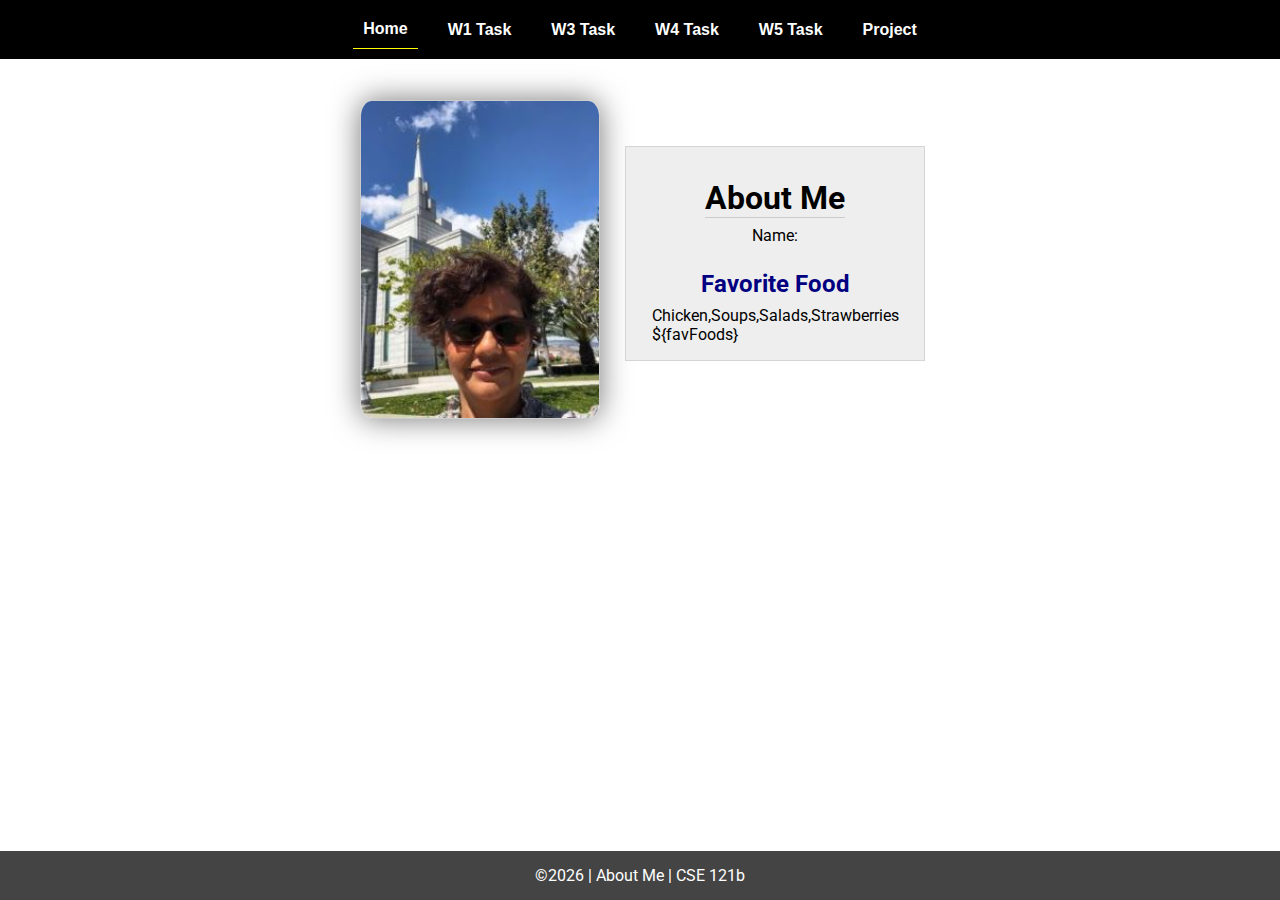
<file: index.html>
<!DOCTYPE html>
<html lang="en">

<head>
  <meta charset="UTF-8">
  <meta name="viewport" content="width=device-width, initial-scale=1.0">
  <title>About Me | CSE 121b | W02: Programming Tasks</title>
  <link rel="preconnect" href="https://fonts.googleapis.com">
  <link rel="preconnect" href="https://fonts.gstatic.com" crossorigin>
  <link href="https://fonts.googleapis.com/css2?family=Roboto:wght@400;600&display=swap"
    rel="stylesheet">
  <link rel="stylesheet" href="styles/main.css">
</head>

<body>
  <nav>
    <ul id="menu">
      <li><a id="toggleMenu">&equiv;</a></li>
      <li><a href="index.html" class="active">Home</a></li>
      <li><a href="w01-task.html">W1 Task</a></li>
      <li><a href="w03-task.html">W3 Task</a></li>
      <li><a href="w04-task.html">W4 Task</a></li>
      <li><a href="w05-task.html">W5 Task</a></li>
      <li><a href="project.html">Project</a></li>
    </ul>
  </nav>
  <main id="home">
    <picture>
      <img src="images/placeholder.png" alt="Placeholder Image">
    </picture>
    <section>
      <h1>About Me</h1>
      <div class="info">Name:  <span id="name"></span></div>
      <h2>Favorite Food</h2>
      <div class="block" id="food"></div>
    </section>
  </main>
  <footer>
    &copy;<span id="year"></span> | About Me | CSE 121b
  </footer>
  <script src="scripts/main.js"></script>
  <script src="scripts/w02-task.js"></script>
</body>

</html>
</file>
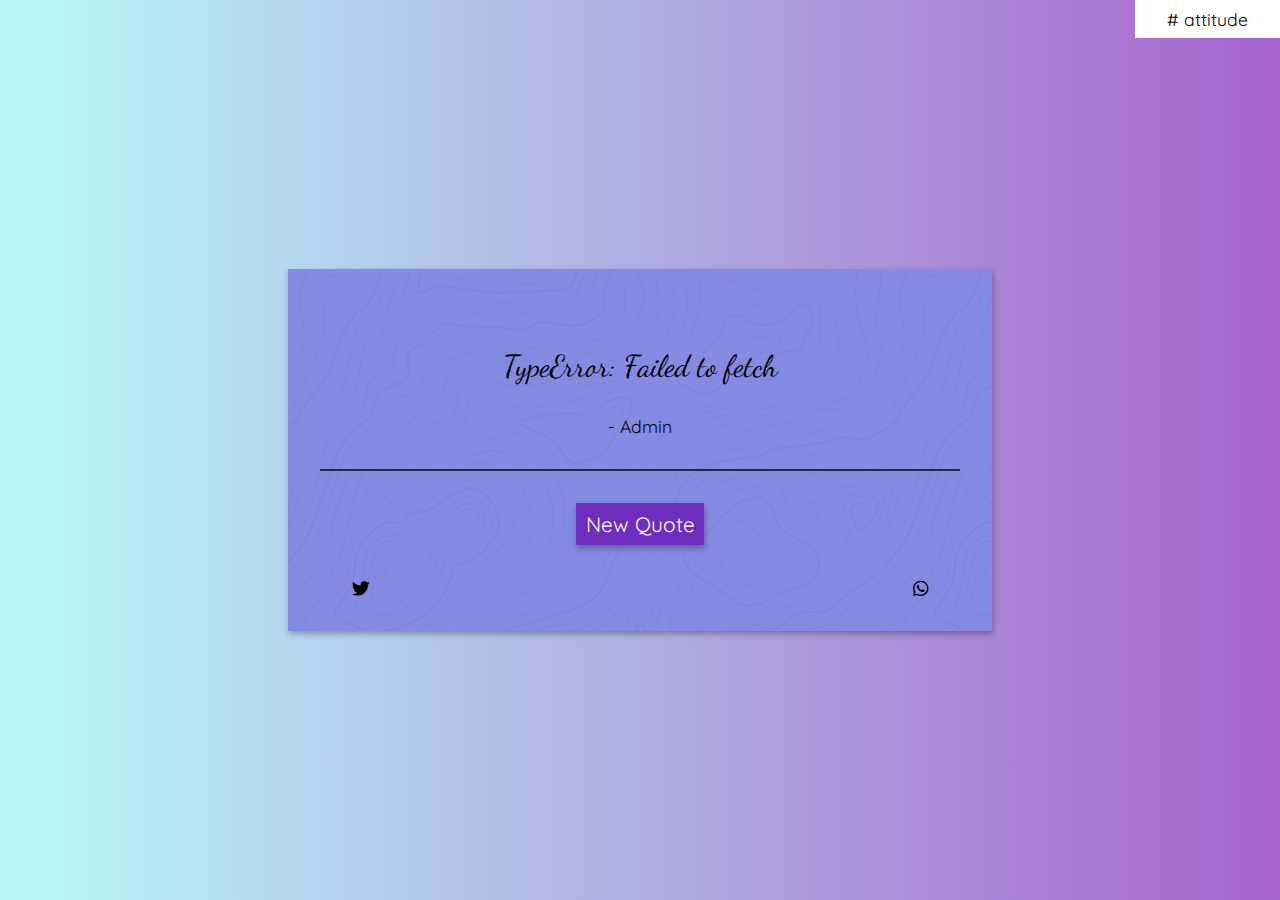
<file: project.html>
<!DOCTYPE html>
<html lang="en">
<head>
    <meta charset="UTF-8">
    <meta name="viewport" content="width=device-width, initial-scale=1.0">
    <title>Quote Generator</title>
    <link rel="icon" type="image/png" href="https://www.google.com/s2/favicons?domain=dev.to&sz=128">
    <link rel="stylesheet" href="https://cdnjs.cloudflare.com/ajax/libs/font-awesome/6.2.1/css/all.min.css">
    <link rel="stylesheet" href="styles/style.css">
    <link rel="stylesheet" href="styles/quote-card-background.css">
</head>
<body>
    <div class="giphy"></div>
    <div class="loader"></div>
    <article class="quote_card" data-category="attitude">
        <div class="quote_main-content">
            <blockquote class="quote_quote" cite="https://jacintodesign.github.io/quotes-api/data/quotes.json">
            </blockquote>
            <span class="quote_author">
            </span>
        </div>
        <div class="quote_buttons-container"></div>
        <button class="quote_new-quote-btn">New Quote</button>
        <div class="quote_social-media-buttons-container">
            <!-- Twitter -->
            <button class="quote_twitter-btn" title="Tweet this!">
                <i class="fab fa-twitter"></i>
            </button>
            <button class="quote_whats-app">
                <i class="fa-brands fa-whatsapp" title="Share this!"></i>
            </button>
        </div>
    </div>

</article>
<script src="scripts/quote.js"></script>
</body>
</html>
</file>
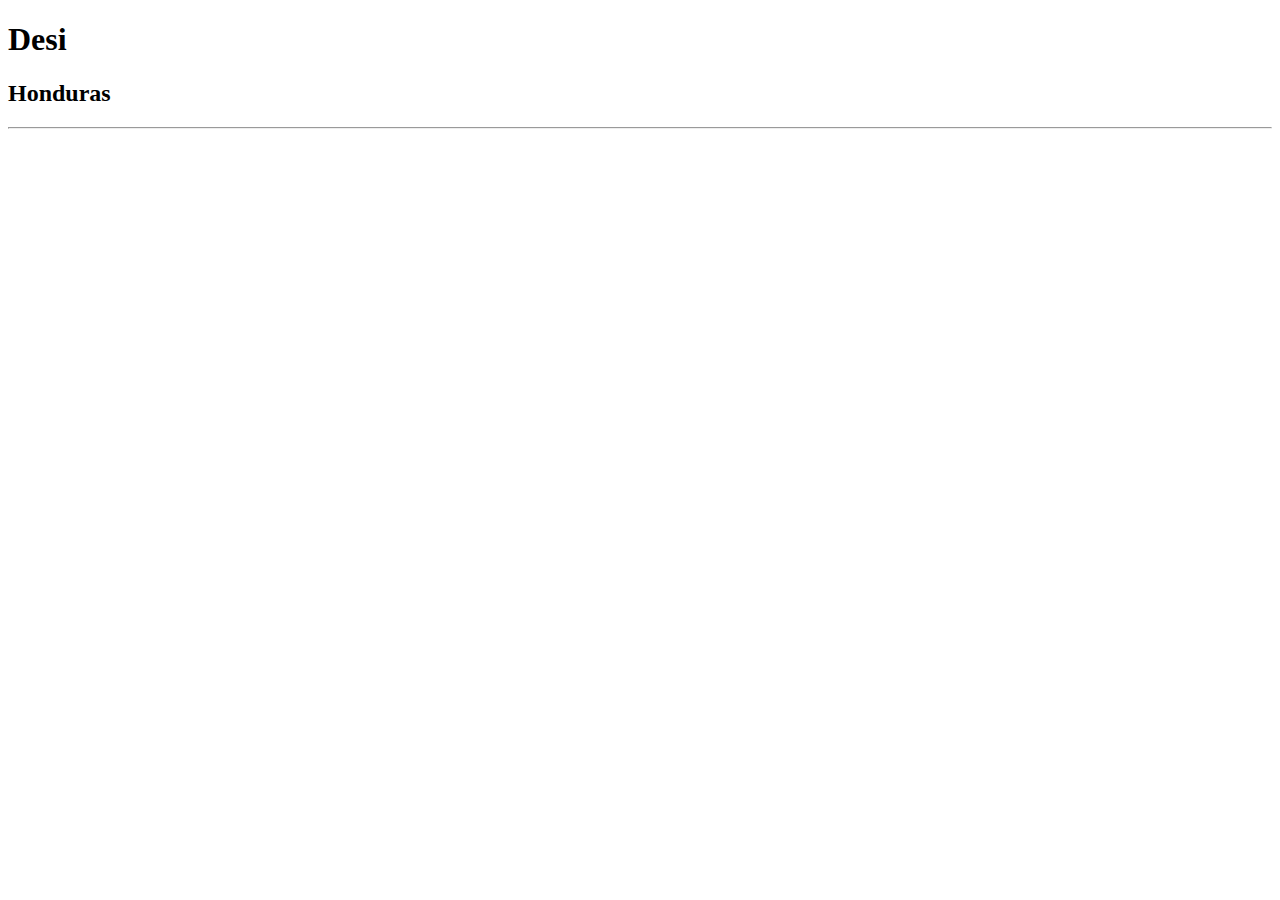
<file: test.html>
<!DOCTYPE html>
<html lang="en">
<head>
    <meta charset="UTF-8">
    <meta name="viewport" content="width=device-width, initial-scale=1.0">
    <title>Desire Vargas | CSE 121B |BYU-Idaho</title>
</head>
<body>
    <h1>Desi</h1>
    <h2>Honduras</h2>
    <hr>
</body>
</html>
</file>
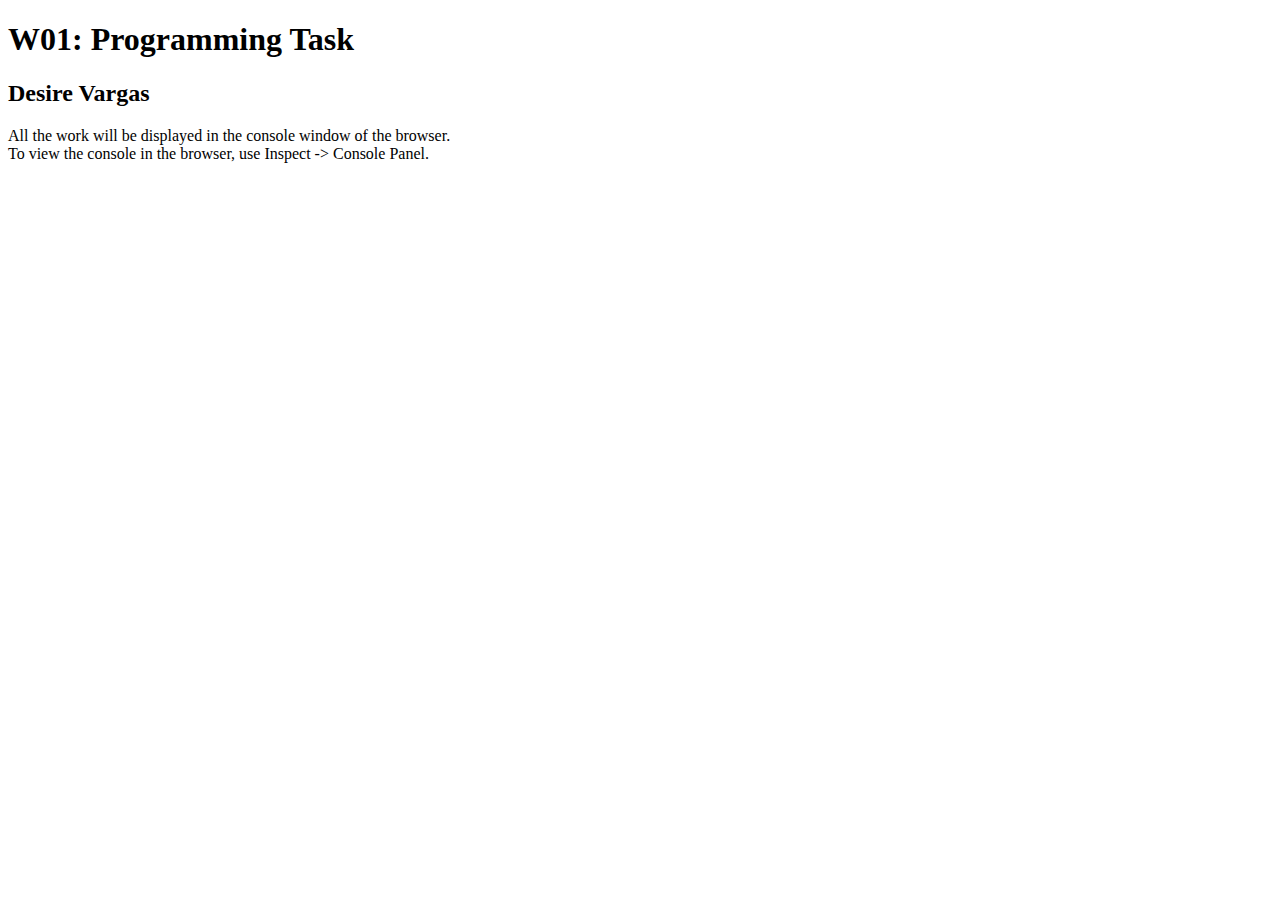
<file: w01-task.html>
<!DOCTYPE html>
<html lang="en">

<head>
  <meta charset="UTF-8">
  <meta name="viewport" content="width=device-width, initial-scale=1.0">
  <title>W01: Programming Task</title>
</head>

<body>
  <h1>W01: Programming Task</h1>
  <h2>Desire Vargas</h2>
  <p>All the work will be displayed in the console window of the browser.
    <br>To view the console in the browser, use Inspect -> Console Panel.
  </p>

  <script src="w01-task.js"></script>

</body>
</html>
</file>
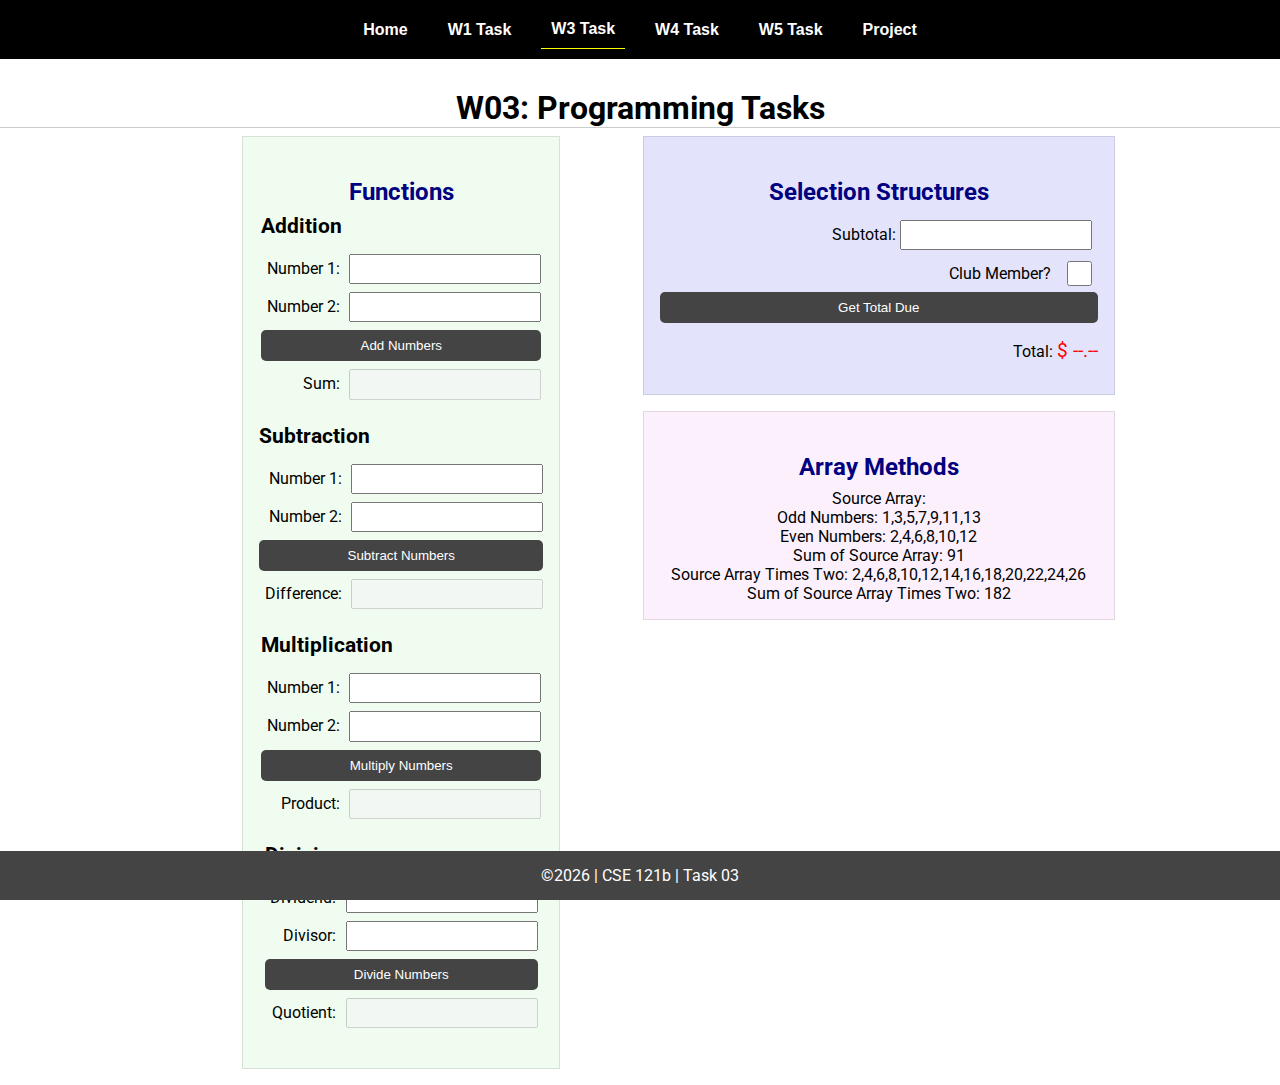
<file: w03-task.html>
<!DOCTYPE html>
<html lang="en">

<head>
    <meta charset="UTF-8">
    <meta name="viewport" content="width=device-width, initial-scale=1.0">
    <title>CSE 121b | W03: Programming Tasks</title>
    <link rel="preconnect" href="https://fonts.googleapis.com">
    <link rel="preconnect" href="https://fonts.gstatic.com" crossorigin>
    <link href="https://fonts.googleapis.com/css2?family=Roboto:wght@400;600&display=swap"
        rel="stylesheet">
    <link rel="stylesheet" href="styles/main.css">
</head>

<body>
    <nav>
        <ul id="menu">
            <li><a id="toggleMenu">&equiv;</a></li>
            <li><a href="index.html">Home</a></li>
            <li><a href="w01-task.html">W1 Task</a></li>
            <li><a href="w03-task.html" class="active">W3 Task</a></li>
            <li><a href="w04-task.html">W4 Task</a></li>
            <li><a href="w05-task.html">W5 Task</a></li>
            <li><a href="project.html">Project</a></li>
        </ul>
    </nav>>
    <header>
        <h1>W03: Programming Tasks</h1>
    </header>
    <main id="task3">
        <section id="section1">
            <h2>Functions</h2>
            <article>
                <h3>Addition</h3>
                <div>
                    <label for="add1">Number 1:</label>
                    <input type="text" id="add1" name="add1">
                </div>
                <div>
                    <label for="add2">Number 2:</label>
                    <input type="text" id="add2" name="add2">
                </div>
                <div>
                    <input type="button" id="addNumbers" value="Add Numbers">
                </div>
                <div>
                    <label for="sum">Sum:</label>
                    <input type="text" id="sum" name="sum" disabled>
                </div>
            </article>
            <article>
                <h3>Subtraction</h3>
                <div>
                    <label for="subtract1">Number 1:</label>
                    <input type="text" id="subtract1" name="subtract1">
                </div>
                <div>
                    <label for="subtract2">Number 2:</label>
                    <input type="text" id="subtract2" name="subtract2">
                </div>
                <div>
                    <input type="button" id="subtractNumbers" value="Subtract Numbers">
                </div>
                <div>
                    <label for="difference">Difference:</label>
                    <input type="text" id="difference" name="difference" disabled>
                </div>
            </article>
            <article>
                <h3>Multiplication</h3>
                <div>
                    <label for="factor1">Number 1:</label>
                    <input type="text" id="factor1" name="factor1">
                </div>
                <div>
                    <label for="factor2">Number 2:</label>
                    <input type="text" id="factor2" name="factor2">
                </div>
                <div>
                    <input type="button" id="multiplyNumbers" value="Multiply Numbers">
                </div>
                <div>
                    <label for="product">Product:</label>
                    <input type="text" id="product" name="product" disabled>
                </div>
            </article>
            <article>
                <h3>Division</h3>
                <div>
                    <label for="dividend">Dividend:</label>
                    <input type="text" id="dividend" name="dividend">
                </div>
                <div>
                    <label for="divisor">Divisor:</label>
                    <input type="text" id="divisor" name="divisor">
                </div>
                <div>
                    <input type="button" id="divideNumbers" value="Divide Numbers">
                </div>
                <div>
                    <label for="quotient">Quotient:</label>
                    <input type="text" id="quotient" name="quotient" disabled>
                </div>
            </article>
        </section>
        <div>
            <section id="section2">
                <h2>Selection Structures</h2>
                <label class="right">Subtotal:
                    <input type="number" id="subtotal" size="5">
                </label>
                <label class="middle right">
                    Club Member?
                    <input type="checkbox" id="member">
                </label>
                <div class="right">
                    <input type="button" id="getTotal" value="Get Total Due">
                </div>
                <div class="right">Total:
                    <span class="larger" id="total">$ --.--</span>
                </div>
            </section>
            <section id="section3">
                <h2>Array Methods</h2>
                <p>
                    Source Array: <span id="array"></span>
                </p>
                <p>
                    Odd Numbers: <span id="odds"></span>
                </p>
                <p>
                    Even Numbers: <span id="evens"></span>
                </p>
                <p>
                    Sum of Source Array: <span id="sumOfArray"></span>
                </p>
                <p>
                    Source Array Times Two: <span id="multiplied"></span>
                </p>
                <p>
                    Sum of Source Array Times Two: <span id="sumOfMultiplied"></span>
                </p>
            </section>
        </div>
    </main>
    <footer>
        &copy;<span id="year"></span> | CSE 121b | Task 03
    </footer>
    <script src="scripts/main.js"></script>
    <script>
        document.getElementById("year").innerHTML = new Date().getFullYear();
    </script>
    <script src="scripts/w03-task.js"></script>
</body>

</html>
</file>
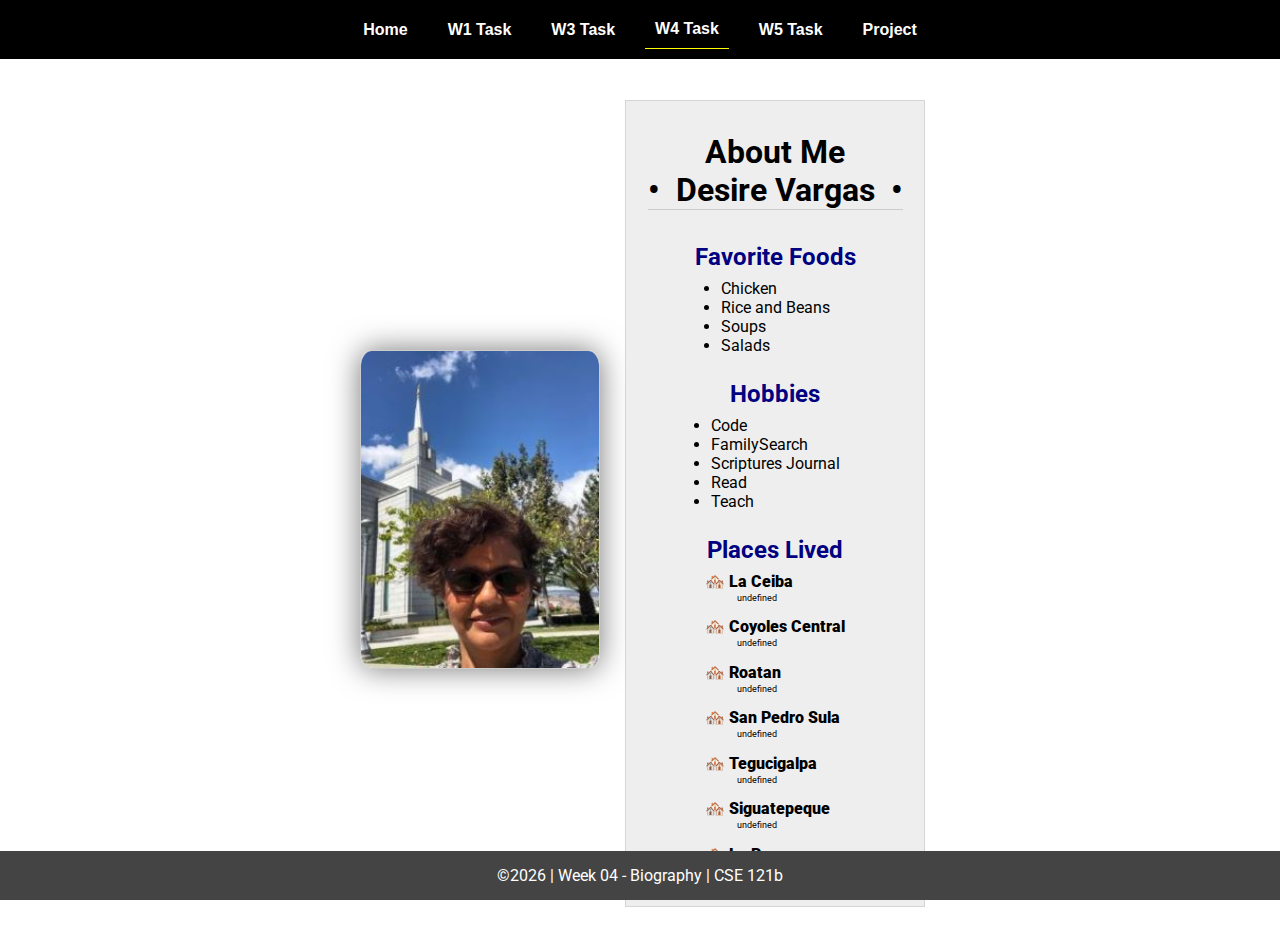
<file: w04-task.html>
<!DOCTYPE html>
<html lang="en">

<head>
  <meta charset="UTF-8">
  <meta name="viewport" content="width=device-width, initial-scale=1.0">
  <title>CSE 121b | W04: Programming Tasks</title>
  <link rel="preconnect" href="https://fonts.googleapis.com">
  <link rel="preconnect" href="https://fonts.gstatic.com" crossorigin>
  <link href="https://fonts.googleapis.com/css2?family=Roboto:wght@400;600&display=swap"
    rel="stylesheet">
  <link rel="stylesheet" href="styles/main.css">
</head>

<body>
  <nav>
    <ul id="menu">
      <li><a id="toggleMenu">&equiv;</a></li>
      <li><a href="index.html">Home</a></li>
      <li><a href="w01-task.html">W1 Task</a></li>
      <li><a href="w03-task.html">W3 Task</a></li>
      <li><a href="w04-task.html" class="active">W4 Task</a></li>
      <li><a href="w05-task.html">W5 Task</a></li>
      <li><a href="project.html">Project</a></li>
    </ul>
  </nav>
  <main id="home">
    <picture>
      <img id="photo" src="images/placeholder.png" alt="Placeholder Image">
    </picture>
    <section>
      <h1>About Me<br>• &nbsp;<span id="name"></span>&nbsp; •</h1>
      <h2>Favorite Foods</h2>
      <ul id="favorite-foods"></ul>
      <h2>Hobbies</h2>
      <ul id="hobbies"></ul>
      <h2>Places Lived</h2>
      <dl id="places-lived"></dl>
    </section>
  </main>

  <footer>
    &copy;<span id="year"></span> | Week 04 - Biography | CSE 121b
  </footer>
  <script src="scripts/main.js"></script>
  <script>
    document.getElementById("year").innerHTML = new Date().getFullYear();
  </script>
  <script src="scripts/w04-task.js"></script>
</body>

</html>
</file>
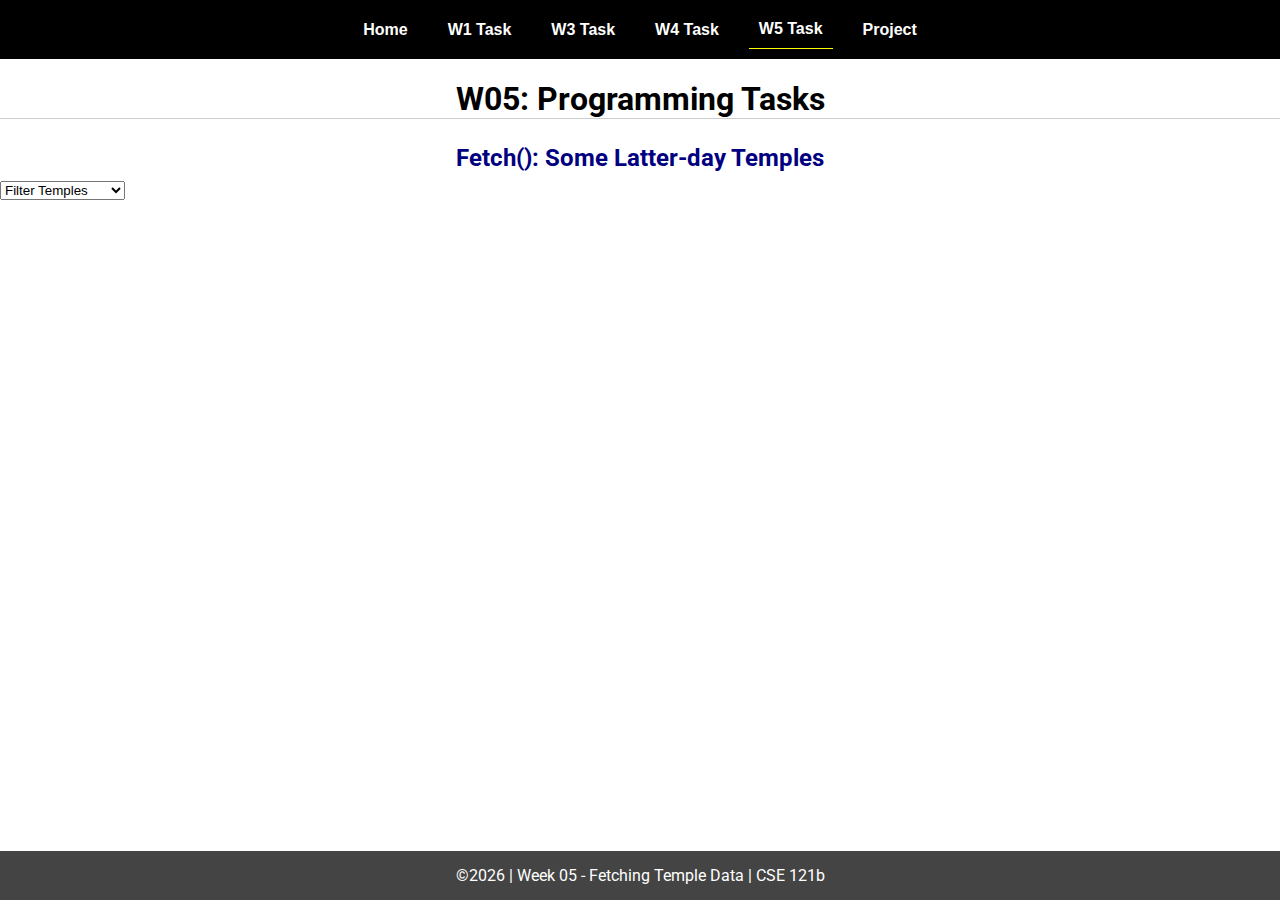
<file: w05-task.html>
<!DOCTYPE html>
<html lang="en">

<head>
  <meta charset="UTF-8">
  <meta name="viewport" content="width=device-width, initial-scale=1.0">
  <title>CSE 121b | W05: Programming Tasks</title>
  <link rel="preconnect" href="https://fonts.googleapis.com">
  <link rel="preconnect" href="https://fonts.gstatic.com" crossorigin>
  <link href="https://fonts.googleapis.com/css2?family=Roboto:wght@400;600&display=swap"
    rel="stylesheet">
  <link rel="stylesheet" href="styles/main.css">
</head>

<body>
  <nav>
    <ul id="menu">
      <li><a id="toggleMenu">&equiv;</a></li>
      <li><a href="index.html">Home</a></li>
      <li><a href="w01-task.html">W1 Task</a></li>
      <li><a href="w03-task.html">W3 Task</a></li>
      <li><a href="w04-task.html">W4 Task</a></li>
      <li><a href="w05-task.html" class="active">W5 Task</a></li>
      <li><a href="project.html">Project</a></li>
    </ul>
  </nav>
  <main id="gridly">
    <h1>W05: Programming Tasks</h1>
    <h2>Fetch(): Some Latter-day Temples</h2>

    <select id="filtered" title="Choose a data filter.">
      <option value="" disabled selected>Filter Temples</option>
      <option value="utah">Utah</option>
      <option value="notutah">Outside of Utah</option>
      <option value="older">Built Before 1950</option>
      <option value="all">No Filter</option>
    </select>

    <div id="temples">
    </div>
  </main>


  <footer>
    &copy;<span id="year"></span> | Week 05 - Fetching Temple Data | CSE 121b
  </footer>
  <script src="scripts/main.js"></script>
  <script>
    document.getElementById("year").innerHTML = new Date().getFullYear();
  </script>
  <script src="scripts/w05-task.js"></script>
</body>

</html>
</file>
<file: styles/main.css>
/* Universal Selector */
* {
    margin: 0;
    padding: 0;
    box-sizing: border-box;
}

/* HTML Selectors */
body {
    font-family: 'Roboto', Helvetica, sans-serif;
}

nav {
    background-color: black;
    width: 100%;
    position: fixed;
    top: 0;
}

nav ul {
    display: flex;
    flex-direction: column;
    align-items: center;
    max-width: -moz-fit-content;
    max-width: fit-content;
    margin: 0 auto;
}

nav ul li {
    flex: 1 1 auto;
}

nav ul li:first-child {
    display: block;
    font-size: 2rem;
}

nav ul li:first-child a {
    padding: 1px 10px;
}

nav ul li {
    display: none;
    list-style: none;
    margin: 10px;
}

nav ul li a {
    display: block;
    padding: 10px;
    text-decoration: none;
    font-weight: 600;
    color: white;
    text-align: center;
    font-family: 'Arial Narrow', Arial, sans-serif;
}

nav ul li a:hover {
    background-color: #efefef;
    color: black;
}

h1,
h2 {
    text-align: center;
    margin: 1rem 0 .5rem;
}

h1 {
    border-bottom: 1px solid #ccc;
}

#gridly h1 {
    margin-top: 80px;
}

h2 {
    font-size: 1.5rem;
    color: navy;
    text-align: center;
    margin-top: 25px;
}

h3 {
    font-size: 1.3rem;
    margin-bottom: 1rem;
}

header {
    margin-top: 70px;
}

picture {
    margin: 0 auto;
}

picture img {
    width: 240px;
    height: auto;
    border-radius: 5%;
    border: 1px solid #ccc;
    box-shadow: 0 0 30px #777;
}

section {
    display: flex;
    flex-direction: column;
    align-items: center;
    margin: 0 auto 1rem;
    border: 1px solid rgba(0, 0, 0, .1);
    padding: 1rem;
    background-color: #eee;
}

article {
    margin-bottom: 1rem;
}

article div {
    margin-bottom: .5rem;
    text-align: right;
}

label {
    padding: .35rem;
}

input {
    padding: .35rem;
}

input[type="button"] {
    padding: .5rem;
    background-color: #444;
    color: white;
    border: none;
    border-radius: 5px;
    cursor: pointer;
    width: 100%
}

input[type="checkbox"] {
    width: 25px;
    height: 25px;
}

dt {
    font-weight: 700;
}

dt::before {
    content: "🏘️ ";
}

dd {
    margin: 0 0 .5rem 2rem;
    font-size: smaller;
}

footer {
    background-color: #444;
    color: white;
    padding: 15px;
    text-align: center;
    width: 100%;
    position: fixed;
    bottom: 0;
}

/* Class Selectors */
.active {
    border-bottom: 1px solid yellow;
}

.open li {
    display: block;
}

.block {
    display: block;
}

.larger {
    font-size: larger;
    color: red;
}

.right {
    width: 100%;
    text-align: right;
}

.middle {
    display: flex;
    align-items: center;
    justify-content: right;
    gap: 1rem;
}

/* ID Selectors */

#home {
    margin-top: 125px;
    display: grid;
    grid-template-columns: 1fr;
    grid-gap: 20px;
    align-items: center;
    justify-content: center;
}


#section1 {
    background-color: rgb(225, 250, 225, .5);
}

#section2 {
    background-color: rgba(200, 200, 250, 0.5);

}

#section2 div {
    margin-bottom: 1rem;
}

#section3 {
    background-color: rgb(250, 225, 250, .5);
}

#sortBy {
    appearance: none;
    display: flex;
    padding: .5rem;
    background-color: #eee;
    color: #444;
    font-weight: 700;
    margin: 1rem auto;
    width: 200px;
    border: 1px solid rgba(0, 0, 0, .2);
    text-align: center;
}

#sortBy option:disabled {
    font-style: italic;
    padding: 1rem;
    background-color: #111;
    color: #eee;
}

#temples {
    display: grid;
    grid-template-columns: repeat(auto-fit, minmax(320px, 1fr));
    grid-gap: .5rem;
    align-items: center;
    margin-bottom: 3rem;
}

#temples article {
    height: 250px;
    margin: .5rem;
    border: 1px solid rgba(0, 0, 0, .1);
    padding: 1rem;
    background-color: #eee;
    display: flex;
    flex-direction: column;
    align-items: center;
    justify-content: center;
}

#temples h4 {
    color: navy;
    font-size: smaller;
}


#temples img {
    width: 250px;
    height: auto;
    box-shadow: 0 0 30px #777;
    margin: .5rem;
}

/* Media Queries */
@media only screen and (min-width: 32.5em) {
    nav ul {
        flex-direction: row;
    }

    nav ul li:first-child {
        display: none;
    }

    nav ul li {
        display: block;
    }

    section {
        min-width: 300px;
    }

    #home {
        margin: 100px auto 20px;
        grid-template-columns: 250px 1fr;
        max-width: -moz-fit-content;
        max-width: fit-content;
    }

    #task3 {
        display: grid;
        grid-template-columns: 1fr 1fr;
        grid-gap: 5px;
        margin: 0 auto;
        max-width: 950px;
    }

}
</file>
<file: styles/style.css>
@import url('https://fonts.googleapis.com/css2?family=Quicksand&display=swap');
@import url('https://fonts.googleapis.com/css2?family=Dancing+Script&display=swap');

button{
    all: initial;
    cursor: pointer;
    font: inherit;
}

html{
    box-sizing: border-box;
}

body{
    width: 100vw;
    height: 100vh;
    margin: 0;
    display: flex;
    align-items: center;
    justify-content: center;
    background: #b9faf8;  /* fallback for old browsers */
    background: -webkit-linear-gradient(to right, #b8d0eb, #b298dc); 
    background: linear-gradient(to right, #b9faf8, #a663cc); 

    font-family:'Quicksand', sans-serif;
    font-weight: 400;
    font-size: 110%;
}

.giphy{
    width: 100vw;
    min-height: 100vh;
    position: absolute;
    top: 0;
    left: 0;
    z-index: 1;
    background: url(https://media.giphy.com/media/YS57N6teaevJASvcMA/giphy.gif) center center / cover no-repeat;
    opacity: 0.1;
}
.loader {
    border: 16px solid #a663cc;
    border-top: 16px solid #6f2dbd; 
    border-radius: 50%;
    width: 120px;
    height: 120px;
    animation: spin 5s linear infinite;
  }
  
  @keyframes spin {
    0% { transform: rotate(0deg); }
    100% { transform: rotate(360deg); }
  }

  .quote_card{
    background-color: #858ae3;
    min-width: 50%;
    max-width: 80%;
    padding: 2rem;
    box-shadow: 1px 3px 6px rgba(0, 0, 0, 0.3);
    position: relative;
    z-index: 5;
    /* overflow: hidden; */
}

.quote_card::before{
    content: '# ' attr(data-category);
    position: fixed;
    top: 0;
    right: 0;
    background-color: #fff;
    padding: .5rem 2rem;
}
.quote_main-content{
    display: flex;
    flex-direction: column;
    align-items: center;
    padding: 1rem;
    padding-bottom: 2rem;
    border: solid rgba(0, 0, 0, 0.7);
    border-width: 0px 0 2px 0px ;
    
    margin-bottom: 2rem;
}

.quote_quote{
    font-family: 'Dancing Script', cursive;
    font-size: 1.9rem;
}
.quote_author::before{
    content: '- ';
}
.quote_new-quote-btn{
    padding: .5rem;
    background-color: #6f2dbd;
    color: #fff;
    box-shadow: 1px 3px 6px rgba(0, 0, 0, 0.3);
    display: block;
    width: 7rem;
    margin: 0 auto 2rem;
    text-align: center;
    outline: none;
    transition: all .4s;
    font-size: 1.3rem;
}

.quote_new-quote-btn:hover{
    box-shadow: 1px 3px 6px rgba(0, 0, 0, 0.5);
    outline: 2px solid rgb(88, 25, 170);
    outline-offset: .5rem;
}

.quote_card:has(.quote_new-quote-btn:hover) .quote_main-content{
    opacity: 0.3;
}
.quote_buttons-container button:not(.quote_new-quote-btn) i{
    font-size: 2rem;
}

.quote_social-media-buttons-container{
    /* border: 1px solid black; */
    display: flex;
    justify-content: space-between;
    width: 90%;
    margin: 0 auto;
}

.quote_social-media-buttons-container button:hover{
    filter: drop-shadow(0px 0px 10px #b9faf8);
    transform: scale(1.1);
}



/* -------------------------------------------------
Media Queries
---------------------------------------------------- */

@media screen and (max-width: 1000px) {
    body{
        font-size: 100%;
    }

    .quote_card{
        position: fixed;
        top: 0;
        left: 0;
        min-width: 100vw;
        min-height: 100vh;
        padding: 0.2rem;
        display: flex;
        flex-direction: column;
        justify-content: center;
    }

    .quote_main-content{
        padding: 0.2rem;
        padding-bottom: 1.5rem;
    }
    .quote_quote{
        font-size: 1.5rem;
        margin: 0.5rem;
    }

    .quote_social-media-buttons-container{
        justify-content: center;
        gap: 2rem;
        margin-top: 3rem;
    }
}
</file>
<file: styles/quote-card-background.css>
.quote_card{
    background-image: url("data:image/svg+xml,%3Csvg xmlns='http://www.w3.org/2000/svg' width='600' height='600' viewBox='0 0 600 600'%3E%3Cpath fill='%23080809' fill-opacity='0.03' d='M600 325.1v-1.17c-6.5 3.83-13.06 7.64-14.68 8.64-10.6 6.56-18.57 12.56-24.68 19.09-5.58 5.95-12.44 10.06-22.42 14.15-1.45.6-2.96 1.2-4.83 1.9l-4.75 1.82c-9.78 3.75-14.8 6.27-18.98 10.1-4.23 3.88-9.65 6.6-16.77 8.84-1.95.6-3.99 1.17-6.47 1.8l-6.14 1.53c-5.29 1.35-8.3 2.37-10.54 3.78-3.08 1.92-6.63 3.26-12.74 5.03a384.1 384.1 0 0 1-4.82 1.36c-2.04.58-3.6 1.04-5.17 1.52a110.03 110.03 0 0 0-11.2 4.05c-2.7 1.15-5.5 3.93-8.78 8.4a157.68 157.68 0 0 0-6.15 9.2c-5.75 9.07-7.58 11.74-10.24 14.51a50.97 50.97 0 0 1-4.6 4.22c-2.33 1.9-10.39 7.54-11.81 8.74a14.68 14.68 0 0 0-3.67 4.15c-1.24 2.3-1.9 4.57-2.78 8.87-2.17 10.61-3.52 14.81-8.2 22.1-4.07 6.33-6.8 9.88-9.83 12.99-.47.48-.95.96-1.5 1.48l-3.75 3.56c-1.67 1.6-3.18 3.12-4.86 4.9a42.44 42.44 0 0 0-9.89 16.94c-2.5 8.13-2.72 15.47-1.76 27.22.47 5.82.51 6.36.51 8.18 0 10.51.12 17.53.63 25.78.24 4.05.56 7.8.97 11.22h.9c-1.13-9.58-1.5-21.83-1.5-37 0-1.86-.04-2.4-.52-8.26-.94-11.63-.72-18.87 1.73-26.85a41.44 41.44 0 0 1 9.65-16.55c1.67-1.76 3.18-3.27 4.83-4.85.63-.6 3.13-2.96 3.75-3.57a71.6 71.6 0 0 0 1.52-1.5c3.09-3.16 5.86-6.76 9.96-13.15 4.77-7.42 6.15-11.71 8.34-22.44.86-4.21 1.5-6.4 2.68-8.6.68-1.25 1.79-2.48 3.43-3.86 1.38-1.15 9.43-6.8 11.8-8.72 1.71-1.4 3.26-2.81 4.7-4.3 2.72-2.85 4.56-5.54 10.36-14.67a156.9 156.9 0 0 1 6.1-9.15c3.2-4.33 5.9-7.01 8.37-8.07 3.5-1.5 7.06-2.77 11.1-4.02a233.84 233.84 0 0 1 7.6-2.2l2.38-.67c6.19-1.79 9.81-3.16 12.98-5.15 2.14-1.33 5.08-2.33 10.27-3.65l6.14-1.53c2.5-.63 4.55-1.2 6.52-1.82 7.24-2.27 12.79-5.06 17.15-9.05 4.05-3.72 9-6.2 18.66-9.9l4.75-1.82c1.87-.72 3.39-1.31 4.85-1.91 10.1-4.15 17.07-8.32 22.76-14.4 6.05-6.45 13.95-12.4 24.49-18.92 1.56-.96 7.82-4.6 14.15-8.33v-64.58c-4 8.15-8.52 14.85-12.7 17.9-2.51 1.82-5.38 4.02-9.04 6.92a1063.87 1063.87 0 0 0-6.23 4.98l-1.27 1.02a2309.25 2309.25 0 0 1-4.87 3.9c-7.55 6-12.9 10.05-17.61 13.19-3.1 2.06-3.86 2.78-8.06 7.13-5.84 6.07-11.72 8.62-29.15 10.95-11.3 1.5-20.04 4.91-30.75 11.07-1.65.94-7.27 4.27-6.97 4.1-2.7 1.58-4.69 2.69-6.64 3.66-5.63 2.8-10.47 4.17-15.71 4.17-17.13 0-41.44 11.51-51.63 22.83-12.05 13.4-31.42 27.7-45.25 31.16-7.4 1.85-11.85 7.05-14.04 14.69-1.26 4.4-1.58 8.28-1.58 13.82 0 .82.01.98.24 3.63.45 5.18.35 8.72-.77 13.26-1.53 6.2-4.89 12.6-10.59 19.43-13.87 16.65-22.88 46.58-22.88 71.68 0 2.39.02 4.26.06 8.75.12 10.8.1 15.8-.22 21.95-.56 11.18-2.09 20.73-5 29.3h-1.05c2.94-8.56 4.49-18.12 5.05-29.35.31-6.13.34-11.1.22-21.9-.04-4.48-.06-6.36-.06-8.75 0-25.32 9.07-55.47 23.12-72.32 5.6-6.72 8.88-12.99 10.38-19.03 1.09-4.4 1.18-7.85.74-12.93-.23-2.7-.24-2.86-.24-3.72 0-5.62.32-9.57 1.62-14.1 2.28-7.95 6.97-13.44 14.76-15.39 13.6-3.4 32.82-17.59 44.75-30.84C409 360.14 433.58 348.5 451 348.5c5.07 0 9.77-1.33 15.26-4.07 1.93-.96 3.9-2.05 6.58-3.62-.3.18 5.33-3.16 6.98-4.11 10.82-6.21 19.66-9.67 31.11-11.2 17.23-2.3 22.9-4.75 28.57-10.64 4.25-4.41 5.04-5.16 8.22-7.28 4.68-3.11 10.01-7.14 17.55-13.14a1113.33 1113.33 0 0 0 4.86-3.89l1.28-1.02a4668.54 4668.54 0 0 1 6.23-4.98c3.67-2.9 6.55-5.12 9.07-6.95 4.37-3.19 9.16-10.56 13.29-19.4v66.9zm0-116.23c-.62.01-1.27.06-1.95.13-6.13.63-13.83 3.45-21.83 7.45-3.64 1.82-8.46 2.67-14.17 2.71-4.7.04-9.72-.47-14.73-1.33-1.7-.3-3.26-.61-4.67-.93a31.55 31.55 0 0 0-3.55-.57 273.4 273.4 0 0 0-16.66-.88c-10.42-.16-17.2.74-17.97 2.73-.38.97.6 2.55 3.03 4.87 1.01.97 2.22 2.03 4.04 3.55a1746.07 1746.07 0 0 0 4.79 4.02c1.39 1.2 3.1 1.92 5.5 2.5.7.16.86.2 2.64.54 3.53.7 5.03 1.25 6.15 2.63 1.41 1.76 1.4 4.54-.15 8.88-2.44 6.83-5.72 10.05-10.19 10.33-3.63.23-7.6-1.29-14.52-5.06-4.53-2.47-6.82-7.3-8.32-15.26-.17-.87-.32-1.78-.5-2.86l-.43-2.76c-1.05-6.58-1.9-9.2-3.73-10.11-.81-.4-1.59-.74-2.36-1-2.27-.77-4.6-1.02-8.1-.92-2.29.07-14.7 1-13.77.93-20.55 1.37-28.8 5.05-37.09 14.99a133.07 133.07 0 0 0-4.25 5.44l-2.3 3.09-2.51 3.32c-4.1 5.36-7.06 8.48-10.39 11.12-.65.52-1.33 1.04-2.13 1.62l-4.11 2.94a106.8 106.8 0 0 0-5.16 3.99c-4.55 3.74-9.74 8.6-16.25 15.38-8.25 8.58-11.78 13.54-11.7 15.95.07 1.65 1.64 2.11 6.79 2.38 1.61.09 2.15.12 2.98.2 2.95.24 5.09.73 6.81 1.68 7.48 4.15 11.63 7.26 13.95 11.58 3.3 6.15.8 12.88-8.89 20.26-8.28 6.3-11.1 10.37-11.31 14.96-.06 1.17 0 1.93.26 4.43.69 6.47.25 10.65-2.8 17.42a44.23 44.23 0 0 1-4.16 7.53c-2.82 3.97-5.47 5.74-10.6 7.69-.43.16-3.34 1.23-4.27 1.59-1.8.68-3.38 1.36-5.01 2.14-4.18 2-8.4 4.6-13.1 8.24-8.44 6.51-13.23 14.56-15.98 25.06-1.1 4.2-1.55 6.81-2.8 15.21-1.26 8.6-2.17 12.64-4.08 16.55-2.1 4.28-11.93 26.59-12.97 28.88a382.7 382.7 0 0 1-6.37 13.41c-4.07 8.11-7.61 14.07-10.73 17.81-5.38 6.46-8.98 14.37-13.77 28.42a810.14 810.14 0 0 0-1.89 5.6c-1.8 5.35-2.96 8.6-4.26 11.85-6.13 15.32-25.43 26.31-46.46 26.31-11.2 0-20.58-2.74-31.02-8.55-5.6-3.13-4.55-2.42-22.26-14.54-14.33-9.8-17.7-10.73-20.47-6.9-.37.5-1.81 2.74-1.83 2.77a52.24 52.24 0 0 1-4.94 5.9c-.73.79-5.52 5.87-6.97 7.45-2.38 2.6-4.3 4.81-5.98 6.93a45.6 45.6 0 0 0-5.08 7.66c-1.29 2.57-1.9 5.25-2.66 10.6a997.6 997.6 0 0 1-.46 3.18h-1l.47-3.32c.77-5.45 1.4-8.2 2.75-10.9a46.54 46.54 0 0 1 5.2-7.84c1.7-2.14 3.63-4.38 6.03-6.98 1.45-1.59 6.24-6.68 6.96-7.46a51.58 51.58 0 0 0 4.84-5.78s1.47-2.26 1.86-2.8c3.25-4.5 7.08-3.44 21.84 6.67 17.67 12.08 16.62 11.38 22.19 14.48 10.3 5.73 19.5 8.43 30.53 8.43 20.65 0 39.57-10.77 45.54-25.69a219.7 219.7 0 0 0 4.24-11.8 6752.32 6752.32 0 0 0 1.88-5.6c4.83-14.16 8.47-22.14 13.96-28.73 3.05-3.66 6.56-9.57 10.6-17.61 1.97-3.93 4.04-8.31 6.35-13.38 1.03-2.28 10.88-24.61 12.98-28.91 1.85-3.79 2.75-7.76 4-16.25 1.24-8.44 1.7-11.07 2.81-15.32 2.8-10.7 7.71-18.94 16.33-25.6a73.18 73.18 0 0 1 13.29-8.35c1.66-.8 3.27-1.48 5.08-2.18.94-.36 3.86-1.43 4.28-1.59 4.95-1.88 7.44-3.55 10.14-7.33 1.35-1.9 2.68-4.3 4.06-7.37 2.97-6.58 3.39-10.59 2.72-16.9a27.13 27.13 0 0 1-.27-4.58c.22-4.94 3.21-9.24 11.7-15.7 9.33-7.11 11.66-13.34 8.62-19-2.2-4.09-6.25-7.12-13.55-11.17-1.57-.88-3.6-1.33-6.42-1.57-.8-.07-1.34-.1-2.95-.19-5.77-.3-7.63-.85-7.72-3.34-.1-2.81 3.5-7.87 11.97-16.69 6.53-6.8 11.75-11.69 16.33-15.45 1.79-1.47 3.42-2.72 5.2-4.03l4.12-2.94c.79-.58 1.46-1.08 2.1-1.59 3.26-2.6 6.16-5.65 10.21-10.94a383.2 383.2 0 0 0 2.5-3.32l2.31-3.09c1.8-2.39 3.04-4 4.29-5.48 8.47-10.17 16.98-13.96 37.27-15.3-.44.02 12-.9 14.32-.98 3.62-.1 6.05.16 8.46.98.8.27 1.62.62 2.47 1.04 2.27 1.14 3.17 3.87 4.27 10.85l.44 2.76c.17 1.07.33 1.97.5 2.83 1.44 7.69 3.62 12.29 7.8 14.57 6.76 3.68 10.6 5.15 13.99 4.94 4-.25 6.99-3.17 9.3-9.67 1.45-4.04 1.46-6.49.32-7.92-.9-1.12-2.28-1.62-5.57-2.27a55.8 55.8 0 0 1-2.67-.55c-2.54-.6-4.39-1.4-5.93-2.71a252.63 252.63 0 0 0-4.78-4.01 84.35 84.35 0 0 1-4.08-3.6c-2.73-2.6-3.86-4.43-3.28-5.95 1.02-2.64 7.82-3.54 18.93-3.37a230.56 230.56 0 0 1 16.73.88c2.76.39 3.2.49 3.68.6 1.4.3 2.95.62 4.62.91a82.9 82.9 0 0 0 14.56 1.32c5.56-.04 10.24-.86 13.73-2.6 8.1-4.05 15.89-6.9 22.17-7.56.7-.07 1.4-.11 2.05-.13v1zm0-100.94v1.5c-8.62 16.05-17.27 29.55-23.65 35.92-3.19 3.2-7.62 4.9-13.54 5.56-4.45.48-8.28.4-19.18-.2-9.91-.55-15.32-.44-20.52.78a84.05 84.05 0 0 1-15 2.11l-2.25.14c-12.49.75-19.37 1.78-32.72 5.74-4.5 1.33-9.27 2.49-14.3 3.48a246.27 246.27 0 0 1-32.6 3.97c-7.56.45-13.21.57-20.24.57-5.4 0-11.9 1.61-18 5.18-8.3 4.87-15.06 12.87-19.53 24.5a68.57 68.57 0 0 1-4.56 9.8c-3.6 6.2-6.92 8.99-13.38 12.18l-4.03 1.96a64.48 64.48 0 0 0-15.16 10.25c-8.2 7.33-13.72 16.63-22.54 35.6l-2.08 4.49c-7.3 15.7-11.5 23.3-17.35 29.87-7.7 8.66-20.25 14.42-40.31 20.08-4.37 1.23-19.04 5.08-19.24 5.13-6.92 1.87-11.68 3.34-15.63 4.92-10.55 4.22-18.71 10.52-36.38 26.52l-1.7 1.54c-8.58 7.76-13.41 11.9-18.81 15.88-3.95 2.9-8 5.67-12.97 8.91-2.06 1.34-10.3 6.6-12.33 7.94-11.52 7.5-18.53 13.04-24.62 20.08a62.01 62.01 0 0 0-6.44 8.85c-4.13 6.91-6.27 13.15-9.2 25.11l-1.54 6.26c-.6 2.45-1.15 4.54-1.72 6.58-2.97 10.7-6.9 17.36-14.78 26.91L69.6 491a148.51 148.51 0 0 0-4.19 5.3 23.9 23.9 0 0 0-3.44 6.28c-1.16 3.23-1.52 5.9-1.87 11.94-.58 10.05-1.42 15.04-4.63 22.67-1.57 3.72-5.66 14.02-6.41 15.8a73.46 73.46 0 0 1-3.57 7.4c-2.88 5.14-6.71 10.12-13.12 16.95-5.96 6.36-8.87 10.9-10.61 16a56.88 56.88 0 0 0-1.38 4.82l-.46 1.84h-1.03l.52-2.08c.52-2.09.92-3.49 1.4-4.9 1.8-5.25 4.78-9.9 10.84-16.36 6.35-6.78 10.13-11.7 12.97-16.77a72.5 72.5 0 0 0 3.52-7.29c.75-1.76 4.84-12.06 6.4-15.8 3.17-7.5 3.99-12.4 4.56-22.33.35-6.14.72-8.88 1.93-12.23a24.9 24.9 0 0 1 3.58-6.54c1.27-1.7 2.6-3.37 4.22-5.34l4.11-4.95c7.8-9.46 11.66-16 14.59-26.54.56-2.04 1.1-4.12 1.71-6.56l1.53-6.26c2.96-12.04 5.13-18.36 9.32-25.39 1.84-3.08 4-6.05 6.54-8.99 6.17-7.12 13.24-12.7 24.83-20.26 2.05-1.33 10.28-6.6 12.33-7.94 4.96-3.22 9-5.98 12.92-8.87 5.37-3.95 10.19-8.08 18.74-15.82l1.7-1.54c17.76-16.09 25.98-22.43 36.67-26.7 4-1.6 8.8-3.09 15.75-4.96.21-.06 14.87-3.9 19.22-5.13 19.9-5.61 32.32-11.31 39.85-19.78 5.76-6.48 9.93-14.02 17.18-29.64l2.09-4.5c8.87-19.07 14.44-28.46 22.77-35.9a65.48 65.48 0 0 1 15.38-10.4l4.04-1.97c6.3-3.1 9.47-5.77 12.96-11.77a67.6 67.6 0 0 0 4.48-9.67c4.56-11.84 11.47-20.02 19.97-25 6.25-3.66 12.93-5.32 18.5-5.32 7.01 0 12.65-.12 20.17-.57a245.3 245.3 0 0 0 32.47-3.96c5-.98 9.75-2.13 14.22-3.45 13.43-3.98 20.38-5.02 32.94-5.78l2.24-.14c5.76-.37 9.8-.9 14.85-2.09 5.31-1.25 10.79-1.35 22.6-.7 9.04.5 12.84.58 17.21.1 5.71-.62 9.94-2.26 12.95-5.26 6.44-6.45 15.3-20.37 24.35-36.72zm0 450.21c-1.28-4.6-2.2-10.55-3.33-20.25l-.24-2.04-.23-2.03c-1.82-15.7-3.07-21.98-5.55-24.47-2.46-2.46-3.04-5.03-2.52-8.64.1-.6.18-1.1.39-2.15.69-3.54.77-5.04.08-6.84-.91-2.38-3.31-4.41-7.79-6.26-5.08-2.09-6.52-4.84-4.89-8.44.66-1.45 1.79-3.02 3.52-5.01 1.04-1.2 5.48-5.96 5.08-5.53 6.15-6.7 8.98-11.34 8.98-16.48a15.2 15.2 0 0 1 6.5-12.89v1.26a14.17 14.17 0 0 0-5.5 11.63c0 5.47-2.93 10.29-9.24 17.16.38-.42-4.04 4.33-5.07 5.5-1.67 1.93-2.75 3.43-3.36 4.77-1.37 3.04-.23 5.22 4.36 7.1 4.71 1.95 7.32 4.16 8.34 6.83.78 2.04.7 3.67-.03 7.4-.2 1.03-.3 1.51-.38 2.09-.48 3.33.03 5.59 2.23 7.8 2.74 2.74 3.98 8.96 5.84 25.06l.24 2.03.23 2.04c.82 7.01 1.53 12.06 2.34 16.03v4.33zm0-62.16c-1.4-3.13-4.43-9.9-4.95-11.17-1.02-2.53-1.25-3.8-.91-5.18.2-.84 2.05-4.68 2.32-5.33a70.79 70.79 0 0 0 3.54-11.2v3.99a62.82 62.82 0 0 1-2.62 7.6c-.31.75-2.09 4.46-2.27 5.18-.28 1.12-.08 2.22.87 4.57.41 1.02 2.5 5.7 4.02 9.09v2.45zm0-85.09c-1.65 1.66-3.66 2.9-6.4 4.13-.25.1-13.97 5.47-20.4 8.43-9.35 4.32-16.7 5.9-23.03 5.25-5.08-.53-9.02-2.25-14.77-5.92l-3.2-2.07a77.4 77.4 0 0 0-5.44-3.27c-4.05-2.18-3.25-5.8 1.47-10.47 3.71-3.68 9.6-7.93 18.73-13.8l4.46-2.82c17.95-11.33 18.22-11.5 22.27-14.74 11.25-9 19.69-14.02 26.31-15.1v1.02c-6.37 1.1-14.62 6-25.69 14.86-4.1 3.28-4.34 3.44-22.36 14.8a652.4 652.4 0 0 0-4.45 2.83c-9.07 5.83-14.92 10.05-18.57 13.66-4.31 4.28-4.95 7.13-1.7 8.88 1.7.91 3.29 1.88 5.5 3.3l3.2 2.08c5.64 3.59 9.45 5.25 14.34 5.76 6.13.64 13.32-.9 22.52-5.15 6.46-2.98 20.18-8.35 20.4-8.44 3.04-1.37 5.1-2.71 6.81-4.69v1.47zm0-41.37v1c-6.56.26-12.11 3.13-19.71 9.08l-4.63 3.68a51.87 51.87 0 0 1-4.4 3.14c-.82.52-5.51 3.33-6.22 3.76-3.31 2-6.15 3.8-8.87 5.6a112.61 112.61 0 0 0-8.16 5.92c-4.61 3.72-7.4 6.9-7.97 9.35-.63 2.67 1.48 4.53 7.05 5.46 10.7 1.78 20.92-.05 30.45-4.65a61.96 61.96 0 0 0 17.1-12.2 41.8 41.8 0 0 0 5.36-7.42v1.92a38.94 38.94 0 0 1-4.64 6.19 62.95 62.95 0 0 1-17.39 12.41c-9.7 4.68-20.13 6.55-31.05 4.73-6.06-1-8.65-3.29-7.85-6.67.64-2.74 3.53-6.05 8.31-9.9 2.35-1.9 5.1-3.88 8.24-5.97 2.73-1.82 5.58-3.61 8.9-5.62.72-.44 5.4-3.24 6.22-3.75 1.26-.8 2.6-1.76 4.3-3.09.8-.62 3.9-3.1 4.63-3.67 7.77-6.1 13.49-9.04 20.33-9.3zm0-154.6v1c-1.75-.24-4.3.23-7.82 1.55-10.01 3.75-13.8 5.07-19.15 6.76-1.78.56-2.63.83-3.87 1.24-1.48.5-3.16.76-6.74 1.16a1550.34 1550.34 0 0 0-2.64.3c-7.8.94-11.28 2.47-11.28 6.07 0 4.45 2.89 13.18 7.96 25.81a57.34 57.34 0 0 1 2.33 7.6 258.32 258.32 0 0 1 .84 3.46c1.86 7.62 3.17 10.71 5.56 11.67 2.21.88 4.7.6 7.47-.72 3.48-1.69 7.22-4.94 11.2-9.47 1.52-1.7 2.97-3.49 4.59-5.57l3.16-4.1c2.59-3.23 6.07-12.21 8.39-20.23v3.45c-2.29 7.2-5.27 14.5-7.61 17.41-.44.55-2.67 3.46-3.15 4.09-1.63 2.1-3.1 3.9-4.62 5.62-4.08 4.61-7.9 7.94-11.53 9.7-2.99 1.44-5.77 1.75-8.28.74-2.84-1.13-4.2-4.34-6.15-12.35a2097.48 2097.48 0 0 1-.84-3.46c-.8-3.2-1.47-5.45-2.28-7.46-5.14-12.8-8.04-21.55-8.04-26.19 0-4.37 3.84-6.06 12.16-7.07a160.9 160.9 0 0 1 2.65-.3c3.5-.39 5.15-.64 6.53-1.1 1.26-.42 2.1-.7 3.88-1.26 5.34-1.68 9.11-3 19.1-6.74 3.53-1.32 6.22-1.84 8.18-1.61zM0 292c10.13-11.31 18.13-23.2 23.07-35.39 3.3-8.14 6.09-16.12 10.81-30.55l1.59-4.84c6.53-19.94 10.11-29.82 14.77-39.56 6.07-12.72 12.55-21.18 20.27-25.54 6.66-3.76 10.2-7.86 12.22-13.15a46.6 46.6 0 0 0 1.86-6.58c1.23-5.2 2.05-7.59 3.93-10.36 2.45-3.62 6.27-6.53 12.1-8.96 15.78-6.58 16.73-7.04 18.05-9.01.65-.98.83-2.15.74-4.51-.03-.73-.23-3.82-.24-4A93.8 93.8 0 0 1 119 94c0-10.04.18-11.37 2.37-13.15.52-.42 1.13-.8 2.07-1.3.27-.14 2.18-1.12 2.84-1.48a68.4 68.4 0 0 0 9.12-5.87c2.06-1.54 2.64-2.14 8.01-7.93 3.78-4.09 6.21-6.36 8.96-8.12 3.64-2.33 7.2-3.12 10.9-2.11 4.4 1.2 10.81 2 18.78 2.46 6.9.4 12.9.5 21.95.5 4.87 0 8.97.47 15.4 1.57 7.77 1.33 9.3 1.54 12.38 1.54 4.05 0 7.43-.88 10.68-2.95 5.06-3.22 8.11-4.67 11.2-5.2 3.62-.64 4.77-.46 16.55 2.06 17.26 3.7 30.85 1.36 41.06-9.7 5.1-5.53 5.48-8.9 3.48-14.8-.83-2.42-1.03-3.1-1.17-4.3-.29-2.52.5-4.71 2.71-6.93 2.65-2.65 4.72-9.17 6.22-18.29h2.03c-1.56 9.71-3.77 16.65-6.83 19.7-1.79 1.8-2.36 3.39-2.14 5.28.11 1 .3 1.63 1.07 3.9 2.22 6.53 1.76 10.66-3.9 16.8-10.77 11.66-25.07 14.13-42.95 10.3-11.42-2.45-12.55-2.62-15.78-2.06-2.77.48-5.62 1.84-10.47 4.92a20.93 20.93 0 0 1-11.76 3.27c-3.25 0-4.81-.22-12.73-1.57C212.74 59.46 208.73 59 204 59c-9.1 0-15.11-.1-22.07-.5-8.09-.47-14.62-1.29-19.2-2.54-5.62-1.53-10.17 1.38-17.85 9.66-5.5 5.94-6.08 6.53-8.28 8.18a70.38 70.38 0 0 1-9.38 6.03c-.68.37-2.58 1.35-2.84 1.49-.84.44-1.35.76-1.75 1.08C121.16 83.6 121 84.8 121 94c0 1.85.06 3.54.17 5.44 0 .17.2 3.28.24 4.03.1 2.75-.13 4.29-1.08 5.71-1.67 2.5-2.27 2.8-18.95 9.74-5.48 2.29-8.99 4.96-11.2 8.24-1.71 2.51-2.47 4.73-3.64 9.7-.83 3.5-1.21 4.92-1.94 6.83-2.18 5.73-6.05 10.19-13.1 14.18-7.3 4.12-13.55 12.28-19.46 24.66-4.6 9.64-8.17 19.46-14.67 39.32l-1.58 4.84c-4.75 14.47-7.54 22.48-10.86 30.69-5.28 13.01-13.95 25.65-24.93 37.6v-2.97zm0 78v-.5l1-.01c6.32 0 7.47 5.2 4.6 13.36a60.36 60.36 0 0 1-5.6 11.3v-1.92a57.76 57.76 0 0 0 4.65-9.72c2.69-7.6 1.71-12.02-3.65-12.02-.34 0-.67 0-1 .02v-46.59a340.96 340.96 0 0 0 13.71-8.34c13.66-9.46 29.79-37.6 29.79-53.59 0-18.1 21.57-72.64 32.23-79.42 12.71-8.09 32.24-27.96 35.8-37.75 1.93-5.3 5.5-7.27 14.42-9.37 6.15-1.44 8.64-2.42 10.67-4.79 1.5-1.74 2.72-4.79 4.33-10.3.23-.78 1.9-6.68 2.43-8.46 3.62-12.08 7.3-18.49 13.47-20.39 2.5-.76 3.03-.98 9.74-3.7 7.49-3.03 11.97-4.43 17.12-4.92 6.75-.65 13.13.75 19.55 4.67 5.43 3.32 12.19 4.72 20.17 4.56 6.03-.12 12.2-1.07 19.83-2.8 1.82-.4 7.38-1.74 8.26-1.94 2.69-.6 4.34-.89 5.48-.89 4.97 0 8.93-.05 14.2-.27 7.9-.32 15.56-.92 22.75-1.88 8.5-1.14 15.9-2.73 21.88-4.82 18.9-6.62 32.64-18.3 33.67-27.59.29-2.56.4-2.96 2.79-11.11 2.33-7.95 3.21-12.93 2.72-18.23-.2-2.24-.69-4.38-1.48-6.42-1.5-3.92-2.63-9.4-3.43-16.18h.9c.77 6.47 1.89 11.72 3.47 15.82a24.93 24.93 0 0 1 1.54 6.69c.5 5.46-.4 10.54-2.77 18.6-2.36 8.06-2.47 8.47-2.74 10.95-1.09 9.75-15.1 21.68-34.33 28.41-6.06 2.12-13.52 3.72-22.09 4.87-7.22.96-14.92 1.57-22.83 1.89-5.3.21-9.27.27-14.25.27-1.04 0-2.64.27-5.26.87-.87.2-6.43 1.53-8.26 1.94-7.68 1.73-13.92 2.7-20.03 2.82-8.15.17-15.1-1.27-20.71-4.7-6.23-3.81-12.4-5.16-18.93-4.54-5.04.48-9.44 1.86-16.84 4.86-6.75 2.74-7.29 2.95-9.82 3.73-5.73 1.76-9.28 7.96-12.81 19.72-.53 1.77-2.2 7.66-2.43 8.46-1.66 5.65-2.91 8.78-4.53 10.67-2.22 2.58-4.84 3.62-12.01 5.3-7.8 1.83-11.13 3.66-12.9 8.54-3.65 10.04-23.32 30.06-36.2 38.25C65.94 190 44.5 244.2 44.5 262c0 16.34-16.3 44.78-30.22 54.41-2.14 1.48-8.24 5.12-14.28 8.68v-1.16 46.09zm0-173.7v-1.11c7.42-3.82 14.55-10.23 21.84-18.98 3.8-4.56 14.21-18.78 15.79-20.55 1.8-2.04 4.06-3.96 7.42-6.45 1.08-.8 4.92-3.57 5.49-3.99 9.36-6.85 14-11.96 15.98-19.36.8-2.98 1.54-6.78 2.46-12.3.23-1.44 2-12.46 2.56-15.79 2.87-16.77 5.73-26.79 10.07-32.1C92.46 52.43 101.5 38.13 101.5 33c0-2.54.34-3.35 6.05-15.71.68-1.49 1.25-2.74 1.77-3.93 2.5-5.75 3.9-10.04 4.14-13.36h1c-.23 3.48-1.66 7.87-4.23 13.76-.52 1.2-1.09 2.45-1.78 3.95-5.54 12.01-5.95 12.99-5.95 15.29 0 5.47-9.09 19.84-20.11 33.31-4.2 5.12-7.03 15.06-9.86 31.64-.57 3.33-2.33 14.33-2.57 15.78-.92 5.56-1.67 9.38-2.48 12.4-2.05 7.68-6.82 12.93-16.35 19.91l-5.49 3.98c-3.3 2.45-5.51 4.34-7.27 6.31-1.53 1.73-11.94 15.93-15.76 20.53-7.52 9.02-14.88 15.6-22.61 19.46zm0 361.83v-4.33c.48 2.36 1 4.35 1.6 6.15 2 6.03 4.6 8.26 8.19 6.59C28.76 557.69 43.5 542.4 43.5 527c0-16.2 6.37-31.99 17.1-46.3 1.88-2.5 3.66-4.4 5.53-6 .73-.62 1.45-1.18 2.3-1.8l2-1.43c3.68-2.68 5.32-5.28 7.08-12.59.75-3.07 1.38-5.02 4.2-13.26l.63-1.88c3.24-9.58 4.56-14.97 4.17-18.65-.48-4.43-3.8-5.23-11.3-1.64a81.12 81.12 0 0 1-9.15 3.7c-13.89 4.67-26.96 5.8-42.66 5.42l-1.95-.05-1.45-.02a39.8 39.8 0 0 0-15.05 2.96A21.81 21.81 0 0 0 0 438.37v-1.26a23.55 23.55 0 0 1 4.55-2.57 40.77 40.77 0 0 1 16.92-3.02l1.95.05c15.6.38 28.57-.75 42.32-5.37a80.12 80.12 0 0 0 9.04-3.65c8.04-3.84 12.16-2.85 12.72 2.43.42 3.89-.92 9.34-4.21 19.08l-.64 1.88c-2.8 8.2-3.43 10.15-4.16 13.18-1.82 7.52-3.59 10.34-7.47 13.16l-2 1.43c-.84.6-1.54 1.15-2.25 1.75a35.45 35.45 0 0 0-5.37 5.84c-10.61 14.15-16.9 29.74-16.9 45.7 0 15.88-15 31.45-34.29 40.45-4.3 2.01-7.39-.66-9.56-7.18-.23-.68-.44-1.39-.65-2.13zm0-62.16v-2.45l1.46 3.27c2.1 4.8 3.46 10.33 4.26 16.77.66 5.3.84 9.3 1.04 18.5.2 9.32.5 12.75 1.63 15.05 1.28 2.6 3.67 2.35 8.29-1.5 17.14-14.3 21.82-22.9 21.82-38.62 0-7.17 1.1-12.39 3.7-17.68 2.27-4.67 3.65-6.62 13.4-19.62a69.8 69.8 0 0 1 7.6-8.79 44.76 44.76 0 0 1 3.54-3.06c.38-.3.64-.52.89-.74a10.47 10.47 0 0 0 2.63-3.32 35.78 35.78 0 0 0 2.26-5.94l.37-1.2.36-1.15c.29-.91.48-1.55.66-2.16.45-1.53.74-2.68.91-3.66.38-2.2.12-3.49-.85-4.15-2.35-1.61-9.28-.24-23.8 4.94-9.54 3.4-16.12 4.17-27.85 4.26-7.71.06-10.43.4-13.25 2.12-3.48 2.12-5.84 6.4-7.58 14.26-.5 2.2-.99 4.19-1.49 5.98v-3.98l.51-2.22c1.8-8.1 4.28-12.6 8.04-14.9 3.04-1.85 5.86-2.2 13.77-2.26 11.61-.09 18.1-.84 27.51-4.2 14.93-5.32 21.95-6.71 24.7-4.83 1.38.94 1.71 2.6 1.28 5.15a33.69 33.69 0 0 1-.94 3.78l-.66 2.17-.36 1.15-.37 1.2a36.64 36.64 0 0 1-2.33 6.1c-.8 1.53-1.61 2.52-2.86 3.61l-.92.77-1.02.83c-.9.74-1.65 1.4-2.47 2.18a68.84 68.84 0 0 0-7.48 8.66c-9.7 12.93-11.07 14.87-13.31 19.46-2.52 5.15-3.59 10.22-3.59 17.24 0 16.04-4.82 24.91-22.18 39.38-5.04 4.2-8.18 4.55-9.83 1.18-1.22-2.5-1.52-5.94-1.73-15.47-.2-9.16-.38-13.15-1.03-18.4-.79-6.34-2.12-11.8-4.19-16.49L0 495.98zM379.27 0h1.04l1.5 5.26c3.28 11.56 4.89 19.33 5.26 27.8.49 11.01-1.52 21.26-6.63 31.17-7.8 15.13-20.47 26.5-36.22 34.1-12.38 5.96-26.12 9.17-36.22 9.17-6.84 0-17.24 1.38-37.27 4.62l-2.27.37c-24.5 3.99-31.65 5-37.46 5-3.49 0-4.08-.08-19.54-2.8-3.56-.64-6.32-1.1-9-1.5-20.23-2.96-31-1.2-31.96 7.86-.1.85-.18 1.72-.29 2.81l-.27 2.73c-1.1 10.9-2.02 15.73-4.31 19.96-2.9 5.34-7.77 7.95-15.63 7.95-10.2 0-12.92.6-15.5 3.17.52-.51-5.03 5.85-8.16 8.7-2.75 2.5-14.32 12.55-15.77 13.83a341.27 341.27 0 0 0-6.54 5.92c-6.97 6.49-11.81 11.76-14.6 16.15-5.92 9.3-10.48 18.04-11.69 24.08-1.66 8.3 3.67 9.54 19.02 1.21a626.23 626.23 0 0 1 44.54-21.9c3.5-1.56 14.04-6.2 15.68-6.95 5.05-2.25 8.3-3.8 10.78-5.15l1.95-1.07 2.18-1.18c1.76-.94 3.38-1.76 5-2.55 18.1-8.72 34.48-10.46 50.33-1.2 22.89 13.34 38.28 37.02 38.28 56.44 0 19.12-.73 25.13-5.18 33.2a45.32 45.32 0 0 1-4.94 7.12c-6.47 7.77-11.81 16.2-12.76 21.27-1.2 6.34 4.69 7.03 20.17-.05 13.31-6.08 22.4-14.95 28.5-26.32a80.51 80.51 0 0 0 6.1-15.13c.9-2.98 3.17-11.65 3.41-12.48a29.02 29.02 0 0 1 1.75-4.83c7.47-14.93 21.09-30.5 36.25-37.24 7.61-3.38 13-9.65 19.4-20.79.84-1.48 4.26-7.64 5.14-9.17 3.52-6.1 6.22-9.7 9.37-11.98 10.15-7.4 28.7-11.1 50.29-11.1 7.52 0 16.54-1.24 27.51-3.58a420.1 420.1 0 0 0 14.96-3.52c-1.3.33 15.54-3.98 19.42-4.89 14.15-3.33 41.07-5.01 64.11-5.01 17.36 0 27.82-9.23 38.53-38.67 6.62-18.21 6.62-26.37 2.69-34.35l-1.18-2.37A13.36 13.36 0 0 1 587.5 58c0-4.03 0-4.01 2.5-24.56.46-3.73.8-6.74 1.12-9.64.9-8.45 1.38-15.2 1.38-20.8 0-.94-.02-1.94-.04-3h1c.03 1.06.04 2.06.04 3 0 5.65-.48 12.43-1.39 20.9-.3 2.91-.66 5.93-1.11 9.66-2.5 20.45-2.5 20.47-2.5 24.44 0 1.97.45 3.57 1.45 5.68.24.51 1.16 2.35 1.17 2.36 4.06 8.24 4.06 16.68-2.65 35.13-10.84 29.8-21.63 39.33-39.47 39.33-22.96 0-49.83 1.68-63.89 4.99-3.86.9-20.69 5.2-19.4 4.88a421.05 421.05 0 0 1-14.99 3.53c-11.04 2.35-20.11 3.6-27.72 3.6-21.4 0-39.76 3.67-49.7 10.9-3 2.19-5.64 5.7-9.1 11.68-.87 1.52-4.29 7.68-5.14 9.17-6.49 11.3-12 17.71-19.86 21.2-14.9 6.63-28.38 22.03-35.75 36.77a28.17 28.17 0 0 0-1.69 4.67c-.23.8-2.5 9.49-3.4 12.5a81.48 81.48 0 0 1-6.19 15.3c-6.2 11.56-15.44 20.58-28.96 26.76-16.1 7.36-23 6.55-21.58-1.04 1-5.29 6.4-13.83 12.99-21.73a44.33 44.33 0 0 0 4.82-6.96c4.35-7.88 5.06-13.77 5.06-32.72 0-19.04-15.19-42.4-37.72-55.55-15.57-9.08-31.62-7.38-49.45 1.21a132.9 132.9 0 0 0-7.14 3.71l-1.95 1.07a158.83 158.83 0 0 1-10.85 5.19c-1.65.74-12.18 5.38-15.69 6.95a625.25 625.25 0 0 0-44.46 21.86c-15.95 8.66-22.37 7.16-20.48-2.29 1.24-6.2 5.83-15.02 11.82-24.42 2.85-4.48 7.74-9.8 14.77-16.34 1.98-1.85 4.12-3.79 6.56-5.94 1.46-1.29 13.02-11.33 15.75-13.82 3.09-2.8 8.6-9.14 8.14-8.67 2.82-2.82 5.75-3.46 16.2-3.46 7.5 0 12.04-2.43 14.75-7.42 2.2-4.07 3.11-8.84 4.2-19.59l.26-2.73.3-2.81c.56-5.42 4.47-8.5 11.23-9.6 5.44-.88 12.51-.51 21.86.86 2.7.4 5.47.86 9.04 1.49 15.33 2.7 15.96 2.8 19.36 2.8 5.73 0 12.9-1.03 37.3-5l2.27-.36c20.1-3.26 30.52-4.64 37.43-4.64 9.95 0 23.54-3.18 35.78-9.08 15.57-7.5 28.09-18.73 35.78-33.65 5.02-9.75 7-19.82 6.51-30.67-.37-8.37-1.96-16.08-5.23-27.57L379.27 0zm13.68 0h1.02c.78 3.9 1.92 8.7 3.51 14.88 3.63 14.05 3.06 27.03-.75 38.77a61 61 0 0 1-11.35 20.68 138.36 138.36 0 0 1-19.32 18.77c-11.32 9.02-23.36 15.49-35.95 18.39a258.63 258.63 0 0 1-22.57 4.07c-3.17.44-6.36.85-10.3 1.32l-9.39 1.12c-11.53 1.41-17.45 2.55-21.64 4.46-9.28 4.21-28.35 6.04-49.21 6.04-1.37 0-2.8-.12-4.3-.35-2.62-.41-5-1.03-9.14-2.29-7.34-2.21-9.63-2.75-12.63-2.56-3.9.23-6.63 2.29-8.47 6.89-1.86 4.66-2.42 7.53-3.34 14.98-1.1 8.98-2.87 12.12-9.97 14.3a40.12 40.12 0 0 0-6.8 2.66c-.63.33-1.16.64-1.76 1.02l-1.34.86c-1.9 1.14-3.86 1.49-9.25 1.49-3.2 0-8.83-.55-9.51-.39-1.22.28-.75-.14-7.14 6.24-1.5 1.5-3.49 3.18-6.32 5.37-1.52 1.18-7.16 5.43-7.94 6.03-4.96 3.78-8.33 6.6-11.06 9.38-4.88 4.98-6.85 9.15-5.56 12.7 1.34 3.67 4.07 4.42 8.9 2.82a55.72 55.72 0 0 0 7.77-3.48c1.5-.77 7.78-4.13 9.37-4.96a116.8 116.8 0 0 1 12.31-5.68 162.2 162.2 0 0 0 11.04-4.84c2.04-.97 10.74-5.16 13-6.22 4.41-2.1 8.1-3.78 11.65-5.29 17.14-7.3 29.32-9.9 37.67-6.65l5.43 2.1c2.3.88 4.17 1.62 6.02 2.38a150.9 150.9 0 0 1 13.07 6c18.34 9.63 30.35 22.13 34.79 39.87 6.96 27.85 3.6 45.53-8.08 62.4-3.97 5.75-3.52 9.2.06 8.97 4.14-.28 10.21-4.95 15.11-12.52 3.1-4.8 5.1-10.45 8.05-21.53l1.69-6.35c.66-2.47 1.24-4.52 1.83-6.5 4.93-16.56 11-27.28 21.56-34.76 7.15-5.06 23.73-15.5 25.48-16.75 6.74-4.81 10.53-9.44 14.34-18 7.74-17.44 21.09-24.34 44.47-24.34 9.36 0 17.91-1.13 29.53-3.49a624.86 624.86 0 0 0 6.2-1.28c2.4-.5 4.07-.84 5.66-1.13 4.03-.74 7.04-1.1 9.61-1.1 4.44 0 9.39-1 31.39-5.99l2.95-.66c16.34-3.67 25.64-5.35 31.66-5.35 1.54 0 2.4.01 6.4.1 7.8.15 12.27.13 17.33-.2 16.41-1.06 26.73-5.36 29.8-14.56a87.1 87.1 0 0 1 3.55-8.83c-.15.31 2.29-4.96 2.9-6.38 5.38-12.3 5.57-21.92-1.44-39.44a86.4 86.4 0 0 1-5.26-20.72c-1.61-11.98-1.38-23.14.1-40.35l.2-2.12h1l-.2 2.2c-1.48 17.15-1.7 28.24-.11 40.14a85.4 85.4 0 0 0 5.2 20.47c7.1 17.78 6.91 27.67 1.43 40.22-.62 1.43-3.06 6.72-2.91 6.4a86.17 86.17 0 0 0-3.52 8.73c-3.23 9.72-13.9 14.15-30.68 15.24-5.1.33-9.58.35-17.42.2-3.98-.09-4.84-.1-6.37-.1-5.91 0-15.18 1.67-31.44 5.32l-2.95.67c-22.16 5.02-27.05 6.01-31.61 6.01-2.5 0-5.45.36-9.43 1.09-1.58.29-3.25.62-5.64 1.11a4894.21 4894.21 0 0 0-6.2 1.29c-11.68 2.37-20.3 3.51-29.73 3.51-23.02 0-36 6.71-43.53 23.66-3.9 8.8-7.82 13.58-14.7 18.5-1.78 1.27-18.36 11.7-25.48 16.75-10.34 7.32-16.3 17.87-21.19 34.23-.58 1.96-1.15 4-1.82 6.47l-1.69 6.35c-2.98 11.18-5 16.9-8.17 21.81-5.05 7.81-11.37 12.68-15.89 12.98-4.7.31-5.3-4.23-.94-10.53 11.52-16.64 14.82-34.03 7.92-61.6-4.35-17.42-16.16-29.72-34.27-39.22-4-2.1-8.2-4-12.99-5.97-1.84-.75-3.7-1.49-6-2.38l-5.43-2.08c-8.03-3.12-20.02-.58-36.92 6.63-3.52 1.5-7.21 3.19-11.61 5.27l-13 6.22c-4.71 2.22-8.16 3.75-11.11 4.88a115.87 115.87 0 0 0-12.21 5.63c-1.58.83-7.86 4.18-9.37 4.96a56.55 56.55 0 0 1-7.9 3.54c-5.3 1.75-8.62.85-10.17-3.43-1.46-4.02.66-8.5 5.8-13.74 2.75-2.82 6.16-5.66 11.15-9.48.79-.6 6.43-4.85 7.94-6.02a66.96 66.96 0 0 0 6.23-5.28c6.74-6.74 6.1-6.16 7.61-6.51.87-.2 6.69.36 9.74.36 5.22 0 7.03-.32 8.74-1.35l1.31-.84c.62-.4 1.18-.72 1.84-1.07a41.07 41.07 0 0 1 6.96-2.72c6.64-2.04 8.22-4.84 9.28-13.47.93-7.53 1.5-10.47 3.4-15.24 1.99-4.95 5.04-7.26 9.34-7.51 3.17-.2 5.5.35 12.97 2.6a63.54 63.54 0 0 0 9.02 2.26c1.45.22 2.83.34 4.14.34 20.71 0 39.7-1.82 48.8-5.96 4.32-1.96 10.29-3.1 21.93-4.53l9.4-1.12c3.92-.48 7.11-.88 10.27-1.32 8.16-1.14 15.4-2.43 22.49-4.06 12.42-2.86 24.33-9.26 35.55-18.2a137.4 137.4 0 0 0 19.18-18.64 60.02 60.02 0 0 0 11.15-20.32c3.76-11.57 4.32-24.36.75-38.23A284.86 284.86 0 0 1 392.95 0zM506.7 0h1.26c-.5.66-.9 1.18-1.17 1.51-3.95 4.96-6.9 7.92-9.82 9.57A10.02 10.02 0 0 1 492 12.5c-2.38 0-4.24.67-6.71 2.21l-2.65 1.71c-4.38 2.8-8.01 4.08-13.64 4.08-5.6 0-9.99-1.26-16.08-4.05a202.63 202.63 0 0 1-2.3-1.06l-2.18-.98c-1.6-.7-2.92-1.17-4.17-1.48a13.42 13.42 0 0 0-3.27-.43c-2.3 0-4.3-.68-11-3.37l-1.56-.62c-5-1.97-8.1-2.82-10.52-2.66-2.93.2-4.42 2.03-4.42 6.15 0 20.76-5.21 50.42-12.15 57.35-7.58 7.59-26.55 23.7-34.06 29.06-13.16 9.4-31.17 20.2-44.11 25.06a106.87 106.87 0 0 1-13.32 4.03c-3.28.78-6.6 1.43-11.25 2.24-.53.1-8.8 1.5-11.5 1.99-4.86.87-9.3 1.74-14 2.76-20.62 4.48-25.07 5.01-38.11 5.01-2.49 0-2.9-.07-14.05-2-2.42-.42-4.31-.73-6.15-1-8.11-1.19-13.83-1.36-17.64-.2-4.54 1.4-5.93 4.65-3.7 10.52 2.02 5.28 4.84 8.61 8.84 10.74 3.26 1.74 6.75 2.6 13.82 3.71 9.42 1.48 10.94 1.75 15.5 2.92a78.2 78.2 0 0 1 18.62 7.37c8.3 4.58 14.58 11.5 19.98 20.89 2.73 4.73 9.46 19.33 10.54 21.19 3.4 5.85 6.26 6.63 10.89 2 4.95-4.94 10.35-8.37 21.13-14.06.47-.25 2.06-1.1 2.12-1.12 7.98-4.21 11.92-6.51 15.87-9.54 5.11-3.9 8.66-8.1 10.77-13.11 8.52-20.24 20.75-33.31 32.46-33.31l5.5.03c10.53.08 17.35.02 24.9-.31 13.66-.62 23.78-2.09 29.39-4.67 5.85-2.7 13.42-5.49 24.18-9.02 3.46-1.14 6.29-2.05 12.7-4.1 7.7-2.45 11.08-3.54 15.17-4.9a1059.43 1059.43 0 0 1 11.33-3.72c3.67-1.2 5.96-2 8.03-2.78a59.88 59.88 0 0 0 6.66-2.94c1.87-.98 3.76-2.1 5.86-3.5 3.48-2.33 6.15-3.13 12.04-4.13l1.15-.2c5.71-1.01 9-2.3 12.76-5.63 7.82-6.96 8.58-23.18 3.84-44.52-1.7-7.67-2.1-19.28-1.57-35.47A837.22 837.22 0 0 1 546.76 0h1l-.15 3.06c-.32 6.42-.53 11.02-.68 15.62-.51 16.1-.12 27.65 1.56 35.21 4.82 21.68 4.04 38.2-4.16 45.48-3.91 3.48-7.37 4.84-13.24 5.87l-1.16.2c-5.76.99-8.32 1.75-11.65 3.98a63.73 63.73 0 0 1-5.96 3.56 60.86 60.86 0 0 1-6.77 2.99c-2.09.79-4.39 1.58-8.07 2.79a5398.31 5398.31 0 0 1-11.32 3.71c-4.1 1.37-7.48 2.46-15.18 4.92-6.42 2.04-9.24 2.95-12.7 4.08-10.73 3.53-18.27 6.3-24.07 8.98-5.76 2.66-15.97 4.14-29.77 4.77-7.56.33-14.4.39-24.95.31l-5.49-.03c-11.19 0-23.16 12.79-31.54 32.7-2.19 5.19-5.84 9.52-11.08 13.52-4.02 3.07-7.99 5.39-16.01 9.62l-2.12 1.12c-10.7 5.65-16.04 9.04-20.9 13.9-5.14 5.14-8.75 4.15-12.45-2.22-1.12-1.92-7.85-16.5-10.54-21.2-5.33-9.24-11.48-16.02-19.6-20.5a77.2 77.2 0 0 0-18.4-7.28c-4.5-1.17-6.02-1.43-15.4-2.9-7.17-1.12-10.74-2-14.13-3.81-4.22-2.25-7.2-5.77-9.3-11.27-2.43-6.39-.78-10.26 4.34-11.83 4-1.22 9.82-1.05 18.08.17 1.84.27 3.74.58 6.17 1 11.02 1.9 11.48 1.98 13.88 1.98 12.96 0 17.35-.52 37.9-4.99 4.71-1.02 9.16-1.9 14.03-2.77 2.71-.48 10.98-1.9 11.5-1.98 4.64-.81 7.95-1.46 11.2-2.23 4.55-1.07 8.76-2.34 13.2-4 12.83-4.81 30.79-15.59 43.88-24.94 7.47-5.33 26.4-21.4 33.94-28.94C407.3 61.98 412.5 32.49 412.5 12c0-4.61 1.86-6.9 5.35-7.15 2.63-.18 5.8.7 10.96 2.73l1.56.62c6.53 2.62 8.53 3.3 10.63 3.3 1.14 0 2.3.16 3.5.46 1.32.33 2.68.82 4.34 1.53a90.97 90.97 0 0 1 3.34 1.52l1.15.54c5.98 2.73 10.23 3.95 15.67 3.95 5.41 0 8.87-1.21 13.1-3.92.2-.13 2.1-1.38 2.66-1.72 2.62-1.63 4.64-2.36 7.24-2.36 1.47 0 2.94-.43 4.47-1.3 2.78-1.56 5.67-4.45 9.54-9.31l.7-.89zM324.54 600h-2.03c.49-2.96.91-6.2 1.28-9.66.44-4.1.76-8.25.98-12.21.08-1.39.14-2.65-.35-7.29-.47-1.94-.93-4.14-1.36-6.54-2.01-11.26-2.66-22.9-1.14-33.78a60.76 60.76 0 0 1 5.18-17.95 70.78 70.78 0 0 1 12.6-18.22c3.38-3.6 5.53-5.5 11.83-10.79 4.5-3.78 6.35-5.56 7.52-7.5.64-1.07.95-2.06.95-3.06 0-1.75 0-1.74-.75-9.23-.36-3.7-.57-6.3-.68-8.96-.5-12.1 1.62-19.6 8.11-21.76 15.9-5.3 25.89-12.1 33.45-25.54C409.6 390.65 425.85 376 436 376c12.36 0 20-1.96 29.41-8.8 6.76-4.92 9.5-6.6 12.47-7.46 2.22-.64 3.8-.74 9.12-.74 1.86 0 3.53-.83 5.57-2.62 1.08-.96 5.11-5.12 5.6-5.6 6.04-5.85 11.98-8.78 20.83-8.78 2.45 0 4.54.04 7.32.12 7.51.23 8.87.17 11.27-.7 3.03-1.1 5.53-3.03 14.75-11.17 8-7.06 10.72-8.92 22.87-16.47 1.44-.9 2.59-1.63 3.69-2.37a69.45 69.45 0 0 0 9.46-7.5c4.12-3.88 8.02-7.85 11.64-11.9v2.98a201.58 201.58 0 0 1-10.27 10.38c-3.18 3-6.2 5.35-9.72 7.7-1.12.76-2.28 1.5-3.75 2.4-12.05 7.5-14.71 9.32-22.6 16.28-9.46 8.35-12.01 10.32-15.39 11.55-2.74 1-4.19 1.06-12.01.82-2.76-.08-4.83-.12-7.26-.12-8.27 0-13.75 2.7-19.43 8.22-.44.43-4.52 4.64-5.68 5.66-2.37 2.09-4.46 3.12-6.89 3.12-5.1 0-6.6.1-8.56.66-2.67.78-5.29 2.37-11.85 7.15-9.8 7.13-17.85 9.19-30.59 9.19-9.22 0-24.96 14.2-34.13 30.49-7.84 13.94-18.24 21.02-34.55 26.46-5.31 1.77-7.21 8.51-6.75 19.78.1 2.6.31 5.19.68 8.84.75 7.62.75 7.58.75 9.43 0 1.38-.42 2.73-1.24 4.09-1.33 2.2-3.26 4.07-7.94 8-6.25 5.24-8.36 7.12-11.67 10.63a68.8 68.8 0 0 0-12.25 17.71 58.8 58.8 0 0 0-5 17.36c-1.49 10.66-.85 22.09 1.13 33.15.43 2.37.88 4.53 1.33 6.44.16.66.3 1.25.6 4.06a249.3 249.3 0 0 1-1.17 16.12c-.37 3.37-.78 6.53-1.25 9.44zm-13.4 0h-1.05l.12-.28c3.07-7.16 4.29-11.83 4.29-18.72 0-3.57-.07-4.93-.76-15.65-.77-12.04-1-19.64-.55-28.3.58-11.5 2.4-22.1 5.81-32.16 1.3-3.8 2.8-7.5 4.55-11.1 3.46-7.14 6.83-12.39 10.42-16.6a59.02 59.02 0 0 1 4.35-4.56c.43-.4 3-2.8 3.67-3.45 5.72-5.6 7.51-11.52 7.51-29.18 0-18.84 2.9-23.77 15.82-28.24 1.09-.37 1.92-.67 2.77-.98a51.3 51.3 0 0 0 6.1-2.7c4.95-2.6 9.64-6.22 14.44-11.42 25.5-27.63 37.15-35.16 56.37-35.16 8.28 0 14.54-1.95 22-6.3 1.78-1.03 13.82-8.82 18.16-11.27 2.83-1.59 5.66-3.03 8.63-4.39 7.92-3.6 13.97-4.45 26.6-4.8 7.53-.2 10.7-.49 14.26-1.58 4.55-1.4 8.06-4 10.93-8.43 2.2-3.41 6.85-7.08 14.66-12.06 1.61-1.03 3.27-2.05 5.65-3.5 9.53-5.85 11.56-7.13 14.81-9.57 5.34-4 9.3-8.37 13.68-14.77a204.2 204.2 0 0 0 5.62-8.75v1.9c-1.97 3.17-3.4 5.38-4.8 7.42-4.42 6.48-8.46 10.92-13.9 15-3.29 2.46-5.32 3.75-14.89 9.61a375.06 375.06 0 0 0-5.63 3.5c-7.7 4.9-12.26 8.52-14.36 11.76-3 4.63-6.7 7.39-11.48 8.85-3.68 1.12-6.9 1.42-14.53 1.63-12.5.34-18.44 1.18-26.2 4.7a111.08 111.08 0 0 0-8.56 4.35c-4.3 2.43-16.34 10.22-18.15 11.27-7.6 4.43-14.03 6.43-22.5 6.43-18.87 0-30.3 7.4-55.63 34.84-4.88 5.28-9.67 8.97-14.7 11.62-2 1.05-4 1.92-6.23 2.75-.86.32-1.7.62-5.37 1.87-5.08 1.76-7.44 3.25-9.28 6.37-2.23 3.78-3.29 9.94-3.29 20.05 0 17.9-1.87 24.07-7.8 29.89-.69.67-3.27 3.06-3.69 3.46a58.04 58.04 0 0 0-4.28 4.49c-3.53 4.14-6.86 9.32-10.28 16.38a95.19 95.19 0 0 0-4.5 10.99c-3.38 9.97-5.18 20.48-5.76 31.9-.44 8.6-.22 16.17.55 28.17.69 10.76.76 12.12.76 15.72 0 6.35-1.02 10.87-4.35 19zm25.08 0h-1c-.04-4.73.06-9.39.28-15.02.26-6.41-.4-11.79-2.53-24.37l-.31-1.86c-2.12-12.55-2.76-19.35-1.97-26.47 1.03-9.25 4.75-16.68 12-22.67 22.04-18.2 29.81-30.18 29.81-44.61 0-2.6-.3-4.81-.98-8.17-.97-4.79-1.1-5.68-.97-7.57.2-2.56 1.27-4.7 3.56-6.72 2.67-2.35 7.05-4.6 13.72-7.01 9.72-3.5 15.52-9.18 24.3-21.57l1.78-2.5c4.48-6.33 7.1-9.63 10.43-12.78 4.31-4.07 8.98-6.77 14.54-8.17 13.3-3.32 20.37-5.47 25.34-7.64a49.5 49.5 0 0 0 5.28-2.7c1.1-.65 1.75-1.04 4.24-2.6 2.7-1.68 5.22-2.08 11.38-2.28 5.44-.18 7.9-.43 10.97-1.41a21.47 21.47 0 0 0 9.54-6.22c4.87-5.3 10.03-7.61 17.79-8.9 1.07-.18 1.88-.3 3.86-.58 6.9-.97 9.94-1.69 13.48-3.62 4.5-2.45 6.79-4.44 23.46-19.68l3.14-2.85c9.65-8.71 16.12-13.83 21.42-16.48 4.25-2.12 7.6-4.69 11.22-8.6v1.45c-3.42 3.57-6.69 6-10.78 8.05-5.18 2.59-11.61 7.67-21.2 16.32l-3.12 2.85c-16.8 15.35-19.05 17.3-23.66 19.82-3.68 2-6.8 2.75-13.82 3.73-1.97.28-2.78.4-3.84.57-7.56 1.26-12.52 3.48-17.21 8.6a22.47 22.47 0 0 1-9.97 6.5c-3.2 1-5.72 1.27-11.25 1.45-5.98.2-8.39.57-10.89 2.13a144 144 0 0 1-4.25 2.61 50.48 50.48 0 0 1-5.39 2.75c-5.04 2.2-12.15 4.37-25.5 7.7-9.74 2.44-15.26 7.65-24.4 20.56l-1.77 2.5c-8.9 12.54-14.82 18.34-24.78 21.93-6.57 2.36-10.85 4.57-13.4 6.82-2.1 1.86-3.05 3.74-3.22 6.04-.13 1.76 0 2.63.95 7.3.7 3.42 1 5.7 1 8.37 0 14.79-7.93 27-30.18 45.39-7.03 5.8-10.64 13-11.64 22-.78 7-.14 13.73 1.96 26.2l.32 1.85c2.15 12.65 2.8 18.07 2.54 24.58-.22 5.57-.32 10.2-.28 14.98zM95.9 600h-2.04c.68-3.82 1.14-8.8 1.61-15.98.2-3.11.27-4.06.39-5.6 1.3-17.54 4.04-27.14 11.5-33.2 4.65-3.77 7.22-8.92 8.67-16 .51-2.52.7-3.87 1.33-9.17.66-5.5 1.16-8.06 2.24-10.36 1.45-3.09 3.82-4.69 7.39-4.69 14.28 0 38.48 9.12 53.6 20.2 8.66 6.35 21.26 13.32 31.74 17.11 13.03 4.71 21.89 4.41 24.75-1.73 1.7-3.64 1.92-4.11 2.65-5.77 2.93-6.67 4.69-12.2 5.25-17.5.23-2.17.24-4.23.02-6.2-.32-2.75-1.42-4.55-4.08-7.35l-1.32-1.37a30.59 30.59 0 0 1-2.41-2.79 30.37 30.37 0 0 1-2.5-4.07l-1.13-2.14c-1.62-3.1-2.68-4.6-4.12-5.56-5.26-3.5-14.8-5.5-28.55-6.83a272.42 272.42 0 0 0-9.04-.71l-2.18-.17c-9.57-.73-15.12-1.56-19.06-3.2C156.57 471.07 136 450.5 136 440c0-5.34 1.74-9.53 5.47-14.13 1.98-2.44 11.12-11.71 12.79-13.54 4.52-4.97 10.16-9.54 17.68-14.66 2.8-1.9 14.78-9.6 17.49-11.49a50.54 50.54 0 0 0 6.34-5.43c1.53-1.5 6.96-7.13 7.12-7.3 7.18-7.3 12.7-11.56 19.74-14.38 3.36-1.34 8.13-2.79 17.45-5.38a9577.18 9577.18 0 0 1 11.78-3.28 602.6 602.6 0 0 0 12.67-3.7c20.4-6.24 34-12.08 40.79-18.44 8.74-8.2 11.78-13.84 15.73-26.02 2.02-6.22 3.09-9.04 5.07-12.72 9.54-17.71 28.71-39.37 43.5-45.45C383.77 238.25 389 232.34 389 226c0-2.89 2.73-8.4 6.83-13.73 4.76-6.2 10.65-11.36 16.75-14.18 12.5-5.77 33.5-10.09 47.42-10.09 5.32 0 9.83-1.5 16.42-4.89 9.2-4.71 10.1-5.11 13.58-5.11 10.42 0 32.06-2.55 45.76-5.97l3.88-.98 3.47-.89c2.6-.66 4.33-1.08 5.93-1.43 3.9-.86 6.76-1.23 9.58-1.17 2.74.06 5.47.52 8.67 1.48 4.56 1.37 13.71-.9 22.87-5.68a68.07 68.07 0 0 0 9.84-6.2v2.4c-11.09 8.14-25.76 13.66-33.29 11.4a29.72 29.72 0 0 0-8.13-1.4c-2.63-.05-5.36.3-9.11 1.12a238 238 0 0 0-9.33 2.3l-3.9.99C522.38 177.43 500.58 180 490 180c-2.99 0-3.91.4-12.67 4.89-6.85 3.51-11.61 5.11-17.33 5.11-13.65 0-34.35 4.26-46.58 9.9-5.78 2.67-11.42 7.62-16 13.58-3.85 5.02-6.42 10.2-6.42 12.52 0 7.27-5.8 13.82-20.62 19.92-14.27 5.88-33.16 27.21-42.5 44.55-1.9 3.55-2.95 6.28-4.93 12.4-4.05 12.47-7.23 18.39-16.27 26.86-7.08 6.64-20.87 12.57-41.57 18.89a604.52 604.52 0 0 1-12.7 3.71 1495.1 1495.1 0 0 1-11.8 3.28c-9.24 2.58-13.97 4.01-17.24 5.32-6.73 2.69-12.05 6.8-19.05 13.92-.15.15-5.6 5.8-7.15 7.32a52.4 52.4 0 0 1-6.6 5.65c-2.74 1.92-14.75 9.63-17.5 11.5-7.4 5.04-12.94 9.52-17.33 14.35-1.72 1.9-10.8 11.11-12.71 13.46-3.47 4.26-5.03 8.03-5.03 12.87 0 9.5 20 29.5 33.38 35.08 3.67 1.53 9.1 2.34 18.45 3.05a586.23 586.23 0 0 0 4.34.32c3.24.23 5.07.37 6.93.55 14.08 1.37 23.82 3.4 29.45 7.17 1.82 1.2 3.02 2.91 4.8 6.29l1.11 2.13a28.55 28.55 0 0 0 2.34 3.81c.62.83 1.3 1.6 2.26 2.61.23.24 1.1 1.16 1.32 1.37 2.93 3.09 4.24 5.23 4.61 8.5.24 2.12.23 4.33-.01 6.64-.59 5.55-2.4 11.25-5.41 18.1-.74 1.67-.96 2.15-2.66 5.8-3.49 7.47-13.33 7.8-27.25 2.77-10.67-3.86-23.43-10.92-32.25-17.38C164.62 515.96 140.82 507 127 507c-5 0-6.4 3.02-7.64 13.29a99.03 99.03 0 0 1-1.36 9.33c-1.53 7.5-4.3 13.04-9.37 17.16-6.87 5.58-9.5 14.78-10.77 31.8-.11 1.52-.18 2.47-.38 5.57-.46 7.01-.91 11.99-1.57 15.85zm8.05 0h-1.02c.29-1.41.58-2.94.9-4.59l1.05-5.62c2.5-13.3 4.2-19.92 6.68-24.05 1.7-2.84 3.68-5.5 8.05-11.03 8.21-10.36 10.88-14.55 10.88-18.71l-.02-1.69c-.02-1.78-.02-2.7.02-3.77.21-5.05 1.47-8.2 4.64-9.4 3.92-1.5 10.39.44 20.12 6.43 9.56 5.88 17.53 10.7 25.91 15.66 1.31.78 14.27 8.41 17.67 10.45a714.21 714.21 0 0 1 6.42 3.9c13.82 8.5 38.94 5.05 46.3-7.83 3.6-6.28 4.54-8.52 7.78-17.32a82.3 82.3 0 0 1 1.18-3.07 42.27 42.27 0 0 1 4.06-7.64c9.33-13.98 14.92-26.1 14.92-36.72 0-3.66.75-6.62 3.36-14.85.52-1.64.83-2.66 1.15-3.73 3.64-12.23 3.04-19.12-4.29-24a23.1 23.1 0 0 0-9.98-3.78c-7.2-.93-14.49 1.17-23.91 5.88-1.55.78-6.64 3.44-7.6 3.93a62.6 62.6 0 0 0-4.14 2.3l-4.4 2.66c-11.62 6.92-20.4 9.18-32.81 6.08-3.32-.84-6.24-1.4-13.1-2.64-13.25-2.39-18.7-3.75-23.33-6.46-6.23-3.67-7.46-9.02-2.88-16.65A93.1 93.1 0 0 1 172 415.42a157 157 0 0 1 8.32-7.66c-.07.05 6.16-5.3 7.82-6.77a85.12 85.12 0 0 0 6.5-6.33c7.7-8.46 12.78-13.36 20.08-18.57 9.94-7.1 21.4-12.36 35.18-15.58 37.03-8.64 51-12.7 58.83-17.93 8.6-5.73 21.3-24.77 36.84-54.81 5.22-10.1 12.27-18.4 21.13-25.71 5.13-4.24 9.56-7.25 17.55-12.23 7.42-4.62 9.62-6.14 11.38-8.16a21.15 21.15 0 0 0 2.95-4.87c.61-1.3 2.87-6.47 3-6.77 1.36-3 2.56-5.4 3.95-7.73 6.53-10.97 16.03-18 31.4-20.8 12.73-2.3 19.85-2.7 29.68-2.3 3.25.13 4.13.16 5.6.14 5.15-.07 9.71-1.04 16.61-3.8 20.74-8.3 38.75-12.04 59.19-12.04 3.05 0 6.03.15 10.48.48l2.09.16c12.45.96 18.08.96 25.34-.63a49.65 49.65 0 0 0 14.09-5.45v1.15a50.52 50.52 0 0 1-13.88 5.28c-7.38 1.61-13.08 1.61-25.63.65l-2.08-.16c-4.43-.33-7.39-.48-10.41-.48-20.3 0-38.2 3.72-58.81 11.96-7.01 2.8-11.7 3.8-16.97 3.88-1.5.02-2.39-.01-5.66-.14-9.76-.4-16.8-.01-29.47 2.3-15.06 2.73-24.32 9.58-30.71 20.31a72.8 72.8 0 0 0-3.9 7.63c-.12.28-2.39 5.47-3.01 6.79a22 22 0 0 1-3.1 5.1c-1.86 2.13-4.07 3.66-11.6 8.35-7.95 4.96-12.35 7.95-17.44 12.15-8.76 7.23-15.73 15.43-20.89 25.4-15.61 30.2-28.36 49.32-37.16 55.19-7.98 5.32-21.97 9.39-59.17 18.07-13.65 3.18-24.98 8.39-34.82 15.42-7.22 5.16-12.27 10.01-19.92 18.43a86.07 86.07 0 0 1-6.57 6.4c-1.67 1.48-7.91 6.83-7.84 6.77-3.27 2.84-5.8 5.16-8.26 7.62a92.1 92.1 0 0 0-14.27 18.13c-4.3 7.16-3.22 11.89 2.53 15.26 4.47 2.63 9.88 3.99 23.24 6.39a185.7 185.7 0 0 1 12.92 2.6c12.11 3.03 20.64.84 32.06-5.96l4.4-2.65c1.66-1 2.96-1.73 4.2-2.35.95-.48 6.04-3.14 7.6-3.92 9.59-4.8 17.04-6.94 24.49-5.98a24.1 24.1 0 0 1 10.4 3.93c7.82 5.21 8.45 12.52 4.7 25.13-.32 1.07-.64 2.1-1.16 3.74-2.57 8.12-3.31 11.04-3.31 14.55 0 10.88-5.66 23.14-15.08 37.28a41.28 41.28 0 0 0-3.97 7.46c-.37.9-.73 1.82-1.18 3.04-3.25 8.85-4.21 11.13-7.84 17.47-7.67 13.42-33.43 16.95-47.7 8.18a578.4 578.4 0 0 0-6.4-3.89c-3.4-2.04-16.36-9.67-17.67-10.45-8.38-4.97-16.36-9.78-25.92-15.66-9.5-5.85-15.7-7.7-19.24-6.36-2.68 1.02-3.8 3.82-4 8.51a61.12 61.12 0 0 0-.02 3.72l.02 1.7c0 4.5-2.69 8.73-11.52 19.87-3.92 4.95-5.87 7.59-7.55 10.39-2.39 3.97-4.08 10.56-6.56 23.72l-1.05 5.62-.86 4.4zm10.5 0h-1c.03-.34.04-.68.04-1 0-12.39 8.48-33.57 19.16-43.37a26.18 26.18 0 0 0 3.67-4.17 35.8 35.8 0 0 0 2.88-4.9c.36-.72 1.75-3.66 2.1-4.36 3.22-6.29 6.84-6.54 16.97.39 1.34.9 6.07 4.16 6.4 4.38 2.62 1.8 4.67 3.2 6.7 4.56 5.03 3.39 9.37 6.2 13.51 8.7 14.33 8.67 25.49 13.27 34.11 13.27 16.86 0 32.71-5.95 39.6-14.8 1.59-2.04 3.2-5.17 5.06-9.63.8-1.92 1.64-4.06 2.67-6.8l2.74-7.33c4.66-12.44 7.76-19.06 11.56-23.27 7.9-8.79 14.87-36 14.87-52.67 0-1.9.17-3.11 1.02-8.27.37-2.2.58-3.6.74-5.07.63-5.51.21-9.46-1.68-12.39-4.6-7.1-19.7-9.23-38.46-4.78a100.57 100.57 0 0 0-18.94 6.3c-5.17 2.37-17.11 9.74-16.5 9.4-6.72 3.64-12.97 4.15-24.8 1.3-29.55-7.14-30.43-8.62-15.26-26.81 17.44-20.93 47.12-46.18 56.38-46.18 9.92 0 53.84-11.98 65.78-17.95 9.46-4.73 24.32-21.18 36.82-37.85.71-.95 13.5-21.6 19.2-29.6 9.35-13.13 18.22-22.55 26.95-27.53 7.29-4.17 13.16-10.28 18.8-18.73 1.93-2.9 10.52-17.65 12.73-20.41 1.54-1.93 3-3.21 4.52-3.89 14.07-6.25 24.22-9.04 39.2-9.04h29c4.05 0 7.36-.4 22.93-2.5l4.3-.57c9.92-1.3 16.57-1.93 21.77-1.93 1.66 0 2.95.01 6.03.04 18.61.19 28.55-.48 44.86-4.03 3.1-.67 6.13-1.78 9.11-3.31v1.12a37.96 37.96 0 0 1-8.9 3.17c-16.4 3.56-26.4 4.24-45.08 4.05-3.08-.03-4.36-.04-6.02-.04-5.15 0-11.76.63-21.64 1.92l-4.3.58c-15.64 2.11-18.94 2.5-23.06 2.5h-29c-14.81 0-24.84 2.75-38.8 8.96-1.34.6-2.69 1.78-4.14 3.6-2.16 2.68-10.72 17.39-12.68 20.33-5.72 8.57-11.7 14.8-19.13 19.04-8.57 4.9-17.36 14.23-26.63 27.24-5.68 7.97-18.47 28.64-19.22 29.63-12.6 16.8-27.52 33.32-37.18 38.15-12.06 6.03-56.14 18.05-66.22 18.05-8.82 0-38.39 25.15-55.62 45.82-14.6 17.52-14.19 18.21 14.74 25.2 11.6 2.8 17.6 2.3 24.09-1.2-.67.35 11.31-7.03 16.56-9.44 5.41-2.48 11.6-4.59 19.11-6.37 19.13-4.53 34.65-2.35 39.54 5.22 2.05 3.17 2.48 7.32 1.84 13.04a96.34 96.34 0 0 1-.75 5.13c-.84 5.08-1.01 6.29-1.01 8.1 0 16.9-7.03 44.33-15.13 53.33-3.68 4.09-6.76 10.65-11.37 22.96-.35.93-2.2 5.94-2.73 7.33-1.04 2.76-1.88 4.9-2.68 6.84-1.9 4.53-3.55 7.73-5.2 9.85-7.1 9.13-23.25 15.19-40.39 15.19-8.86 0-20.15-4.65-34.63-13.42-4.15-2.51-8.5-5.32-13.55-8.72a861.54 861.54 0 0 1-6.71-4.56l-6.4-4.39c-9.68-6.63-12.61-6.42-15.5-.75-.35.68-1.74 3.62-2.1 4.35a36.77 36.77 0 0 1-2.96 5.03c-1.12 1.57-2.37 3-3.81 4.33-10.47 9.6-18.84 30.51-18.84 42.63l-.03 1zm-29.65 0h-1.1c1.17-2.52 1.79-5.2 1.79-8 0-20 4.83-42.04 12.15-49.35 5.17-5.18 7.77-8.38 9.9-12.74 2.64-5.41 3.95-12 3.95-20.91 0-6.82 1.14-11.59 3.37-15.07 1.74-2.7 3.6-4.21 8.91-7.52a31.64 31.64 0 0 0 3.9-2.79c4.61-3.96 6.58-6.2 7.72-9.41 1.43-4.02.93-9.04-1.86-16.02a68.98 68.98 0 0 0-3.99-8.07l-.93-1.7a75.47 75.47 0 0 1-2.64-5c-5.16-10.71-3.77-18.9 7.68-29.78a204 204 0 0 1 26.81-21.55c3.96-2.69 16.8-10.8 19.24-12.5 1.99-1.4 4.33-3.3 7.77-6.3-.02 0 7.23-6.39 9.47-8.3 4.97-4.26 9.09-7.5 13.05-10.15 4.72-3.15 8.97-5.28 12.87-6.32 12.78-3.41 15.6-4.18 21.77-5.97 12.55-3.64 21.96-6.9 28.14-10a45.47 45.47 0 0 1 7.47-2.79c8.66-2.66 12.02-4.1 16.97-8.1 6.78-5.46 13.07-14.25 19.33-27.87 15.97-34.77 19.08-39.39 32.15-49.19 3.14-2.36 6.37-4.1 11.43-6.4l2.33-1.04c11.93-5.35 16.87-8.93 21.1-17.38 1.88-3.77 2.48-6.29 3.37-12.27.78-5.19 1.48-7.56 3.53-10.25 2.57-3.4 7.03-6.27 14.36-9.01 3.37-1.26 7.36-2.5 12.05-3.73 16.33-4.3 25.28-5.36 39.6-5.81 6.9-.22 9.5-.56 12.66-2 1.19-.54 2.36-1.23 3.58-2.11 3.7-2.7 8.14-4.54 13.24-5.67 5.71-1.27 10.69-1.54 18.7-1.45l2.35.02c2.82 0 6.8-1 19.7-4.69 10.83-3.08 15.95-4.31 19.3-4.31.82 0 1.9.13 3.55.41l5.01.9c9.82 1.68 17.44 1.89 25.15-.21 7.98-2.18 14.8-6.77 20.29-14.24V147c-5.47 7.04-12.21 11.42-20.03 13.55-7.88 2.15-15.63 1.94-25.58.23l-5-.9c-1.6-.26-2.64-.39-3.39-.39-3.2 0-8.32 1.22-19.74 4.48-12.35 3.53-16.3 4.52-19.26 4.52l-2.36-.02c-7.94-.1-12.85.17-18.47 1.42-4.97 1.11-9.3 2.9-12.88 5.5a21.4 21.4 0 0 1-3.75 2.22c-3.32 1.5-6 1.87-13.04 2.09-14.25.44-23.13 1.5-39.37 5.77a125.56 125.56 0 0 0-11.95 3.7c-7.17 2.7-11.49 5.46-13.93 8.68-1.9 2.52-2.58 4.76-3.33 9.8-.9 6.08-1.53 8.68-3.47 12.56a30.6 30.6 0 0 1-9.66 11.45c-3.12 2.26-5.95 3.73-11.93 6.4l-2.31 1.04c-5.01 2.27-8.18 3.99-11.25 6.29-12.9 9.68-15.93 14.17-31.85 48.8-6.31 13.76-12.7 22.68-19.6 28.25-5.08 4.1-8.53 5.57-17.3 8.27a44.64 44.64 0 0 0-7.33 2.73c-6.24 3.12-15.7 6.4-28.3 10.06a867.4 867.4 0 0 1-21.8 5.97c-3.77 1.01-7.93 3.1-12.56 6.19a137.35 137.35 0 0 0-12.95 10.07c-2.24 1.92-9.48 8.3-9.48 8.3a98.2 98.2 0 0 1-7.84 6.37c-2.46 1.72-15.32 9.83-19.26 12.5a203 203 0 0 0-26.69 21.45c-11.13 10.58-12.43 18.3-7.47 28.63a74.52 74.52 0 0 0 2.62 4.95l.94 1.7a69.84 69.84 0 0 1 4.03 8.17c2.88 7.2 3.4 12.46 1.89 16.73-1.22 3.43-3.28 5.77-8.02 9.84-1.14.97-2.32 1.8-5.3 3.67-3.92 2.45-5.69 3.89-7.31 6.42-2.13 3.3-3.22 7.89-3.22 14.53 0 9.05-1.34 15.79-4.05 21.34-2.19 4.49-4.85 7.77-10.1 13.01-7.07 7.07-11.85 28.9-11.85 48.65 0 2.8-.58 5.48-1.7 8zm282.54 0h-1.01l-1.1-5.8c-3.08-16.26-4.05-26.2-2.74-37.26.7-5.8.77-9.68.55-15.3-.18-4.45-.17-5.68.19-7.63.78-4.3 3.44-8.53 10.39-16.34 9.07-10.2 12.26-15.41 19.8-30.15 1.35-2.64 2.33-4.47 3.38-6.3.9-1.58 1.82-3.06 2.77-4.5 3.14-4.7 7.03-8.42 16.84-16.81 11.22-9.6 15.5-13.86 18.13-19.13.7-1.4 1.3-2.8 1.93-4.4a206 206 0 0 0 1.49-4.05c3.63-9.94 8.01-13.93 22.9-17.81 4.99-1.3 20.55-5.13 21.38-5.34 16.19-4.1 25.33-7.36 33.48-12.6 5.86-3.77 5.84-3.76 27.66-16.53l2.6-1.52c10.23-6 17.1-10.2 22.73-13.95a149.3 149.3 0 0 0 8.8-6.3 723.7 723.7 0 0 0 6.37-5.08A87.74 87.74 0 0 1 600 342.95v1.12a85.76 85.76 0 0 0-15.49 9.9c.18-.14-4.76 3.84-6.38 5.1a150.3 150.3 0 0 1-8.85 6.35c-5.65 3.76-12.53 7.96-22.78 13.97l-2.6 1.53c-21.8 12.75-21.78 12.74-27.63 16.5-8.27 5.32-17.49 8.61-33.78 12.73-.83.21-16.39 4.04-21.36 5.33-8.03 2.1-13.15 4.5-16.45 7.5-2.66 2.42-4 4.86-5.77 9.7l-1.5 4.07a51.12 51.12 0 0 1-1.96 4.47c-2.72 5.45-7.04 9.75-18.38 19.45-9.73 8.32-13.6 12.02-16.65 16.6a77.18 77.18 0 0 0-2.74 4.45c-1.05 1.81-2.01 3.63-3.35 6.25-7.58 14.81-10.82 20.08-19.96 30.36-6.83 7.7-9.4 11.78-10.15 15.86-.34 1.85-.34 3.04-.17 7.4.22 5.68.14 9.6-.55 15.47-1.3 10.92-.34 20.79 2.73 36.95l1.12 5.99zm-76.59 0h-2.1l1.39-4.3c1.04-3.3 1.93-6.78 2.68-10.4 2.65-12.73 3.27-23.63 3.27-41.3 0-5.71-1.86-9.75-4.13-9.75-2.94 0-6.96 5.61-10.93 17.08C271.14 579.68 258.3 593 238 593c-22.42 0-29.26-1.35-48.42-10.09a87.69 87.69 0 0 1-9.42-5.04c-2.95-1.8-12.78-8.57-14.84-9.72-4.2-2.36-7-2.71-9.72-.99-.63.4-1.26.91-1.9 1.55a57.69 57.69 0 0 1-4.31 3.86 147.88 147.88 0 0 1-3.06 2.44l-1 .8C137.01 582.43 134 587.18 134 597c0 1.02-.02 2.01-.07 3h-2c.05-.99.07-1.98.07-3 0-10.52 3.33-15.78 12.09-22.76a265.61 265.61 0 0 1 2-1.6c.83-.64 1.43-1.13 2.03-1.61a55.76 55.76 0 0 0 4.17-3.74c.74-.73 1.48-1.34 2.24-1.82 3.47-2.2 7-1.75 11.77.93 2.15 1.21 12.03 8 14.9 9.76a85.7 85.7 0 0 0 9.22 4.93C209.29 589.7 215.85 591 238 591c19.25 0 31.49-12.7 41.06-40.33 4.24-12.25 8.66-18.42 12.81-18.42 3.8 0 6.13 5.06 6.13 11.75 0 17.8-.63 28.8-3.3 41.7-.77 3.7-1.68 7.23-2.75 10.6-.4 1.3-.8 2.53-1.19 3.7zm-149.25 0l.5-.94a160.1 160.1 0 0 0 6.53-13.26c2.73-6.29 5.78-9.64 9.24-10.52 3.74-.95 7.15.74 12.56 5.13 5.43 4.4 6.07 4.86 7.73 5.1 1.6.22 4.28 1.14 8.86 2.95 1.3.5 10.78 4.35 13.85 5.55 3.07 1.2 5.85 2.25 8.49 3.18 3.1 1.1 5.98 2.04 8.65 2.81h-3.45c-1.76-.56-3.6-1.18-5.54-1.87a281.2 281.2 0 0 1-8.51-3.19c-3.08-1.2-12.57-5.04-13.86-5.55-4.5-1.78-7.15-2.68-8.63-2.9-1.94-.27-2.53-.7-8.22-5.3-5.17-4.2-8.36-5.78-11.69-4.94-3.1.78-5.94 3.92-8.56 9.95a161 161 0 0 1-6.82 13.8h-1.13zm112.89 0a30.34 30.34 0 0 0 11.27-6.27c1.55-1.36 3.32-3.46 5.34-6.29 1.05-1.46 2.15-3.1 3.41-5.04a349.73 349.73 0 0 0 2.5-3.9l.47-.75.93-1.47a89.17 89.17 0 0 1 3.25-4.86c1.05-1.43 1.82-2.23 2.44-2.46 1.02-.37 1.49.48 1.49 2.04l.01 2.11c.05 6.91-.08 11.32-.7 16.33a48.4 48.4 0 0 1-2.38 10.56h-1.07a46.47 46.47 0 0 0 2.45-10.68c.62-4.96.75-9.33.7-16.2l-.01-2.12c0-.97-.08-1.12-.15-1.1-.36.14-1.05.85-1.97 2.1a88.44 88.44 0 0 0-3.22 4.82l-.92 1.46-.48.75a1268.1 1268.1 0 0 1-2.5 3.92c-1.26 1.95-2.38 3.6-3.44 5.08-2.06 2.88-3.87 5.04-5.5 6.45a30.87 30.87 0 0 1-8.94 5.52h-2.98zm-183.72 0H69.3c3.37-3.43 5.19-8.33 5.19-15 0-18.6-.04-17.35 1.02-20.77.6-1.93 1.5-3.74 3.27-6.63.42-.7 4.92-7.8 6.78-10.86 3.04-4.97 11.04-16.5 12.21-18.56 3.48-6.08 4.72-12.06 4.72-24.18 0-7.85 2.5-14.2 8.1-23.44l2.84-4.63a72.67 72.67 0 0 0 2.49-4.4c1.62-3.15 2.48-5.78 2.62-8.28.2-3.78-1.3-7.29-4.9-10.9-5.13-5.12-8.6-5.43-11.2-1.85-2.12 2.92-3.48 7.74-5.06 16.47-.2 1.03-.82 4.6-.82 4.57-.83 4.67-1.4 7.33-2.1 9.6-1.35 4.42-3.7 7.61-8.36 12.26l-3.26 3.2c-6.38 6.39-9.68 11.51-11.36 19.5l-1.16 5.52c-.87 4.1-1.56 7.04-2.33 9.94-3.67 13.74-9.65 25.97-22.59 44.72-7.68 11.14-11.05 18.87-10.92 23.72h-1c-.12-5.16 3.35-13.05 11.1-24.28 12.87-18.67 18.8-30.8 22.44-44.42.77-2.88 1.45-5.8 2.32-9.89l1.16-5.51c1.73-8.22 5.13-13.5 11.64-20 .63-.64 2.84-2.8 3.25-3.21 4.57-4.54 6.82-7.62 8.12-11.84a81.58 81.58 0 0 0 2.07-9.48l.81-4.57c1.62-8.9 3-13.8 5.24-16.89 3-4.15 7.2-3.78 12.71 1.74 3.8 3.8 5.42 7.58 5.2 11.66-.15 2.66-1.05 5.41-2.73 8.68a73.6 73.6 0 0 1-2.52 4.46l-2.84 4.63c-5.52 9.1-7.96 15.3-7.96 22.92 0 12.28-1.28 18.43-4.85 24.68-1.2 2.1-9.21 13.65-12.22 18.58-1.87 3.06-6.37 10.18-6.78 10.86-1.73 2.82-2.6 4.57-3.17 6.4-1.02 3.28-.98 2.1-.98 20.48 0 6.52-1.7 11.44-4.82 15zM310.09 0h1.06c-.37.9-.77 1.83-1.2 2.82-3.9 9.06-5.45 15.15-5.45 25.18 0 7.64-2.1 11.6-6.64 13.05-3.46 1.1-5.72.98-17.57-.43-11.55-1.36-19.17-1.58-28.16-.14-6.24 2.49-25.91 7.02-32.13 7.02-11.15 0-36.76-2.88-54.12-7.01a22.08 22.08 0 0 0-16.95 2.48c-4.05 2.33-7.09 5.03-13.9 11.97-6.28 6.39-9.53 9.23-13.8 11.5-7.09 3.79-11.22 7.65-13.4 12.27-1.82 3.85-2.33 7.84-2.33 15.29 0 4.4-2.65 6.69-9.45 9.74.1-.05-2.97 1.31-3.84 1.71-8.78 4.06-12.71 8.29-12.71 16.55 0 12.52-4.86 19.22-17.34 27.96l-4.56 3.14c-1.9 1.3-3.3 2.3-4.67 3.3-.92.68-1.79 1.34-2.62 2-7.16 5.62-11 14.54-15.56 33.28-.63 2.57-3.3 14-4.07 17.14a350.44 350.44 0 0 1-5.2 19.33c-1.37 4.5-4.5 15.07-4.96 16.53-1.05 3.4-1.64 4.94-2.46 6.32-.82 1.4-6.85 9.08-12.64 18.27L0 277.98v-1.9l4.58-7.35a270.8 270.8 0 0 1 12.61-18.23c-.3.5 1.35-2.8 2.38-6.12.45-1.44 3.58-12.01 4.95-16.53 1.83-6.03 3.44-12.09 5.19-19.27.76-3.13 3.44-14.56 4.06-17.14 4.62-18.95 8.52-28.02 15.92-33.83.84-.67 1.72-1.33 2.65-2.01 1.38-1.02 2.8-2.01 4.7-3.32l4.54-3.14C73.83 140.57 78.5 134.13 78.5 122c0-8.74 4.2-13.26 13.29-17.45.88-.41 3.96-1.77 3.85-1.73 6.46-2.9 8.86-4.97 8.86-8.82 0-7.6.53-11.7 2.42-15.71 2.29-4.84 6.57-8.85 13.84-12.73 4.15-2.21 7.35-5 14.15-11.93 6.28-6.4 9.36-9.13 13.52-11.53a23.07 23.07 0 0 1 17.69-2.59c17.27 4.12 42.8 6.99 53.88 6.99 6.1 0 25.73-4.53 31.92-7 9.12-1.46 16.83-1.25 28.49.13 11.63 1.38 13.9 1.5 17.15.47 4.06-1.3 5.94-4.85 5.94-12.1 0-10.1 1.56-16.3 6.6-28zm25.12 0h1c.05 5.62.26 11.48.65 19.4.47 9.7.64 14.57.64 21.6 0 9.81-4.68 17.46-13.1 23.16-6.53 4.43-14.94 7.46-24.33 9.33-3.74.54-9.42.56-22.68.23-6.74-.17-9.35-.22-12.39-.22-2.77 0-4.97.43-7.63 1.36-.88.3-4.55 1.74-5.58 2.11-6.55 2.35-13.59 3.53-24.79 3.53-8.1 0-13.58-1.38-22.46-4.9l-3.18-1.25c-12.55-4.87-21.27-5.15-37.18 1.12-11.15 4.39-18.13 9.2-22.28 14.81-3.15 4.26-4.33 7.8-5.94 15.8-1.22 6.09-1.93 8.74-3.5 12.13-1.65 3.53-3.97 5.81-7.07 7.22-2.33 1.07-4.35 1.5-9.32 2.19-9.04 1.27-12.77 3.09-15.61 9.58-3.71 8.48-7.72 13.87-14.22 19.76-2.4 2.18-13.14 11.02-15.91 13.42-8.2 7.1-13.85 17.37-18.7 31.97a258.81 258.81 0 0 0-3.27 10.7c-.01.05-2.26 7.97-2.88 10.1-8.49 28.85-17.88 52.95-26.13 61.2-2.8 2.8-5.06 5.64-10.4 12.96-3.4 4.68-6.23 8.25-8.95 11.1v-1.55c2.74-2.98 5.73-6.82 9.48-11.97 4.03-5.52 6.32-8.4 9.17-11.24 8.07-8.08 17.44-32.14 25.87-60.8.62-2.1 2.86-10.03 2.88-10.08 1.21-4.24 2.21-7.53 3.28-10.74 4.9-14.75 10.63-25.16 19-32.4 2.78-2.42 13.5-11.25 15.89-13.4 6.4-5.8 10.32-11.09 13.97-19.43 1.68-3.83 4.05-6.31 7.2-7.86 2.4-1.17 4.64-1.67 9.53-2.36 4.54-.63 6.5-1.05 8.7-2.06 2.89-1.31 5.03-3.42 6.58-6.73 1.53-3.3 2.23-5.9 3.43-11.9 1.64-8.14 2.85-11.79 6.11-16.2 4.28-5.79 11.41-10.7 22.73-15.16 16.15-6.36 25.13-6.07 37.9-1.11l3.19 1.26c8.77 3.47 14.13 4.82 22.09 4.82 11.09 0 18.02-1.16 24.46-3.47 1-.36 4.68-1.8 5.58-2.11A22.5 22.5 0 0 1 265 72.5c3.05 0 5.67.05 14.07.26 11.53.29 17.2.27 20.83-.25 9.25-1.85 17.54-4.83 23.94-9.17C332 57.8 336.5 50.46 336.5 41c0-7-.17-11.86-.7-22.7-.35-7.26-.55-12.83-.59-18.3zM93.87 0h2.04c-.7 4-1.61 6.82-3.03 9.47-2.33 4.38-2.85 5.75-5.26 13.03a40.46 40.46 0 0 1-1.94 5.03c-2.24 4.66-5.92 8.8-13.07 14.26-8.01 6.13-14.27 16.55-20.03 31.55-2.4 6.23-8.75 25.63-9.64 28.01-2.69 7.16-6.56 12.7-15.63 23.68l-2.68 3.24c-6.02 7.34-9.35 12.07-11.72 17.15-2.3 4.94-7.12 9.9-12.91 14.15v-2.4c5.14-3.94 9.1-8.3 11.1-12.6 2.46-5.27 5.87-10.1 11.98-17.56l2.68-3.26c8.94-10.8 12.72-16.22 15.3-23.1.88-2.33 7.24-21.74 9.65-28.03 5.89-15.31 12.3-26 20.68-32.41 6.92-5.3 10.4-9.2 12.48-13.55.65-1.35 1.16-2.7 1.85-4.79 2.45-7.4 3-8.83 5.4-13.34A27.68 27.68 0 0 0 93.87 0zm9.07 0h1.02c-1.66 8.3-2.91 12.67-4.54 15.26a59.14 59.14 0 0 0-4.1 8.21c-1.27 3-2.44 6.2-3.5 9.4-.38 1.12-.7 2.16-2.41 5.39a251.48 251.48 0 0 0-12.81 13.3c-3.48 3.96-5.95 7.27-7.15 9.66-.95 1.9-2.06 5.99-3.61 12.97-.64 2.9-3.65 17.15-4.51 21.07-3.63 16.45-6.63 26.69-9.9 32-7.66 12.45-10.64 15.71-37.08 41.1A69.78 69.78 0 0 1 0 179.21v-1.15a69.39 69.39 0 0 0 13.65-10.42c26.4-25.33 29.32-28.55 36.92-40.9 3.2-5.18 6.18-15.37 9.78-31.7.86-3.91 3.87-18.16 4.51-21.06 1.57-7.09 2.7-11.2 3.7-13.2 1.24-2.5 3.76-5.86 7.29-9.89.9-1.03 1.86-2.1 2.86-3.18 2.4-2.6 4.96-5.22 7.53-7.76.9-.88 1.73-1.7 3.37-3.4a129.02 129.02 0 0 1 4.78-13.46 60.07 60.07 0 0 1 4.19-8.35c1.52-2.44 2.74-6.71 4.36-14.74zM83.71 0h1.1c-2.09 4.74-6.03 8.92-11.42 12.3-7.2 4.52-16.5 7.2-24.39 7.2-8.9 0-11.8 7-11.74 21.52 0 1.7.04 3.17.12 5.99.1 3.3.12 4.45.12 5.99 0 5.73-.76 11.3-2.01 16.5a66.67 66.67 0 0 1-2.15 6.97 2597.76 2597.76 0 0 1-7 15.86A4270.8 4270.8 0 0 1 6.44 136.2 54.64 54.64 0 0 1 0 147v-1.65a54.87 54.87 0 0 0 5.55-9.57A4269.82 4269.82 0 0 0 30.7 79.97c.53-1.2.99-2.23 2.44-5.9A69.23 69.23 0 0 0 36.5 53c0-1.52-.03-2.66-.12-5.95-.08-2.83-.12-4.31-.12-6.01-.03-6.79.53-11.62 2.07-15.34 1.94-4.68 5.39-7.19 10.67-7.19 7.7 0 16.81-2.63 23.86-7.05C77.93 8.27 81.66 4.38 83.7 0zm282.63 0h1.01c1.86 10.02 2.18 12.67 2.32 18.3a123.43 123.43 0 0 1 .37 27.83c-.96 8.78-3.1 16.01-6.63 21.15-11.34 16.5-39.8 29.22-66.41 29.22-5.09 0-10.47.28-16.31.83a413.8 413.8 0 0 0-24.37 3.16c-21.56 3.26-27.66 4.01-36.32 4.01-6.92 0-12.2-1.05-21.69-3.9l-2.78-.83c-1.39-.41-2.54-.74-3.65-1.02-8-2.05-14.22-2.04-21.7.72a16.32 16.32 0 0 0-9.17 8.18c-1.6 3.05-2.5 6.06-4.02 12.83-1.5 6.64-2.34 9.52-3.99 12.64a16.16 16.16 0 0 1-9.85 8.36 104.8 104.8 0 0 0-9.5 3.42c-6.55 2.8-10.1 5.57-13.8 10.47-1.33 1.75-1.03 1.3-5.43 7.9-1.98 2.97-4.66 5.8-8.48 9.14-2.01 1.76-10.71 8.83-12.88 10.7-7.37 6.35-12.58 12.14-16.63 19.14-4.22 7.3-7.8 18.3-11.28 33.26-.87 3.73-1.72 7.64-2.64 12.14l-1.18 5.8-1.09 5.45c-1.8 8.96-2.77 13.28-3.77 16.26-6.8 20.44-17.26 42.16-27.13 51.2-5.11 4.7-8.1 7.07-11.1 8.86-.9.54-1.84 1.04-2.92 1.57-.44.22-9.6 4.4-14.1 6.66l-1.22.62v-1.13l.78-.39c4.52-2.26 13.67-6.44 14.1-6.65a41.19 41.19 0 0 0 2.84-1.54c2.94-1.75 5.88-4.09 10.94-8.73 9.71-8.9 20.1-30.51 26.87-50.79.97-2.92 1.94-7.22 3.73-16.13l1.1-5.46a490.5 490.5 0 0 1 3.82-17.96c3.5-15.06 7.1-26.14 11.39-33.54 4.11-7.11 9.4-12.98 16.83-19.4 2.19-1.88 10.88-8.95 12.88-10.7 3.77-3.28 6.39-6.05 8.3-8.93 4.43-6.64 4.12-6.18 5.47-7.96 3.8-5.03 7.5-7.91 14.21-10.78 2.61-1.12 5.74-2.24 9.59-3.46a15.17 15.17 0 0 0 9.27-7.86c1.59-3.02 2.42-5.85 4.03-12.99 1.41-6.27 2.32-9.33 3.98-12.48a17.31 17.31 0 0 1 9.7-8.66c7.7-2.83 14.1-2.84 22.3-.75 1.12.29 2.28.61 3.68 1.03l3.73 1.11c8.47 2.54 13.66 3.58 20.46 3.58 8.59 0 14.67-.75 36.18-4a414.64 414.64 0 0 1 24.41-3.17c5.88-.54 11.29-.83 16.41-.83 26.3 0 54.45-12.58 65.59-28.78 3.42-4.98 5.5-12.06 6.46-20.7.84-7.74.73-16.02.02-23.9a136.2 136.2 0 0 0-.57-5.12c0-4.47-.3-6.94-2.16-17zM18.88 0h1.03C18 7.57 17.15 10.18 14.46 16.2c-1.95 4.37-2.67 9.19-2.42 14.89.2 4.33.71 7.7 2.28 16.13 1.09 5.88 1.57 8.77 1.94 12.2.96 8.9.24 16.08-2.8 22.79A463.4 463.4 0 0 1 0 109.43v-2.12a465 465 0 0 0 12.54-25.52c2.97-6.52 3.67-13.53 2.72-22.27-.36-3.4-.84-6.26-1.93-12.12-1.57-8.47-2.1-11.88-2.29-16.27-.26-5.84.48-10.81 2.5-15.33 2.64-5.9 3.48-8.47 5.34-15.8zm280.47 0a70.78 70.78 0 0 1-4.91 11.24c-2.56 4.7-4.01 8.45-4.86 11.98l-.4 1.8-.28 1.45a5.28 5.28 0 0 1-.74 2.07c-.74 1.03-1.93 1.28-5.13 1.25.92 0-9.85-.29-15.03-.29-10.2 0-18.45.82-29.46 2.56-16.87 2.66-17.73 2.77-23.66 2.52a42.57 42.57 0 0 1-8-1.09c-17.7-4.16-46.18-5.86-54.72-3.01-2.72.9-5.88 2.8-9.52 5.59a112.37 112.37 0 0 0-6.54 5.48c-1.4 1.25-9.17 8.5-10.78 9.84-1.45 1.2-8.18 7.42-8.85 8.02a114.65 114.65 0 0 1-4.55 3.9c-4.99 4.03-8.9 6.2-11.92 6.2-3.52.05-4.32 0-5.14-.4-1.13-.56-1.5-1.72-1.13-3.57.74-3.63 4.47-10.84 12.84-24.8 5.69-9.48 9.42-18 11.78-26.2 1.45-5.04 1.94-7.4 2.97-14.54h1.01c-1.05 7.3-1.54 9.7-3.01 14.82-2.39 8.28-6.16 16.89-11.9 26.44-8.3 13.84-12 21.01-12.7 24.48-.3 1.45-.08 2.14.59 2.47.6.3 1.35.35 3.48.3 3.92 0 7.69-2.1 12.5-5.98 1.4-1.13 2.87-2.39 4.51-3.86.66-.59 7.41-6.83 8.88-8.05 1.59-1.33 9.34-8.55 10.75-9.82 2.4-2.15 4.55-3.96 6.6-5.53 3.72-2.85 6.97-4.8 9.81-5.74 8.76-2.92 37.41-1.22 55.27 2.99 2.57.6 5.14.95 7.81 1.06 5.84.25 6.7.14 23.47-2.51 11.05-1.75 19.36-2.57 29.6-2.57 5.2 0 15.99.3 15.05.29 2.87.03 3.84-.17 4.3-.83.23-.32.4-.8.58-1.7l.28-1.43.4-1.85c.88-3.6 2.36-7.44 4.96-12.22 1.87-3.43 3.44-7 4.73-10.76h1.06zm-8.59 0c-5.91 17.94-9.55 22-19.76 22-4.5 0-10.22.32-28.69 1.5l-1.53.1c-15.6.99-23.47 1.4-28.78 1.4-5.35 0-13.24-.96-28.86-3.28l-1.54-.23C163.18 18.75 157.47 18 153 18c-4.45 0-7.3 1.01-10.96 3.34-.1.06-1.8 1.17-2.3 1.47-2.43 1.5-4.32 2.19-6.74 2.19-2.8 0-4.11-1.46-4.11-4.22 0-1.04.16-2.29.5-4.1.16-.82.9-4.4 1.07-5.32.8-4.11 1.3-7.68 1.47-11.36h2c-.17 3.82-.68 7.5-1.5 11.75-.19.94-.92 4.5-1.07 5.31a21.04 21.04 0 0 0-.47 3.72c0 1.7.46 2.22 2.11 2.22 1.99 0 3.55-.57 5.7-1.9.47-.28 2.15-1.37 2.26-1.44C144.92 17.14 148.12 16 153 16c4.62 0 10.3.74 28.9 3.51l1.53.23C198.93 22.04 206.8 23 212 23c5.25 0 13.11-.41 28.65-1.4l1.54-.1C260.73 20.32 266.43 20 271 20c8.95 0 12.15-3.4 17.66-20h2.1zM141.51 0h1.13c-2.06 3.86-2.63 5.1-2.77 6.19-.15 1.12.42 1.64 2.32 1.96 1.8.3 3.85.35 10.81.35 6.02 0 13 .56 21.35 1.62 3.95.5 8.03 1.1 13.13 1.89 24 3.7 22.5 3.49 26.83 3.49 24.02 0 51.83-2.24 60.45-6.94 2.88-1.57 5.05-4.49 6.6-8.56h1.07c-1.64 4.47-3.98 7.69-7.2 9.44-8.83 4.82-36.67 7.06-60.92 7.06-4.41 0-2.84.22-26.98-3.5-5.1-.8-9.17-1.38-13.1-1.88-8.31-1.06-15.26-1.62-21.23-1.62-7.04 0-9.1-.05-10.97-.37-2.38-.4-3.38-1.32-3.15-3.07.16-1.22.69-2.41 2.63-6.06zm76.4 0c5.69 1.64 10.37 2.5 14.09 2.5 9.59 0 16.7-.71 22.4-2.5h2.98C251.12 2.53 243.2 3.5 232 3.5c-4.5 0-10.32-1.21-17.53-3.5h3.45zM70.69 0c-2.87 3.27-6.95 5.39-12.02 6.53-3.98.89-7.5 1.08-12.92 1A97.24 97.24 0 0 0 44 7.5c-5.37 0-8.86-1.24-10.1-4.97A8.6 8.6 0 0 1 33.5 0h.99c.02.82.14 1.56.36 2.22C35.91 5.39 39.02 6.5 44 6.5l1.76.02c5.35.09 8.8-.1 12.69-.97C62.95 4.54 66.63 2.74 69.3 0h1.37zM0 207.87c7.31-.16 11.5 3.33 11.5 11.13 0 11.41-5.05 28.35-11.5 41.5v-2.3c5.93-12.72 10.5-28.47 10.5-39.2 0-7.18-3.7-10.3-10.5-10.13v-1zm0 7.05c1.23.14 2.18.58 2.87 1.31 1.4 1.48 1.6 3.72 1.16 7.58l-.16 1.3A28.93 28.93 0 0 0 3.5 229c0 3.2-1.48 9.52-3.5 15.9v-3.45c1.49-5.13 2.5-9.87 2.5-12.45 0-.98.08-1.75.37-4.02l.16-1.29c.42-3.56.24-5.59-.88-6.77-.5-.53-1.21-.87-2.15-1v-1zM0 410.9v-1.47a21.67 21.67 0 0 0 2.97-4.7c1.32-2.7 2.68-6.28 4.56-11.89 7.85-23.55 7.83-26.6.25-30.4-2.25-1.12-4.8-1.43-7.78-.91v-1.02a13.1 13.1 0 0 1 8.22 1.04c8.24 4.12 8.26 7.6.25 31.6-1.88 5.66-3.25 9.27-4.6 12.02A20.82 20.82 0 0 1 0 410.9zM33.64 452c1.68 0 3.04-.23 8.34-1.31l2.38-.47c8.26-1.57 12.72-1.3 14.53 2.33 1.38 2.75-.47 5.86-4.75 9.68a75.6 75.6 0 0 1-5.08 4.07c-.94.7-4.89 3.59-5.79 4.27-1.86 1.4-2.97 2.37-3.47 3.03a19.08 19.08 0 0 0-2.89 5.5c.07-.2-4.02 13.65-6.96 22.22-2.7 7.85-5.56 10.72-8.82 8.59-2.11-1.4-3.66-4.24-6.6-11.03-1.98-4.62-2.5-5.76-3.4-7.4-4.55-8.18-3.9-23.9-.05-32.87a9.6 9.6 0 0 1 6.98-5.96c2.59-.66 4.86-.75 11.78-.67l3.8.02zm0 2c-1.13 0-2.09 0-3.82-.02-12.07-.13-14.83.57-16.9 5.41-3.63 8.47-4.26 23.55-.05 31.12.96 1.73 1.48 2.88 3.5 7.58 2.72 6.3 4.24 9.08 5.86 10.14 1.64 1.08 3.5-.8 5.82-7.55a682.9 682.9 0 0 0 6.97-22.24 21.03 21.03 0 0 1 3.18-6.04c.65-.87 1.85-1.9 3.86-3.43.92-.7 4.87-3.57 5.8-4.27 2.02-1.5 3.6-2.77 4.95-3.97 3.63-3.23 5.09-5.7 4.3-7.28-1.21-2.42-5.07-2.65-12.38-1.27l-2.35.47c-5.49 1.11-6.86 1.35-8.74 1.35zm345.63 146c-3.45-12.26-3.77-14.13-3.77-19 0-3.33-.13-6.27-.43-11.34-.63-10.33-.65-13.5.26-17.07 1.21-4.74 4.21-7.1 9.67-7.1h26c4.08 0 5.19 1.85 5.93 7.11.1.79.13.97.19 1.32.84 5.35 2.8 7.58 8.88 7.58 3.64 0 5.54.4 6.43 1.37.76.83.76 1.44.36 3.93-.85 5.26.5 8.85 7.5 13.8 6.32 4.45 11.63 5.36 16.55 3.37 3.8-1.54 6.73-4.16 11.92-10l1.1-1.23 1.09-1.23a75.6 75.6 0 0 1 2.7-2.86 35.81 35.81 0 0 1 9.57-6.73c1.52-.76 1.72-.86 5.66-2.63 6.1-2.73 9.01-4.5 11.74-7.62 2.63-3 4.67-4.85 6.7-6.04 3.18-1.85 5.46-2.13 13.68-2.13 5.98 0 10.56-4.32 18-14.99l2.82-4.03c1.06-1.5 1.94-2.7 2.79-3.79 7.87-10.12 19.38-10.4 30.74.96 5.54 5.53 10.17 19.43 13.64 38.51 2.5 13.75 4.18 29.46 4.47 39.84h-1c-.3-10.32-1.96-25.97-4.45-39.66-3.43-18.87-8.02-32.65-13.36-37.99-10.95-10.95-21.76-10.68-29.26-1.04-.83 1.07-1.7 2.26-2.75 3.75l-2.81 4.02c-7.65 10.95-12.38 15.42-18.83 15.42-8.04 0-10.21.26-13.17 2-1.92 1.12-3.9 2.9-6.45 5.83-2.86 3.26-5.87 5.09-12.09 7.88a103.35 103.35 0 0 0-5.62 2.6 34.84 34.84 0 0 0-9.32 6.54 74.67 74.67 0 0 0-3.75 4.05l-1.1 1.24c-5.28 5.95-8.29 8.64-12.28 10.25-5.26 2.13-10.92 1.17-17.5-3.48-7.33-5.17-8.82-9.15-7.92-14.77.34-2.12.34-2.6-.1-3.1-.64-.69-2.34-1.04-5.7-1.04-6.63 0-8.96-2.63-9.87-8.42l-.2-1.34c-.67-4.82-1.53-6.24-4.93-6.24h-26c-5 0-7.6 2.04-8.7 6.34-.88 3.43-.85 6.57-.23 16.76a177 177 0 0 1 .43 11.4c0 4.78.32 6.63 3.81 19h-1.04zm13.68 0c-1.31-6.58-1.61-10.71-1.36-14.84.04-.7.1-1.44.18-2.38l.23-2.56c.34-3.81.5-6.97.5-11.22 0-4.94 1.46-7.76 4.21-8.42 2.38-.58 5.56.54 9.2 3 6.64 4.52 13.99 13.07 16.55 19.23 4.77 11.44 14.12 15.69 33.54 15.69 8.6 0 14.32-2.35 20.67-7.88 1.45-1.26 15.06-15 21-20 7.21-6.07 11.77-7.59 20.62-8.32 5.52-.45 7.98-.9 11.44-2.36 4.58-1.95 9.36-5.48 14.9-11.29 7.43-7.76 13.25-8.92 17.47-4.3 3.32 3.63 5.46 10.58 6.82 20.24.73 5.17.94 7.74 1.58 17.38.25 3.75.17 5.32-.92 18.03h-1c1.09-12.7 1.17-14.28.92-17.97-.64-9.6-.85-12.16-1.57-17.3-1.33-9.47-3.43-16.27-6.56-19.7-3.76-4.11-8.93-3.08-16 4.32-5.65 5.9-10.54 9.5-15.25 11.5-3.58 1.53-6.13 1.99-11.6 2.44-8.8.72-13.17 2.18-20.2 8.1-5.9 4.96-19.5 18.7-21 19.99-6.52 5.68-12.47 8.12-21.32 8.12-19.78 0-29.5-4.42-34.46-16.3-2.49-5.97-9.71-14.38-16.2-18.79-3.42-2.32-6.36-3.35-8.4-2.86-2.2.53-3.44 2.92-3.44 7.45 0 4.28-.16 7.47-.5 11.31l-.23 2.56c-.09.93-.14 1.65-.19 2.35-.24 4.08.06 8.18 1.39 14.78h-1.02zm113.75 0c2.52-3.26 8.93-11.79 10.9-14.3 5.48-6.98 13.05-12.38 19.4-13.94 7.01-1.71 11.5 1.45 11.5 9.24 0 4.02-.04 5.16-.74 19h-1c.7-13.85.74-15 .74-19 0-7.12-3.86-9.83-10.26-8.26-6.11 1.5-13.5 6.77-18.85 13.57-1.86 2.36-7.65 10.07-10.43 13.69h-1.26zm-9.86-338.96c3.44 2.71 7 5.1 11.44 7.75 1.06.64 8.42 4.9 10.35 6.1 11.27 7 15 13.35 12.35 25.33-1.45 6.52-4.53 11.1-9.39 14.44-3.83 2.63-8.07 4.26-16.08 6.56-11.97 3.45-13.68 3.99-18.82 6.28a60.18 60.18 0 0 0-7.81 4.18c-11.11 7.07-19.1 7.7-27.96 3.28-3.56-1.77-17.2-11-17.2-11.01a101.77 101.77 0 0 0-5.2-3.07c-16.04-8.83-34.27-24.16-34.52-31.85-.11-3.46 1.99-6.57 6.28-10.26 1.03-.9 2.18-1.81 3.68-2.95.72-.55 3.38-2.56 3.94-3 4.47-3.4 7.18-5.79 9.32-8.45 11.12-13.82 26.55-28.68 34.36-32.28 12.06-5.54 19.84-5.77 27.37.12 3.25 2.54 5.65 6.54 8.58 13.35.29.65 2.3 5.45 2.88 6.74 1.62 3.65 2.9 5.8 4.24 6.94.72.6 1.45 1.2 2.2 1.8zm-3.49-.28c-1.63-1.39-3.03-3.74-4.77-7.65-.58-1.3-2.6-6.12-2.88-6.76-2.81-6.5-5.08-10.3-7.98-12.56-6.83-5.35-13.85-5.15-25.3.12-7.45 3.42-22.7 18.12-33.64 31.72-2.27 2.82-5.08 5.3-9.67 8.79l-3.94 2.98a79.98 79.98 0 0 0-3.59 2.88c-3.87 3.33-5.67 6-5.58 8.69.21 6.64 18.14 21.72 33.48 30.15 1.76.97 3.5 2 5.3 3.13.12.08 13.61 9.22 17.03 10.92 8.22 4.1 15.46 3.52 26-3.18a62.17 62.17 0 0 1 8.07-4.31c5.25-2.35 7-2.9 19.08-6.38 7.8-2.24 11.9-3.82 15.5-6.3 4.44-3.04 7.23-7.18 8.56-13.22 2.44-11.02-.83-16.6-11.45-23.2-1.9-1.18-9.23-5.42-10.32-6.08-4.5-2.69-8.13-5.12-11.64-7.9-.77-.6-1.52-1.21-2.26-1.84zM87.72 241.6c4.3-2.98 7.88-5 12.14-6.95.84-.4 1.73-.78 2.78-1.24l4.37-1.88a164.3 164.3 0 0 0 17.74-8.96 320.67 320.67 0 0 1 27.87-14.5c4.22-1.95 21.89-9.84 21.17-9.52 19.17-8.62 28.1-6.93 49.5 8.05 7.91 5.54 13.24 13.25 16.45 22.66 3.02 8.83 3.76 16.51 3.76 27.75 0 8.32-.66 12.95-3.68 18.97-4.18 8.36-12.3 16.14-25.58 23.47-24.45 13.49-38.83 27.55-52.83 47.84-8.83 12.8-47.76 44.21-65.16 54.15C75.04 413.55 48.89 423.5 31 423.5c-10.05 0-14.67-4.78-14.76-13.37-.07-6.32 2.06-13.73 6.3-24.32 2.95-7.37 2.02-12.9-2.16-22.29-3.19-7.17-3.88-9.14-3.88-12.52 0-3.35 1.87-6.9 5.52-11.07 2.61-3 3.5-3.83 11.9-11.5 5.09-4.66 8.08-7.6 10.7-10.75 9.46-11.36 12.62-19.47 17.9-44.78 3.12-15.05 6.63-20.28 15.12-25.25.8-.47 3.95-2.25 4.7-2.68a76.66 76.66 0 0 0 5.38-3.38zm.56.82a77.63 77.63 0 0 1-5.44 3.43l-4.7 2.67c-8.23 4.82-11.57 9.81-14.65 24.6-5.3 25.45-8.51 33.7-18.1 45.21-2.66 3.19-5.68 6.16-10.8 10.84-8.36 7.64-9.24 8.48-11.82 11.42-3.5 4.01-5.27 7.36-5.27 10.42 0 3.18.68 5.1 3.8 12.12 4.27 9.6 5.24 15.37 2.16 23.07-4.18 10.47-6.29 17.78-6.22 23.93.08 8.06 4.26 12.38 13.76 12.38 17.67 0 43.68-9.9 64.75-21.93 17.28-9.88 56.1-41.2 64.84-53.85 14.08-20.42 28.57-34.59 53.17-48.16 13.12-7.23 21.09-14.87 25.17-23.03 2.92-5.86 3.57-10.35 3.57-18.53 0-11.13-.74-18.73-3.7-27.43-3.15-9.22-8.36-16.75-16.09-22.16-21.13-14.8-29.7-16.42-48.5-7.95.7-.32-16.96 7.56-21.17 9.5-1.7.8-3.3 1.55-4.86 2.3a319.68 319.68 0 0 0-22.93 12.17 165.3 165.3 0 0 1-17.85 9.01l-4.37 1.88c-1.04.45-1.92.84-2.76 1.23a74.56 74.56 0 0 0-11.99 6.86zm-7.6 12.2c7.7-6.25 12.3-8.17 23.68-11.27 6.12-1.67 9.12-2.95 12.31-5.72 3.8-3.3 7.47-4.52 15.86-6.1 2.75-.52 3.67-.7 5.06-1.02 5.48-1.24 9.48-2.93 13.1-5.89 10.42-8.53 25.4-14.11 36.31-14.11 5.33 0 16.77 7.58 25.74 17.16 10.73 11.46 15.96 23.27 12.73 32.5-3.18 9.1-11.39 18.57-23.03 27.86-8.44 6.73-18.36 13-25.22 16.43-3.72 1.86-6.59 4.88-9.77 9.99-.69 1.1-11.1 20.25-16.03 27.83-5.62 8.65-15.4 17.36-30.23 27.96a552.58 552.58 0 0 1-9.2 6.42c-.13.09-6.81 4.65-8.6 5.89-6.47 4.46-10.35 7.35-13.05 9.83-11.64 10.67-37.14 15.54-43.7 8.98-1.96-1.96-2.2-4.06-1.95-10.52.37-9.42-.5-14.5-4.95-20.51a34.09 34.09 0 0 0-7.04-6.92c-3.93-2.95-6.07-6.11-6.56-9.49-.97-6.61 3.87-13.06 14.17-21.69 1.58-1.32 6.67-5.44 7.09-5.78a48.03 48.03 0 0 0 5.23-4.77c4.1-4.63 5.85-9.55 7.8-20.07a501.52 501.52 0 0 0 .8-4.37c.33-1.87.6-3.3.88-4.73.74-3.78 1.5-7.18 2.4-10.63 1-3.78 1.38-5.5 2.36-10.37.6-3.02.93-4.21 1.56-5.47 1.22-2.45 1.27-2.5 12.25-11.42zm.64.78c-10.77 8.74-10.88 8.84-12 11.08-.58 1.16-.88 2.3-1.47 5.22-.98 4.89-1.36 6.63-2.37 10.44-.9 3.43-1.65 6.8-2.39 10.56a339.79 339.79 0 0 0-1.29 6.95l-.39 2.15c-1.98 10.68-3.77 15.74-8.04 20.54a48.77 48.77 0 0 1-5.34 4.88c-.42.34-5.5 4.47-7.07 5.78-10.04 8.4-14.72 14.65-13.83 20.78.45 3.1 2.44 6.03 6.17 8.83 3 2.25 5.39 4.62 7.24 7.12 4.63 6.24 5.52 11.52 5.15 21.15-.25 6.14-.01 8.1 1.66 9.78 6.1 6.1 31.02 1.33 42.31-9.02 2.75-2.52 6.66-5.43 13.16-9.92l8.6-5.89c3.63-2.48 6.45-4.44 9.19-6.4 14.73-10.54 24.44-19.18 29.97-27.7 4.9-7.54 15.31-26.68 16.02-27.8 3.27-5.26 6.26-8.41 10.18-10.37 6.79-3.4 16.65-9.63 25.03-16.32 11.52-9.18 19.61-18.53 22.72-27.4 3.07-8.78-2.02-20.27-12.52-31.49-8.8-9.4-20.04-16.84-25.01-16.84-10.67 0-25.43 5.5-35.68 13.89-3.76 3.07-7.9 4.81-13.5 6.09-1.41.32-2.35.5-5.11 1.02-8.21 1.55-11.76 2.73-15.38 5.88-3.34 2.9-6.45 4.22-12.7 5.92-11.26 3.07-15.75 4.94-23.31 11.09zM212 251.85c0 7.56-.6 10.92-2.6 14.3-1.1 1.84-7.66 10.05-8.6 11.3-5.96 7.94-9.33 10.28-17.26 13.76-1.34.58-2.2 1-3.03 1.5-.55.33-1.2.66-2 1.02-.71.33-4.46 1.9-5.52 2.39-6.05 2.78-8.99 5.8-8.99 10.73 0 10.97-18.95 36.12-34.51 44.87-8.18 4.6-21.3 9.36-32.78 11.86-13.33 2.9-22.49 2.48-24.62-2.32-1.32-2.97-4.4-4.26-11.98-5.81l-.6-.12c-4.84-.99-6.94-1.55-9.03-2.64-2.92-1.5-4.48-3.7-4.48-6.84 0-2.74 1.08-5.77 3.25-9.67.85-1.53 1.82-3.13 3.23-5.35-.16.25 2.83-4.4 3.67-5.76 6.69-10.7 9.85-18.5 9.85-27.22 0-18.41 11.22-33.37 27.5-42.86 5.22-3.05 9.23-3.31 15.2-2.12 5.04 1 6.05.9 7.43-1.52 4.5-7.85 7.04-9.5 15.87-9.5 3.93 0 6.97-.98 10.47-3.16 1.56-.97 8.67-6.17 10.99-7.68 9.2-5.98 11.34-7 25.2-11.95 6.95-2.48 15.18 1.28 22.33 9.12 6.55 7.19 11.01 16.61 11.01 23.67zm-2 0c0-6.5-4.25-15.48-10.49-22.32-6.67-7.32-14.16-10.74-20.17-8.59-13.73 4.9-15.73 5.85-24.8 11.75-2.24 1.46-9.37 6.68-11.01 7.7-3.8 2.36-7.2 3.46-11.53 3.46-8.08 0-9.98 1.23-14.13 8.5-1.1 1.91-2.51 2.88-4.35 3.09-1.3.14-1.9.05-5.22-.61-5.53-1.1-9.07-.88-13.8 1.88-15.72 9.17-26.5 23.55-26.5 41.14 0 9.2-3.28 17.29-10.15 28.28l-3.68 5.77c-1.39 2.19-2.35 3.77-3.17 5.25-2.02 3.63-3 6.38-3 8.7 0 4.19 2.87 5.67 11.9 7.52l.61.12c8.27 1.7 11.7 3.13 13.4 6.95 3.17 7.14 36 0 54.6-10.46 14.98-8.43 33.49-32.99 33.49-43.13 0-5.9 3.47-9.48 10.16-12.55 1.1-.5 4.85-2.08 5.52-2.38.74-.34 1.32-.64 1.8-.93.92-.55 1.85-1 3.25-1.62 7.65-3.35 10.75-5.5 16.47-13.12 1.02-1.36 7.47-9.42 8.47-11.11 1.79-3.01 2.33-6.06 2.33-13.3zm-37.18-22.4c.15-.1 2.4-1.51 2.95-1.84.96-.57 1.7-.94 2.43-1.17 2.57-.83 5.06-.1 11.04 3.12 14.86 8 19.43 22.87 9.18 38.71-4.04 6.24-9.37 9-18.72 11.11-.85.2-1.2.27-3.13.68-6.04 1.29-8.78 2.08-11.6 3.65-3.63 2.02-6.09 4.98-7.5 9.44-7.87 24.93-19.72 43.34-36.28 50.31-16.45 6.93-21.13 8.53-27.98 8.89-4.94.25-9.8-.65-15.4-2.89a44.45 44.45 0 0 1-5.64-2.6c-4.02-2.33-5.14-4.74-4.5-9.31.3-2.13 3.77-15.53 4.84-20.65.63-3.05 1.19-6.14 1.75-9.69a464.04 464.04 0 0 0 1.35-8.9c1.42-9.41 2.5-14.27 4.49-18.65 2.46-5.43 6.13-9.03 11.72-11.13 6.59-2.47 10.54-3.1 18.03-3.53 4.75-.27 6.68-.64 9-2.05.61-.37 1.22-.81 1.82-1.33a30.61 30.61 0 0 0 3.37-3.4c.59-.69 2.38-2.9 2.63-3.19 3.36-4 6.3-5.53 12.33-5.53 3.94 0 5.9-.92 8.18-3.36-.17.18 2.75-3.14 3.85-4.22a30.95 30.95 0 0 1 6.79-5c1.5-.83 3.15-1.62 4.99-2.38a64.92 64.92 0 0 0 10.01-5.1zm-14.52 8.34a29.95 29.95 0 0 0-6.57 4.84 116.68 116.68 0 0 0-3.82 4.2c-2.46 2.63-4.68 3.67-8.91 3.67-5.72 0-8.39 1.39-11.57 5.17-.23.28-2.03 2.5-2.63 3.2a31.6 31.6 0 0 1-3.47 3.51c-.65.55-1.3 1.03-1.96 1.43-2.5 1.51-4.55 1.9-9.47 2.19-7.39.42-11.25 1.04-17.72 3.47-5.34 2-8.82 5.4-11.17 10.6-1.93 4.27-3 9.07-4.41 18.39l-.65 4.34-.7 4.57c-.57 3.56-1.12 6.67-1.76 9.73-1.08 5.18-4.54 18.53-4.83 20.59-.59 4.17.35 6.18 4.01 8.3 1.35.77 3.1 1.58 5.52 2.55 5.46 2.18 10.18 3.05 14.97 2.8 6.69-.34 11.32-1.93 27.65-8.8 16.21-6.83 27.92-25.01 35.71-49.7 1.49-4.7 4.12-7.86 7.97-10 2.93-1.63 5.74-2.45 11.87-3.76 1.92-.4 2.28-.49 3.12-.68 9.12-2.06 14.24-4.7 18.1-10.67 9.92-15.34 5.55-29.55-8.82-37.29-5.75-3.1-8.03-3.76-10.25-3.05-.65.2-1.33.54-2.23 1.08-.55.32-2.77 1.72-2.93 1.82a65.91 65.91 0 0 1-10.16 5.17c-1.8.75-3.42 1.52-4.89 2.33zm-42.39 32.72c16.15-2.87 26.36-.97 32.47 6.16 5.08 5.93 1.13 21.42-5.93 35.55-4.79 9.58-10.6 16.21-23.16 25.19-14.15 10.1-35.5 12.2-40.71 3.85-1.86-2.97-2.1-8.14-1.06-15.73.78-5.68 1.86-10.71 4.73-22.98l.12-.51c1.59-6.8 2.37-10.31 3.14-14.14 1.45-7.25 3.74-11.47 7.26-13.74 2.81-1.8 5.53-2.28 12.33-2.62 5.33-.27 7.56-.46 10.81-1.03zm.18.98c-3.3.59-5.56.78-10.94 1.05-6.62.33-9.23.78-11.84 2.46-3.25 2.1-5.42 6.09-6.82 13.1-.77 3.84-1.56 7.35-3.15 14.17l-.12.5c-2.86 12.24-3.93 17.26-4.7 22.9-1.03 7.36-.79 12.36.9 15.07 4.82 7.7 25.54 5.67 39.29-4.15 12.43-8.88 18.13-15.39 22.84-24.81 6.86-13.72 10.75-29 6.07-34.45-5.84-6.81-15.7-8.65-31.53-5.84zM132 276.5c7.12 0 10.66 3.08 11.25 8.7.42 4.02-.43 8.14-2.77 15.94-2.56 8.52-18.36 25.38-27.2 31.28-7.01 4.67-20.02 5.67-26.57.99-3.99-2.85-3.53-12.08.02-26.46.68-2.75 1.47-5.65 2.37-8.76a412.6 412.6 0 0 1 3.05-10.14l.37-1.2c1.48-4.8 5.1-7.75 10.73-9.27 4.4-1.2 9.54-1.5 17.48-1.33l3.89.1c3.87.11 5.42.15 7.38.15zm0 1c-1.97 0-3.53-.04-7.41-.15l-3.88-.1c-7.85-.17-12.92.13-17.2 1.3-5.32 1.43-8.67 4.16-10.03 8.6a1277.83 1277.83 0 0 1-1.6 5.21c-.68 2.2-1.27 4.17-1.82 6.1-.9 3.1-1.68 5.99-2.36 8.73-3.43 13.88-3.87 22.93-.4 25.4 6.17 4.42 18.73 3.45 25.42-1 8.66-5.78 24.33-22.49 26.8-30.73 2.3-7.67 3.14-11.71 2.73-15.56-.53-5.1-3.64-7.8-10.25-7.8zm-17.79 7a31.3 31.3 0 0 1 8.57 1.4c5.42 1.78 8.72 5.03 8.72 10.1 0 9.59-9.51 17.2-22.34 21.47-9.82 3.28-13.62-1.79-11.66-16.54.84-6.28 3.82-10.67 8.24-13.46a20.38 20.38 0 0 1 8.47-2.97zm-.6 1.08a19.39 19.39 0 0 0-7.34 2.73c-4.18 2.64-6.98 6.78-7.77 12.76-1.89 14.11 1.36 18.45 10.34 15.46C121.3 312.37 130.5 305 130.5 296c0-4.56-2.98-7.5-8.03-9.15a28.05 28.05 0 0 0-8.2-1.35c-.13 0-.35.03-.66.08zm80.87-23.45c-2.72 9.8-14.93 9.86-26.72 3.3-10.17-5.64-13.8-17.98-5-22.87a66.53 66.53 0 0 0 4.48-2.7l2.03-1.3a50.15 50.15 0 0 1 3.92-2.3c4.73-2.43 8.82-2.8 14-.72 9.16 3.66 10.98 13.33 7.3 26.6zm-20.83-24.98a49.26 49.26 0 0 0-3.84 2.25l-2.03 1.3c-.84.53-1.5.95-2.16 1.35-.82.5-1.6.96-2.38 1.39-7.94 4.4-4.59 15.8 5 21.12 11.31 6.29 22.8 6.23 25.28-2.7 3.57-12.83 1.85-21.97-6.7-25.4-4.9-1.95-8.69-1.62-13.17.7zm17.85 12.15c0 5.7-2.44 9-6.64 9.96-3.3.76-7.56-.05-11.08-1.81l-1.89-.94c-.67-.34-1.18-.62-1.63-.88-4.07-2.38-4.13-4.97.34-10.93 6.8-9.06 20.9-7.16 20.9 4.6zm-1 0c0-5.3-2.87-8.55-7.32-9.16-4.23-.57-8.99 1.44-11.78 5.16-4.15 5.54-4.1 7.44-.64 9.47.44.25.93.51 1.59.85l1.87.93c3.34 1.67 7.36 2.44 10.42 1.74 3.73-.86 5.86-3.74 5.86-9zM387 530.3c0-12.8 2.44-16.74 18.48-29.77a56.8 56.8 0 0 1 7.61-5.2c2.6-1.5 5.33-2.82 8.5-4.18 1.24-.53 2.48-1.05 4.1-1.7l3.92-1.57c9.4-3.83 13.74-6.7 16.62-12.05 1.2-2.22 2.21-4.4 3.23-6.83a148.57 148.57 0 0 0 1.54-3.84l.3-.74.56-1.44c3.2-8.02 6.05-12.08 12.7-16.5a35.26 35.26 0 0 0 4.96-4 46.36 46.36 0 0 0 3.88-4.29c.27-.34 2.55-3.2 3.2-3.98 3.48-4.15 6.51-5.9 11.51-5.9 3.08 0 5.62-.63 9.57-2.1 5.42-2.02 6.53-2.34 8.96-2.2 2.53.13 4.85 1.26 7.18 3.59 1.3 1.3 5.55 5.83 6.52 6.78 5.06 5 9.44 6.92 17.77 6.92a197.5 197.5 0 0 1 12.08.45c15.93.87 21.94.57 25.28-2.21 6.91-5.77 11.64-2.73 11.64 7.76 0 10.73-8.6 20-19 20-4.8 0-8.32 1.43-9.34 3.67-1.12 2.48.68 6.15 5.98 10.57 13.6 11.33 11.24 20.76-7.64 20.76a21.91 21.91 0 0 0-14.6 5.24c-3.28 2.71-5.8 5.86-9.85 11.82l-1.52 2.25c-3.1 4.57-5.01 7.1-7.32 9.4-6.21 6.21-9.3 7.64-13.05 6.89l-1-.23a10.82 10.82 0 0 0-2.66-.37c-1.6 0-2.41.67-8.18 6.22-4.85 4.67-8.07 6.78-11.82 6.78-1.33 0-3.46 1.15-6.45 3.45-1.27.98-2.68 2.14-4.5 3.7l-4.92 4.29a181.11 181.11 0 0 1-4.54 3.82c-9.33 7.56-15.63 10.2-20.21 6.52-2.7-2.15-4.14-4.51-4.63-7.26-.37-2.04-.26-3.63.29-7.3.87-5.85.65-8.42-1.83-11.6-2.32-2.98-2.96-3.22-3.77-2.39-.25.26-1.35 1.63-1.61 1.94-2.21 2.5-4.85 3.57-9 2.82-4.6-.84-5.57-4.11-4.72-10.09l.24-1.56c.6-3.66.68-4.93.25-5.8-.44-.86-1.9-.94-5.23.4l-.74.29c-13.78 5.54-15.26 6.09-19.43 6.67-6.03.84-9.31-1.6-9.31-7.9zm2 0c0 5 2.14 6.6 7.04 5.92 3.91-.55 5.43-1.1 18.95-6.55l.75-.3c4.17-1.66 6.7-1.54 7.76.58.71 1.43.62 2.76-.06 7l-.24 1.53c-.72 5.04-.06 7.27 3.09 7.84 3.43.62 5.38-.17 7.15-2.18.2-.23 1.34-1.66 1.68-2 1.9-1.96 3.82-1.25 6.78 2.55 2.9 3.74 3.17 6.77 2.22 13.12-1 6.75-.52 9.4 3.62 12.71 3.49 2.8 9.1.45 17.7-6.51 1.35-1.1 2.75-2.28 4.49-3.78l4.93-4.3c1.84-1.58 3.27-2.76 4.58-3.77 3.34-2.56 5.74-3.86 7.67-3.86 3.04 0 5.95-1.9 10.43-6.22l2.46-2.39c.94-.89 1.67-1.56 2.37-2.13 1.81-1.49 3.3-2.26 4.74-2.26 1.03 0 1.81.13 3.1.42.7.16.71.17.96.21 2.96.6 5.45-.55 11.23-6.33 2.2-2.2 4.06-4.65 7.09-9.11l1.52-2.25c4.15-6.11 6.76-9.37 10.22-12.24a23.9 23.9 0 0 1 15.88-5.7c16.87 0 18.62-7.01 6.36-17.23-5.9-4.92-8.12-9.41-6.52-12.93 1.42-3.12 5.67-4.84 11.16-4.84 9.25 0 17-8.34 17-18 0-8.94-2.88-10.79-8.36-6.23-3.94 3.28-9.98 3.59-26.67 2.68l-1.02-.06c-5.09-.27-7.99-.39-10.95-.39-8.88 0-13.76-2.14-19.18-7.5-1-.98-5.26-5.53-6.53-6.79-1.99-1.99-3.86-2.9-5.87-3-2.03-.12-3.06.18-8.15 2.07-4.15 1.55-6.9 2.22-10.27 2.22-4.33 0-6.84 1.46-9.98 5.2-.63.74-2.89 3.6-3.18 3.95a48.29 48.29 0 0 1-4.04 4.46 37.26 37.26 0 0 1-5.24 4.23c-6.26 4.17-8.9 7.91-11.95 15.58l-.57 1.43-.28.74a531.5 531.5 0 0 1-1.56 3.88 77.49 77.49 0 0 1-3.32 7c-3.16 5.88-7.82 8.97-17.63 12.96l-3.92 1.58c-1.6.64-2.84 1.15-4.05 1.67a79.2 79.2 0 0 0-8.3 4.08 54.8 54.8 0 0 0-7.35 5.02C391.12 514.78 389 518.21 389 530.31zm133.22-79.76c3.06 1.53 6.54 2.02 10.68 1.7 2.53-.2 4.91-.62 8.8-1.49 5.36-1.19 6.33-1.38 8.33-1.54 2.78-.23 4.82.17 6.29 1.4 1.58 1.31 1.96 2.72 1.26 4.22-.66 1.38-1.05 1.74-5.05 5.07-3.53 2.93-5.03 4.83-5.03 7.09 0 7.3 1.29 10.02 7.83 15.62 3.86 3.3 5.93 6.84 5.28 9.62-.75 3.25-4.96 5.02-12.61 5.02-7.18 0-12.7 4.61-20.03 14.68-.5.7-3.96 5.57-4.94 6.87a38.89 38.89 0 0 1-4.72 5.5c-1.06.98-2.09 1.7-3.1 2.15-2.85 1.26-5.05 1.57-9.83 1.74-7.66.27-10.87 1.45-14.98 7.1-1.58 2.17-3.11 4-4.68 5.6a42.87 42.87 0 0 1-8.65 6.69c-.15.08-10.69 6.19-14.8 8.83-3.76 2.42-6.45 2.04-8.22-.77-1.28-2.03-1.9-4.54-2.87-10.35-.84-5.08-1.27-7.08-2.06-8.93-.97-2.3-2.21-3.24-4.02-2.88-6.2 1.24-8.95 1.39-10.98.2-2.37-1.4-3.13-4.62-2.62-10.73.16-1.96-1.04-2.87-3.76-3.04-2.24-.13-4.9.2-9.94 1.12l-.69.12c-7.97 1.45-10.72 1.72-12.72.73-2.91-1.43-1.6-5.27 4.23-12.21 5.48-6.53 10.6-10.81 15.76-13.53 3.74-1.97 5.94-2.65 12.16-4.1 7.29-1.72 10.4-3.51 14.04-9.31 2.96-4.75 10.74-18.62 12.14-20.84 3.59-5.67 6.8-9.1 11.05-11.34 2.6-1.38 4.72-2.82 9.17-6.07l1.38-1.01c7.85-5.72 12.3-7.98 17.68-7.98 4.22 0 6.49 1.36 9.13 4.77.34.43 1.67 2.22 2 2.67.85 1.09 1.6 1.98 2.45 2.83a24.29 24.29 0 0 0 6.64 4.78zm-.44.9c-2.8-1.4-5-3.03-6.92-4.97-.87-.9-1.65-1.81-2.51-2.93-.35-.46-1.68-2.25-2.01-2.67-2.47-3.18-4.46-4.38-8.34-4.38-5.09 0-9.4 2.2-17.09 7.78l-1.38 1.01c-4.49 3.29-6.63 4.74-9.3 6.15-4.06 2.15-7.16 5.45-10.66 11-1.39 2.19-9.16 16.05-12.15 20.82-3.79 6.07-7.13 7.98-14.66 9.75-6.13 1.45-8.27 2.1-11.92 4.02-5.04 2.66-10.05 6.86-15.46 13.3-5.43 6.46-6.53 9.69-4.55 10.66 1.7.84 4.48.57 12.1-.81l.7-.13c5.12-.93 7.82-1.27 10.17-1.12 3.21.2 4.92 1.48 4.7 4.11-.48 5.76.2 8.64 2.13 9.78 1.73 1.02 4.34.88 10.27-.31 2.35-.47 4 .78 5.14 3.47.83 1.95 1.27 4 2.07 8.8l.06.36c.94 5.65 1.55 8.11 2.72 9.98 1.46 2.3 3.52 2.6 6.84.46 4.14-2.66 14.69-8.77 14.81-8.85a41.9 41.9 0 0 0 8.46-6.54 47.89 47.89 0 0 0 4.6-5.48c4.32-5.95 7.81-7.23 15.74-7.5 4.66-.17 6.76-.47 9.46-1.67.9-.4 1.85-1.06 2.84-1.96a38.03 38.03 0 0 0 4.6-5.36c.96-1.3 4.4-6.16 4.93-6.87 7.5-10.31 13.22-15.09 20.83-15.09 7.24 0 11.02-1.6 11.64-4.24.54-2.32-1.36-5.55-4.97-8.64-6.75-5.79-8.17-8.79-8.17-16.38 0-2.67 1.64-4.74 5.39-7.86 3.8-3.17 4.23-3.56 4.78-4.73.5-1.06.25-1.99-.99-3.03-2.23-1.85-4.72-1.65-13.76.36-3.93.87-6.35 1.3-8.94 1.5-4.3.34-7.97-.18-11.2-1.8zm-28-3.9c5.65-2.82 8.96-2.2 12.9 1.37.56.5 2.6 2.47 3.02 2.87 4.2 3.89 8.07 5.71 14.3 5.71 11.37 0 14 1.41 16.1 8.09.26.83 1.35 4.6 1.66 5.62.8 2.63 1.64 5.03 2.7 7.6 2.13 5.17 2.64 8.32 1.72 10.24-.77 1.61-2.1 2.18-5.37 2.79-2.32.43-2.8.53-3.85.85-1.85.58-3.35 1.4-4.6 2.66-1 1-2.02 2.13-3.31 3.66-.6.71-2.91 3.5-3.46 4.14-7.2 8.54-12.43 12.35-19.59 12.35-3.76 0-6.95 1.28-10.59 4-1.84 1.37-11.62 10.31-15.22 13.06a73.09 73.09 0 0 1-8.95 5.88c-4.58 2.54-7.35 3.22-8.98 2.23-1.32-.8-1.65-2.07-1.94-5.5a52.53 52.53 0 0 0-.16-1.81c-.54-4.73-2.24-6.86-7.16-6.86-7.11 0-8.85-1.23-9.73-5.41-.96-4.61-2.1-6.7-6.55-9.67-3.97-2.65-4.31-5.42-1.52-8.22 2-2 4.63-3.5 11.35-6.87 6.61-3.3 9.2-4.8 11.1-6.68a39.09 39.09 0 0 0 5.3-6.48c.98-1.5 1.83-3.04 2.88-5.13l2.12-4.3c.91-1.83 1.72-3.37 2.61-4.98 5.74-10.32 10.37-14.78 23.22-21.2zm-22.34 21.7c-.89 1.59-1.69 3.12-2.6 4.94l-2.11 4.3a52.9 52.9 0 0 1-2.94 5.23 40.08 40.08 0 0 1-5.44 6.63c-2 2-4.62 3.51-11.35 6.87-6.6 3.3-9.2 4.8-11.1 6.69-2.33 2.34-2.08 4.37 1.38 6.67 4.7 3.14 5.96 5.46 6.97 10.3.78 3.7 2.09 4.62 8.75 4.62 5.5 0 7.57 2.57 8.15 7.75.06.5.09.82.17 1.84.25 3.06.55 4.17 1.46 4.72 1.2.74 3.69.13 7.98-2.25a72.09 72.09 0 0 0 8.82-5.8c3.55-2.7 13.34-11.65 15.24-13.07 3.79-2.83 7.18-4.19 11.18-4.19 6.77 0 11.8-3.67 18.83-12l3.45-4.13a60.07 60.07 0 0 1 3.37-3.72 11.72 11.72 0 0 1 5.01-2.91c1.1-.34 1.6-.45 3.97-.89 2.95-.55 4.07-1.02 4.65-2.23.76-1.59.28-4.5-1.74-9.43a84.46 84.46 0 0 1-2.74-7.69c-.31-1.03-1.4-4.8-1.66-5.61-1.95-6.2-4.16-7.39-15.14-7.39-6.5 0-10.61-1.93-14.98-5.98-.44-.4-2.46-2.37-3.01-2.86-3.65-3.3-6.52-3.85-11.79-1.21-12.67 6.33-17.15 10.65-22.78 20.8zm55.86 11.93c-2.98 6.45-16.78 15.26-26.74 15.26-5.33 0-7.56-2.98-7.11-7.86.32-3.48 2.1-7.91 3.93-10.61l1.52-2.32a44.95 44.95 0 0 1 1.88-2.7c3.66-4.8 7.85-7.45 13.62-7.45 9.06 0 15.75 9.52 12.9 15.68zm-.9-.42c2.52-5.47-3.65-14.26-12-14.26-5.4 0-9.33 2.48-12.82 7.06-.6.8-1.17 1.6-1.85 2.64 0 0-1.2 1.87-1.52 2.33-1.74 2.57-3.46 6.85-3.77 10.14-.4 4.33 1.43 6.77 6.12 6.77 9.57 0 23.02-8.58 25.83-14.68zm-69.67 20.74c2.08.18 4.44.81 5.88 1.8 2.12 1.47 2.2 3.6-.26 6.05-5.14 5.15-12.85 4.34-12.85-1.35 0-4.66 3.14-6.84 7.23-6.5zm-.09 1c-3.56-.3-6.14 1.5-6.14 5.5 0 4.58 6.53 5.26 11.15.65 2.03-2.04 1.98-3.43.4-4.52-1.27-.88-3.48-1.47-5.4-1.63zm29.59-225.95c4.64 2.35 17.27 8.24 19.39 9.43a24.14 24.14 0 0 1 7.05 5.64 45.03 45.03 0 0 1 3.75 5.2c2.4 3.78.04 7.66-6.2 11.63-4.97 3.16-12.18 6.3-21.95 9.82-4.84 1.74-19.63 6.68-21.1 7.2-6.59 2.33-14.85.1-25.14-5.86-3.93-2.27-8-5-12.94-8.54-2.23-1.61-9.5-6.99-10.7-7.85a81.21 81.21 0 0 0-8.63-5.7c-4.82-2.6-4.45-6.64.17-12.13 3.27-3.88 4.17-4.67 18.1-16.33a230.2 230.2 0 0 0 8.89-7.74 95.2 95.2 0 0 0 4.72-4.66c5.08-5.43 9.8-6.49 14.97-3.92 2.24 1.1 4.53 2.85 7.43 5.52 1.48 1.37 6.94 6.72 7.98 7.7 5.2 4.91 9.46 8.2 14.2 10.6zm-.46.9c-4.85-2.45-9.18-5.79-14.44-10.76-1.05-1-6.5-6.34-7.97-7.69-2.83-2.61-5.06-4.3-7.2-5.37-4.75-2.36-9-1.4-13.8 3.71a96.18 96.18 0 0 1-4.76 4.71c-2.48 2.3-5.16 4.62-8.92 7.77-13.86 11.6-14.77 12.4-17.98 16.21-4.28 5.08-4.58 8.4-.46 10.61 2.23 1.2 4.9 2.99 8.74 5.77 1.2.87 8.47 6.24 10.7 7.85a154.8 154.8 0 0 0 12.85 8.49c10.06 5.82 18.07 7.98 24.3 5.78 1.48-.52 16.27-5.47 21.1-7.2 9.7-3.5 16.86-6.61 21.75-9.72 5.84-3.71 7.9-7.1 5.9-10.26a44.09 44.09 0 0 0-3.67-5.08 23.16 23.16 0 0 0-6.78-5.42c-2.08-1.16-14.68-7.05-19.36-9.4zm-38.83 8.05c3.11-.37 5.7-.13 8.4.7 2.15.66 2.74.93 8.64 3.77 4.75 2.29 8.39 3.86 13.19 5.56 8.38 2.97 11.32 6.23 8.83 9.76-2.08 2.94-8.04 5.92-17.84 9.18-8.45 2.82-15.48 2.35-21.43-.9-4.65-2.55-8.33-6.5-12.15-12.3-2.9-4.41-2.73-8.2.16-11.06 2.48-2.45 6.87-4.07 12.2-4.7zm.12 1c-5.13.6-9.33 2.16-11.62 4.42-2.53 2.5-2.68 5.77-.02 9.8 3.73 5.68 7.3 9.51 11.8 11.97 5.7 3.11 12.43 3.57 20.62.84 9.59-3.2 15.44-6.12 17.34-8.82 1.94-2.75-.5-5.45-8.35-8.24-4.84-1.72-8.5-3.3-13.28-5.6-5.84-2.81-6.42-3.07-8.5-3.71a18.42 18.42 0 0 0-8-.66zM202.5 500.38c0 4.78-1.45 7.56-4.43 8.93-2.29 1.05-4.55 1.23-10.79 1.2l-1.78-.01c-9.19 0-17-7.65-17-15.5 0-7.59 10.6-10.51 19.74-5.44 2.78 1.55 4.21 1.94 8.57 2.75 4.44.83 5.69 2.27 5.69 8.07zm-1 0c0-5.3-.9-6.34-4.88-7.08-4.45-.83-5.96-1.25-8.86-2.86-8.57-4.76-18.26-2.1-18.26 4.56 0 7.3 7.36 14.5 16 14.5h1.79c6.06.04 8.26-.14 10.36-1.1 2.6-1.2 3.85-3.6 3.85-8.02zm33.33-117.85c3.71-1.31 8.7-2.7 16.1-4.55 2.58-.65 16.53-4.04 20.56-5.05 19.59-4.93 31.55-8.9 38.23-13.35 14.93-9.95 36.87-33.88 43.83-47.8 2.25-4.5 4.65-6.38 7.68-6.25 1.26.06 2.61.45 4.32 1.2a50.81 50.81 0 0 1 3.54 1.7l1.26.63c4.78 2.34 8.38 3.44 12.65 3.44 7.2 0 10.01 3.07 8.35 7.91-1.4 4.06-5.92 8.91-11.1 12.02-8.3 4.98-11.75 17.3-11.75 33.57 0 3.59-1.37 6.28-3.98 8.36-1.98 1.58-4.2 2.6-8.47 4.16l-1.02.37c-4.85 1.75-6.98 2.77-8.68 4.46-5.09 5.1-12.54 7.15-20.35 7.15-1.38 0-2.47.92-3.99 3.1-.29.41-1.32 1.95-1.47 2.18-2.68 3.92-4.93 5.72-8.54 5.72-7.84 0-10.74.93-21.76 6.94-5.18 2.82-8.8 3.58-14.66 3.68-.26 0-.47 0-.92.02-4.82.06-7.12.3-10.51 1.34a73.43 73.43 0 0 0-8.89 3.56c-2.17 1-10.53 5.01-10.23 4.87-7.79 3.7-13.32 5.98-18.9 7.57-12.41 3.55-18.58 2.24-27.42-4.07-2.58-1.85-2.72-4.43-.83-7.62 1.45-2.45 3.9-5.09 8.08-8.97l1.78-1.64c3.92-3.6 4.48-4.11 5.9-5.53 2.32-2.32 3.12-3.5 5.48-7.63 1.93-3.36 3.37-5.11 6.27-7.06 2.3-1.54 5.34-2.98 9.44-4.43zm.34.94c-4.03 1.42-7 2.83-9.22 4.32-2.75 1.85-4.1 3.49-5.96 6.73-2.4 4.2-3.24 5.44-5.64 7.83-1.43 1.44-2 1.96-5.94 5.57l-1.77 1.63c-4.1 3.82-6.52 6.41-7.9 8.75-1.65 2.79-1.54 4.8.55 6.3 8.6 6.14 14.46 7.38 26.57 3.92 5.5-1.57 11-3.84 18.74-7.51-.3.14 8.06-3.88 10.24-4.88a74.3 74.3 0 0 1 9.01-3.6c3.51-1.09 5.89-1.33 10.8-1.4h.91c5.72-.1 9.18-.83 14.2-3.57 11.16-6.08 14.2-7.06 22.24-7.06 3.19 0 5.2-1.6 7.71-5.28l1.48-2.2c1.7-2.43 3-3.52 4.81-3.52 7.57 0 14.78-2 19.65-6.85 1.83-1.84 4.04-2.9 9.04-4.7l1.02-.37c8.6-3.13 11.79-5.67 11.79-11.58 0-16.6 3.53-29.2 12.24-34.43 5-3 9.35-7.67 10.66-11.48 1.42-4.13-.83-6.59-7.4-6.59-4.45 0-8.19-1.14-13.09-3.54-7.52-3.67-6.78-3.34-8.72-3.43-2.58-.1-4.65 1.52-6.74 5.7-7.04 14.07-29.1 38.14-44.17 48.19-6.81 4.54-18.84 8.52-38.55 13.48-4.03 1.02-17.98 4.4-20.56 5.05-7.37 1.84-12.33 3.23-16 4.52zM252 387.5c2.08 0 4-.2 7.25-.69 5.22-.77 6.64-.9 8.46-.5 2.52.56 3.79 2.35 3.79 5.69 0 4.05-2.27 7.29-6.62 10.11-3.24 2.1-6.53 3.53-14.15 6.4l-.27.1-2.28.86c-3.04 1.16-5.27 2.52-9.33 5.43l-.8.57c-8.19 5.88-13.35 8.03-23.05 8.03-4.98 0-6.88-2.03-5.75-5.62.87-2.81 3.58-6.56 7.8-11.13 1.26-1.37 2.64-2.8 4.15-4.3 3.17-3.14 11.25-10.61 11.45-10.8.46-.47.93-.89 1.4-1.26 3.38-2.71 5.77-3.08 14.18-2.93 1.65.03 2.63.04 3.77.04zm0 1c-1.15 0-2.13-.01-3.79-.04-8.18-.14-10.4.2-13.54 2.71-.44.35-.88.74-1.32 1.18-.2.21-8.3 7.69-11.45 10.82a134.6 134.6 0 0 0-4.12 4.26c-4.12 4.47-6.76 8.12-7.58 10.75-.9 2.88.45 4.32 4.8 4.32 9.46 0 14.44-2.07 22.46-7.84l.8-.57c4.13-2.96 6.42-4.36 9.56-5.56l2.3-.86.25-.1c7.55-2.84 10.8-4.25 13.97-6.3 4.08-2.65 6.16-5.6 6.16-9.27 0-2.89-.97-4.26-3-4.7-1.65-.37-3.05-.25-8.1.5-3.3.5-5.26.7-7.4.7zm112.47-45.34c-1.88 5.44-1.98 6.76-.98 12.76 1.18 7.06-1.38 16.58-5.49 16.58a16.89 16.89 0 0 0-1.51.07l-.64.04c-2.86.18-4.83.17-6.94-.17-6.55-1.06-10.41-5.14-10.41-13.44 0-13.9 2.14-19.69 8.13-26.33a21.9 21.9 0 0 0 2.52-3.75c.59-1.03 2.78-5.13 2.72-5.01 4.44-8.14 7.71-11.53 12.25-10.4 1.17.3 2.2.77 3.58 1.59l1.39.84a20 20 0 0 0 3.1 1.6c.7.27 1.8.32 4.75.26l.72-.01c3.16-.05 4.78.08 5.83.66 1.61.89 1.2 2.56-1.14 4.9a215.9 215.9 0 0 1-3.86 3.76c-10.6 10.1-12.75 12.4-14.02 16.05zm-.94-.32c1.34-3.9 3.46-6.17 14.27-16.46 1.55-1.47 2.73-2.62 3.85-3.73 1.94-1.95 2.17-2.88 1.35-3.33-.82-.45-2.37-.58-5.32-.53l-.72.01c-3.14.06-4.26.02-5.14-.34-1.06-.41-1.97-.9-3.25-1.67l-1.38-.83a12.1 12.1 0 0 0-3.31-1.47c-3.88-.97-6.92 2.17-11.13 9.9.07-.13-2.14 3.98-2.73 5.02a22.71 22.71 0 0 1-2.65 3.92c-5.81 6.47-7.87 12-7.87 25.67 0 7.79 3.48 11.47 9.57 12.45 2.01.33 3.92.34 6.71.16a371.33 371.33 0 0 0 1.23-.07c.42-.03.73-.04.99-.04 3.2 0 5.6-8.9 4.5-15.42-1.02-6.16-.91-7.64 1.03-13.24zm-9.26 12.42c.58.52 2.5 1.9 2.55 1.93 1.96 1.57 2.04 3.31.01 6.36-3.74 5.64-8.83 3.09-8.83-4.55 0-3.81.51-5.67 2.07-6.02 1.18-.26 2 .3 4.2 2.28zm-1.34 1.48c-1.5-1.35-2.23-1.85-2.43-1.8-.17.03-.5 1.23-.5 4.06 0 5.87 2.67 7.21 5.17 3.45 1.5-2.26 1.47-2.84.4-3.7.03.03-1.95-1.4-2.64-2zm222.9-130.19c2.2-1.1 3.67-1.66 5.88-2.36l.28-.09a48.92 48.92 0 0 0 8.79-3.55c4.17-2.08 6.35-1.88 6.96.84.44 2 .2 4.01-1.25 12.7-2.27 13.62-9.16 26.14-21.17 36.3-4.3 3.63-7.41 4.39-9.75 2.44-1.88-1.57-3.1-4.57-4.61-10.48-.3-1.15-1.43-5.83-1.72-6.96a114.18 114.18 0 0 0-2.71-9.22c-2.4-6.82-3.03-10.78-2.1-12.94.77-1.83 2.08-2.24 5.6-2.45 1.49-.09 2.09-.14 2.97-.28l1.95-.33c.72-.12 1.22-.2 1.68-.29 1.1-.2 1.92-.38 2.71-.6 1.7-.49 3.42-1.2 6.49-2.73zm.44.9c-3.11 1.54-4.88 2.29-6.65 2.79-.84.23-1.69.42-2.81.63a108.77 108.77 0 0 1-3.81.63c-.77.13-1.39.19-2.92.28-3.13.18-4.17.51-4.74 1.85-.78 1.84-.2 5.62 2.13 12.2a115.12 115.12 0 0 1 2.74 9.31l1.72 6.96c1.46 5.7 2.62 8.58 4.28 9.96 1.87 1.56 4.49.93 8.47-2.44 11.82-10 18.6-22.3 20.83-35.7 1.4-8.45 1.65-10.51 1.25-12.31-.41-1.87-1.86-2-5.54-.16a49.87 49.87 0 0 1-8.93 3.6l-.28.1a35.4 35.4 0 0 0-5.74 2.3zm-4.5 6.58c1.37-.32 2.5-.75 3.9-1.42.35-.18 2.57-1.31 3.32-1.67 1.5-.71 2.97-1.31 4.7-1.89 2.7-.9 4.64-.77 5.88.4.98.94 1.34 2.26 1.41 4.18.02.4.02.7.02 1.37 0 5.63-4.63 16.88-11.34 22.75-4.34 3.8-7.31 4.67-9.92 2.52-2.06-1.7-3.5-4.65-6.67-12.91-1.86-4.83-2.05-8.1-.68-10.2 1.12-1.7 2.9-2.36 5.83-2.7l1.26-.12c1.19-.12 1.75-.19 2.3-.31zm-2.1 2.3l-1.22.12c-2.4.27-3.7.76-4.39 1.81-.93 1.43-.78 4.1.87 8.38 3.02 7.84 4.41 10.71 6.08 12.09 1.63 1.34 3.64.75 7.33-2.48C584.6 250.77 589 240.08 589 235c0-.64 0-.93-.02-1.29-.05-1.44-.3-2.33-.79-2.8-.6-.57-1.8-.65-3.87.04a37.95 37.95 0 0 0-4.47 1.8c-.72.34-2.93 1.47-3.32 1.66a19.54 19.54 0 0 1-4.3 1.56c-.66.16-1.28.24-2.56.36zm-227.73-88.98c-1.59 4.3-3.54 7.25-7.14 11.4l-2.6 2.97a67.02 67.02 0 0 0-2.63 3.23 46.4 46.4 0 0 0-4.68 7.5c-2.85 5.7-7.14 10.18-12.85 13.89-4.25 2.76-8.25 4.62-15.67 7.59-11.01 4.4-16.43 1.26-27.22-16.4-2.86-4.69-8.8-8.63-17.98-12.66-3-1.33-12.88-5.24-14.43-5.92-4.96-2.18-7.04-3.72-6.42-5.85.67-2.32 5.3-4.05 15.48-6.08 16.63-3.32 26.93-3.82 39.93-3.02 7.9.49 9.67.5 12.74-.26 1.99-.48 3.92-1.3 6-2.6l2.79-1.71c9.86-6.14 12.94-7.96 17.3-9.9 6.03-2.71 10.57-3.32 13.94-1.4 7.2 4.12 7.68 7.7 3.44 19.22zm-1.88-.7c3.95-10.7 3.6-13.26-2.56-16.78-2.66-1.52-6.62-.99-12.12 1.48-4.24 1.9-7.3 3.7-17.07 9.77l-2.79 1.73a22.6 22.6 0 0 1-6.57 2.84c-3.36.81-5.22.8-13.34.3-12.84-.78-22.97-.29-39.41 3-4.9.97-8.45 1.88-10.79 2.75-2.03.76-3.04 1.45-3.17 1.91-.16.57 1.48 1.79 5.3 3.46 1.5.67 11.39 4.58 14.44 5.93 9.52 4.19 15.74 8.3 18.87 13.44 10.35 16.93 14.87 19.56 24.78 15.6 7.3-2.93 11.21-4.75 15.33-7.42 5.42-3.53 9.47-7.75 12.15-13.1 1.44-2.9 3.02-5.4 4.86-7.82a68.95 68.95 0 0 1 2.72-3.33l2.6-2.97c3.46-3.99 5.28-6.75 6.77-10.79zm-6.64-.39c-7.94 12.8-18.53 21.75-33.3 25.23-7.82 1.83-12.47-.79-13.12-5.93-.55-4.45 2.29-9.06 6-9.06 3.02 0 5.6-1.68 15.38-9.16 1.47-1.12 2.57-1.96 3.66-2.74 4.4-3.2 7.77-5.17 10.82-6.08 5.57-1.67 9.33-2.15 11.35-1.22 2.5 1.14 2.22 4.13-.79 8.96zm-.84-.52c2.72-4.4 2.94-6.74 1.21-7.53-1.71-.79-5.32-.33-10.65 1.27-2.9.87-6.2 2.79-10.51 5.92-1.08.79-2.18 1.62-3.65 2.74-10.08 7.72-12.62 9.36-15.98 9.36-3.02 0-5.5 4.02-5 7.94.56 4.5 4.62 6.78 11.89 5.07 14.48-3.4 24.86-12.18 32.69-24.77zM461.17 33.53c13.88 4.96 20.75 4.96 31.62.01 3.02-1.37 5.47-2.94 11-6.82 5.57-3.92 8.05-5.51 11.14-6.92 4.14-1.88 7.78-2.38 11.22-1.28 3.92 1.26 6.2 12.3 6.78 28.45.5 14.2-.52 28.93-2.46 34.2-1.82 4.93-5.86 8.17-11.51 10.02A41.7 41.7 0 0 1 506 93.01c-5.79 0-9 2.4-12.2 7.64-.37.59-1.55 2.6-1.71 2.87-1.75 2.9-3.05 4.33-4.93 4.95-.94.32-2.07.83-3.87 1.74l-2.43 1.23c-1.03.53-1.87.94-2.7 1.34-6.43 3.1-11.73 4.72-17.16 4.72-5.71 0-10.04 2.09-14.02 5.92-1.16 1.11-4.2 4.53-4.63 4.94-2.54 2.44-5.93 4.24-10.85 6.1-1.4.52-5.98 2.13-6.25 2.22l-2.06.78c-.89.36-1.78.63-2.7.81-5.55 1.14-11.14-.54-17.98-4.42-1.27-.73-5.13-3.06-5.76-3.42-2.05-1.16-4.12-1.53-9.09-1.9l-1.73-.15c-4.78-.4-7.68-1.14-10.22-2.97-5-3.61-6.77-7.76-5.65-12.33 1.33-5.42 6.5-11.02 14.85-17.28a169.2 169.2 0 0 1 6.5-4.61c-.33.23 4.33-2.92 5.3-3.6 2.73-1.91 4.8-3.9 12.75-12.04l1.09-1.1c3.49-3.56 5.89-5.89 8.12-7.83 2.9-2.5 4.72-5.95 7.5-13.05l.63-1.61c2.7-6.92 4.28-10 6.87-12.33 1.42-1.28 6.68-6.54 7.93-7.5 3.98-3 8.01-2.73 19.57 1.4zm-.34.94c-11.26-4.02-15-4.28-18.62-1.53-1.19.9-6.4 6.11-7.88 7.43-2.42 2.18-3.96 5.19-6.6 11.95l-.63 1.61c-2.83 7.26-4.72 10.8-7.77 13.45a141.85 141.85 0 0 0-9.16 8.87c-8.02 8.2-10.08 10.2-12.88 12.16-.99.69-5.65 3.84-5.31 3.6-2.5 1.71-4.52 3.13-6.47 4.59-8.17 6.13-13.23 11.6-14.48 16.72-1.02 4.15.58 7.9 5.26 11.27 2.36 1.7 5.11 2.4 9.72 2.8l1.73.13c5.12.4 7.28.78 9.5 2.05.65.36 4.5 2.7 5.76 3.4 6.66 3.78 12.04 5.4 17.29 4.32.86-.17 1.7-.42 2.52-.75a67 67 0 0 1 2.1-.8c.28-.1 4.86-1.7 6.24-2.22 4.8-1.8 8.08-3.56 10.5-5.88.4-.38 3.44-3.8 4.63-4.94 4.16-4 8.72-6.2 14.72-6.2 5.25 0 10.42-1.59 16.73-4.62.82-.4 1.65-.8 2.68-1.33.12-.06 1.93-.99 2.43-1.23 1.84-.93 3-1.46 4-1.8 1.6-.52 2.76-1.82 4.39-4.52l1.7-2.88c3.39-5.5 6.87-8.11 13.07-8.11 4.45 0 8.73-.49 12.64-1.77 5.4-1.76 9.2-4.8 10.9-9.41 1.87-5.11 2.9-19.75 2.39-33.83-.56-15.53-2.81-26.48-6.08-27.52-3.18-1.02-6.57-.55-10.5 1.23-3.02 1.37-5.47 2.94-11 6.83-5.57 3.92-8.05 5.5-11.14 6.92-11.13 5.05-18.26 5.05-32.38.01zM475 55c5.38 0 7.55-.21 9.72-.96 1.26-.43 9.95-4.8 14.88-6.96 1.9-.82 3.56-2.44 6.6-6.04 2.56-3.04 3.19-3.75 4.4-4.84 3.7-3.35 7.07-3.28 10.22 1.23 6.23 8.9 5.61 15.94.07 27.02a71.26 71.26 0 0 0-2.5 5.48c-.32.8-1 2.7-1.09 2.9-.17.45-.34.81-.54 1.17-.63 1.14-1.56 2.21-4.05 4.7-2.4 2.4-5.16 3.27-11.68 4.33-1.81.3-2.2.36-3 .51-6.02 1.1-9.6 2.69-12.24 6.07-3.57 4.59-7.9 7.48-14.98 10.74-.55.24-1.1.5-1.8.8l-1.78.8a60.08 60.08 0 0 0-7.7 3.9c-2.57 1.6-4.79 2.35-9.42 3.46-8.58 2.06-12.28 3.76-17.37 9.36-5.12 5.64-10.17 7.64-16.63 6.7-5.36-.79-10.63-3.01-23.56-9.48-6.3-3.15-6.43-7.78-1.5-13.56 3.38-3.94 3.52-4.06 19.4-16.44 8.12-6.33 12.97-10.57 16.63-14.88 2.53-2.98 4.2-5.73 4.96-8.3 5.5-18.3 12.5-21.98 22.78-15.56 1.95 1.22 6.61 4.55 7.18 4.9 3.36 2.15 6.52 2.95 13 2.95zm0 2c-6.84 0-10.37-.89-14.08-3.26-.63-.4-5.27-3.71-7.16-4.9-9.05-5.65-14.66-2.7-19.8 14.45-.86 2.87-2.67 5.85-5.35 9.01-3.78 4.45-8.7 8.75-16.94 15.17-15.66 12.21-15.86 12.38-19.1 16.16-4.17 4.9-4.09 8 .88 10.48 12.71 6.35 17.89 8.54 22.94 9.28 5.78.84 10.18-.9 14.87-6.06 5.42-5.96 9.45-7.82 18.38-9.96 4.43-1.07 6.5-1.76 8.83-3.22a61.7 61.7 0 0 1 7.94-4.02l1.78-.8 1.78-.8c6.82-3.13 10.91-5.87 14.24-10.14 3-3.87 7-5.64 13.46-6.82.83-.15 1.21-.21 3.04-.51 6.1-1 8.6-1.78 10.58-3.77 2.36-2.36 3.21-3.34 3.72-4.26.15-.27.29-.56.44-.94.06-.15.75-2.06 1.09-2.9.64-1.6 1.45-3.4 2.57-5.64 5.24-10.49 5.8-16.8.07-24.98-2.4-3.44-4.37-3.48-7.24-.89-1.11 1-1.73 1.7-4.22 4.65-3.24 3.85-5.04 5.59-7.32 6.59-4.82 2.1-13.62 6.53-15.03 7.01-2.44.84-4.79 1.07-10.37 1.07zm-12.7 8.6c5.47 3.9 10.34 3.72 18.23.88 5.39-1.94 5.92-2.1 7.7-2.1 2.5-.01 4.21 1.36 5.24 4.46 1.66 4.98-2.32 8.52-12.3 12.68-2.7 1.13-16.25 6.18-20 7.73-7.86 3.24-13.93 6.42-18.87 10.15-13.02 9.84-18.36 11.93-23.71 9.68a24.67 24.67 0 0 1-3.62-1.98l-1.99-1.28a90.4 90.4 0 0 0-2.24-1.4c-3.33-2-2.82-4.28.85-7.34 1.35-1.13 10.66-7.61 13.53-9.91 7.1-5.69 11.91-11.47 14.41-18.34 3.07-8.45 4.89-12.1 6.8-13.39 1.73-1.16 3.36-.53 6.18 1.9.63.56 3.4 3.08 4.11 3.7 1.93 1.7 3.71 3.15 5.67 4.55zm-.6.8c-1.98-1.42-3.79-2.88-5.74-4.6-.73-.64-3.48-3.16-4.1-3.7-2.5-2.16-3.75-2.65-4.97-1.83-1.66 1.11-3.44 4.7-6.42 12.9-2.57 7.07-7.5 12.99-14.72 18.78-2.91 2.33-12.21 8.8-13.52 9.9-3.22 2.68-3.56 4.17-.97 5.72l2.26 1.4 1.99 1.28c1.47.93 2.48 1.5 3.47 1.91 4.9 2.07 9.96.07 22.72-9.56 5.02-3.79 11.15-7 19.1-10.28 3.76-1.55 17.3-6.6 20-7.72 9.5-3.97 13.14-7.2 11.73-11.44-.9-2.71-2.25-3.8-4.3-3.79-1.6 0-2.15.17-7.36 2.05-8.17 2.94-13.34 3.14-19.16-1.01z'%3E%3C/path%3E%3C/svg%3E");
    }
</file>
